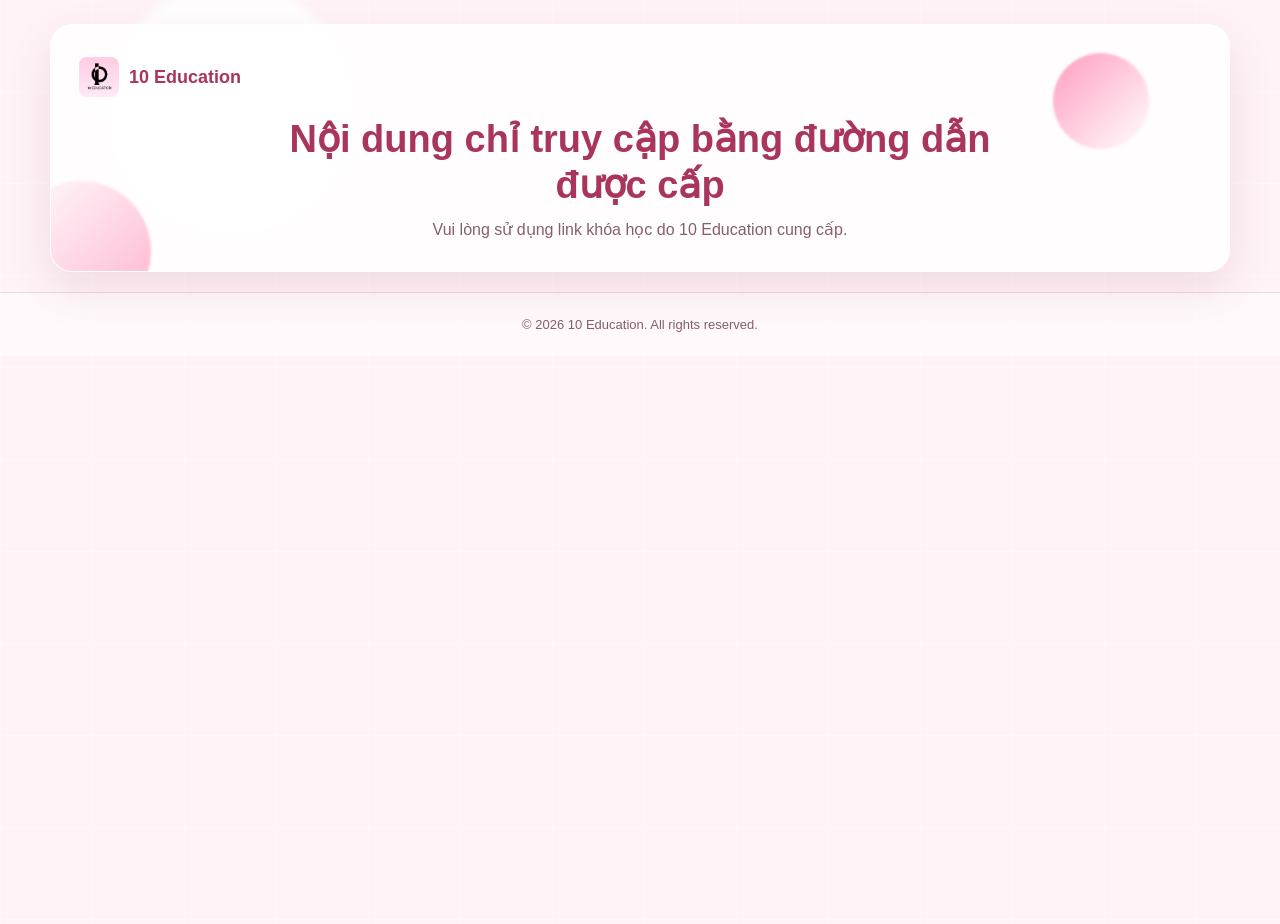
<file: index.html>
<!doctype html>
<html lang="vi">
<head>
  <meta charset="utf-8">
  <meta name="viewport" content="width=device-width, initial-scale=1">
  <title>10 Education</title>
  <meta name="description" content="Nội dung 10 Education chỉ truy cập bằng đường dẫn được cấp.">
  <link rel="stylesheet" href="css/style.css">
</head>
<body>
  <section class="hero">
    <div class="hero-brand">
      <img src="assets/logo.png" alt="10 Education logo">
      <span>10 Education</span>
    </div>
    <h1>Nội dung chỉ truy cập bằng đường dẫn được cấp</h1>
    <p>Vui lòng sử dụng link khóa học do 10 Education cung cấp.</p>
  </section>

  <footer class="footer">
    &copy; 2026 10 Education. All rights reserved.
  </footer>
</body>
</html>
</file>
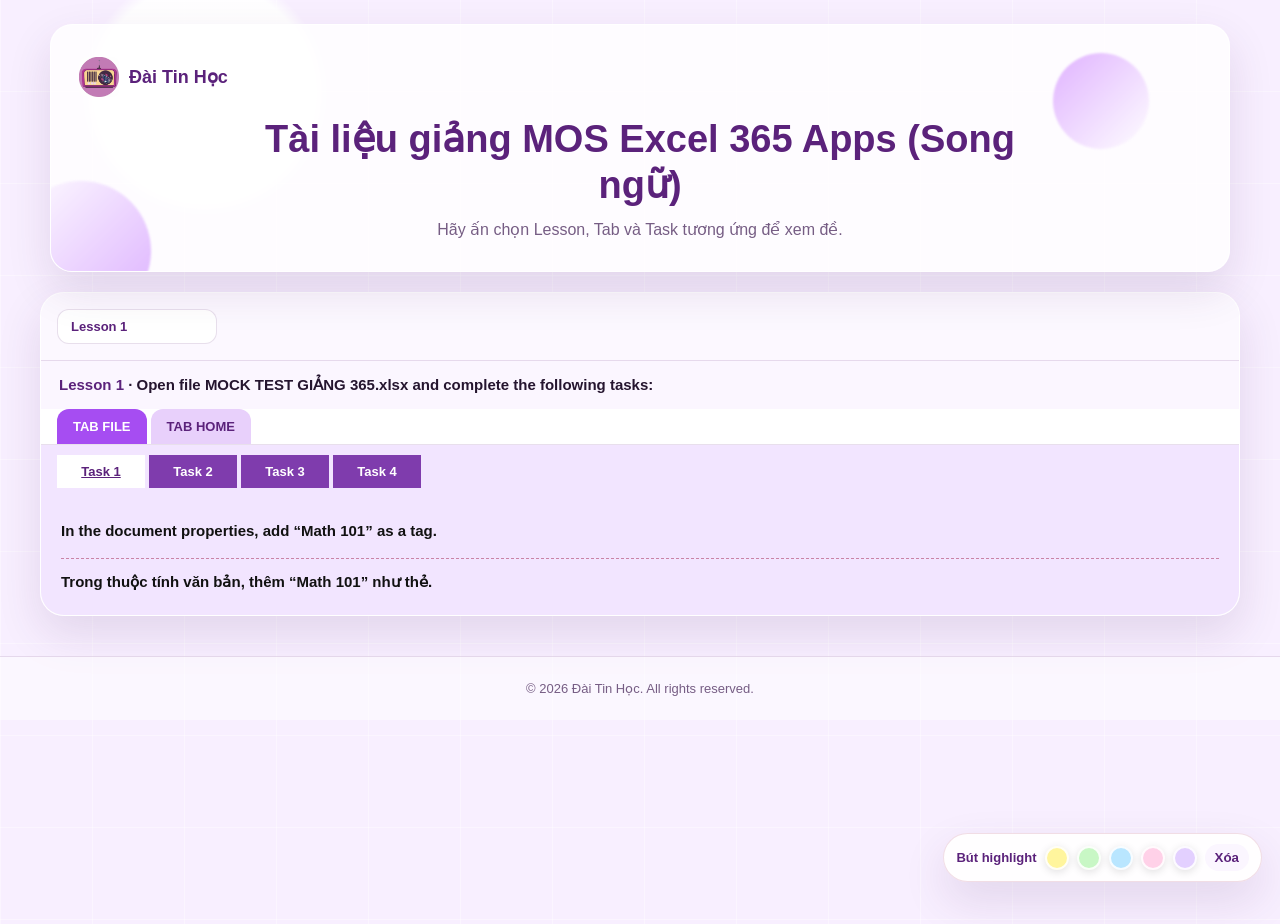
<file: dth-e365-4m8x2q7v9p1k.html>
<!doctype html>
<html lang="vi">
<head>
  <meta charset="utf-8">
  <meta name="viewport" content="width=device-width, initial-scale=1">
  <title>Tài liệu giảng MOS Excel 365 Apps (Song ngữ) - Đài Tin Học</title>
  <link rel="stylesheet" href="css/style.css">
  <link rel="stylesheet" href="css/dai-tin-hoc.css">
</head>
<body class="word-365-page dai-tin-hoc-page">
  <section class="hero">
    <div class="hero-brand">
      <img src="assets/dai-tin-hoc-logo.jpg" alt="Đài Tin Học logo">
      <span>Đài Tin Học</span>
    </div>
    <h1>Tài liệu giảng MOS Excel 365 Apps (Song ngữ)</h1>
    <p>Hãy ấn chọn Lesson, Tab và Task tương ứng để xem đề.</p>
  </section>

  <div class="container">
    <main class="app">
      <div class="controls">
        <select class="select" id="lessonSelect" aria-label="Select lesson"></select>
      </div>
      <div class="doc-line" id="docLine"></div>
      <div class="tab-strip" id="tabStrip"></div>
      <div class="task-row" id="taskRow"></div>
      <article class="card-content">
        <h2 class="tool" id="tool"></h2>
        <p class="english" id="english"></p>
        <hr class="divider">
        <p class="vietnamese" id="vietnamese"></p>
      </article>
    </main>
  </div>

  <footer class="footer">
    &copy; 2026 Đài Tin Học. All rights reserved.
  </footer>

  <script src="js/nav.js"></script>
  <script src="js/highlighter.js"></script>
  <script>
    const TASKS = [
  {
    "lesson": "Lesson 1",
    "task": 1,
    "tab": "TAB FILE",
    "tool": "General",
    "document": "Open file MOCK TEST GIẢNG 365.xlsx and complete the following tasks:",
    "english": "In the document properties, add “Math 101” as a tag.",
    "vietnamese": "Trong thuộc tính văn bản, thêm “Math 101” như thẻ."
  },
  {
    "lesson": "Lesson 1",
    "task": 2,
    "tab": "TAB FILE",
    "tool": "General",
    "document": "Open file MOCK TEST GIẢNG 365.xlsx and complete the following tasks:",
    "english": "Remove hidden properties and personal information from the workbook. Do not remove any other content.",
    "vietnamese": "Xóa các thuộc tính bị ẩn và thông tin cá nhân khỏi sổ làm việc. Không xóa bất kì nội dung nào khác."
  },
  {
    "lesson": "Lesson 1",
    "task": 3,
    "tab": "TAB FILE",
    "tool": "General",
    "document": "Open file MOCK TEST GIẢNG 365.xlsx and complete the following tasks:",
    "english": "Check the workbook for accessibility and correct the error Avoid Red Formatting reported in the inspection result using the recommended action. Editing negative number format using a negative sign.",
    "vietnamese": "Kiểm tra bảng tính cho khả năng tương hợp (accessibility) và sửa lỗi Avoid Red Formatting được đề cập trong phần inspection result bằng cách sử dụng gợi ý chỉnh sửa (recommend action) đầu tiên. Điều chỉnh định dạng của số âm, sử dụng dấu âm (dấu “-”)."
  },
  {
    "lesson": "Lesson 1",
    "task": 4,
    "tab": "TAB FILE",
    "tool": "General",
    "document": "Open file MOCK TEST GIẢNG 365.xlsx and complete the following tasks:",
    "english": "Change the orientation printing setting for “Invoice” worksheet to Landscape. Fit sheet on one page.",
    "vietnamese": "Cài đặt hướng trang in cho trang tính “Invoice” thành ngang (Landscape). Điều chỉnh trang tính sao cho vừa một trang in."
  },
  {
    "lesson": "Lesson 1",
    "task": 5,
    "tab": "TAB HOME",
    "tool": "General",
    "document": "Open file MOCK TEST GIẢNG 365.xlsx and complete the following tasks:",
    "english": "On the “Catalog” worksheet, name all the blue cells in the “Description” column as “BlazingBikes”.",
    "vietnamese": "Trên trang tính “Catalog”, đặt tên cho các ô màu xanh dương trong cột Description là “BlazingBikes”."
  },
  {
    "lesson": "Lesson 1",
    "task": 6,
    "tab": "TAB HOME",
    "tool": "General",
    "document": "Open file MOCK TEST GIẢNG 365.xlsx and complete the following tasks:",
    "english": "On the “Accounting” worksheet, navigate to range C3:C5 and change the data of the first cell in this range to “6000”.",
    "vietnamese": "Trên trang tính “Accounting”, điều hướng tới vùng ô C3:C5 và thay đổi dữ liệu của ô đầu tiên thành 6000."
  },
  {
    "lesson": "Lesson 1",
    "task": 7,
    "tab": "TAB HOME",
    "tool": "General",
    "document": "Open file MOCK TEST GIẢNG 365.xlsx and complete the following tasks:",
    "english": "Delete all rows on the “Catalog” worksheet that contains data “Mountain” from the Style column.",
    "vietnamese": "Trên trang tính “Catalog”, xóa tất cả các hàng chứa dữ liệu Mountain trong cột bảng Style."
  },
  {
    "lesson": "Lesson 1",
    "task": 8,
    "tab": "TAB HOME",
    "tool": "General",
    "document": "Open file MOCK TEST GIẢNG 365.xlsx and complete the following tasks:",
    "english": "Group the “Besam”, “Country” and “Score” worksheets and change the tab color to Yellow.",
    "vietnamese": "Nhóm (Group) các trang tính “Besam”, “Country”, “Score” và điều chỉnh tab color thành Yellow."
  },
  {
    "lesson": "Lesson 1",
    "task": 9,
    "tab": "TAB HOME",
    "tool": "General",
    "document": "Open file MOCK TEST GIẢNG 365.xlsx and complete the following tasks:",
    "english": "Use a builtin Excel feature to copy all the format of cell range A1:G2 located on the “Costs” worksheet and paste to range A1:E2 of the “Cookie” worksheet.",
    "vietnamese": "Sử dụng tính năng có sẵn trong Excel để sao chép toàn bộ định dạng của vùng A1:G2 trên trang tính “Costs” và dán vào vùng ô A1:E2 của trang tính “Cookie”."
  },
  {
    "lesson": "Lesson 1",
    "task": 10,
    "tab": "TAB HOME",
    "tool": "General",
    "document": "Open file MOCK TEST GIẢNG 365.xlsx and complete the following tasks:",
    "english": "On the “Accounting” worksheet, copy the data from cell range B2:G5 and transpose it to the cell range beginning at cell J3 on the “Employee Hours” worksheet.",
    "vietnamese": "Trên trang tính “Accounting”, sao chép dữ liệu từ vùng ô B2:G5 và dán kiểu Transpose tới vùng ô bắt đầu từ ô J3 trên trang tính “Employee Hours”."
  },
  {
    "lesson": "Lesson 1",
    "task": 11,
    "tab": "TAB HOME",
    "tool": "General",
    "document": "Open file MOCK TEST GIẢNG 365.xlsx and complete the following tasks:",
    "english": "On the “Sales” worksheet, change the alignment of cell range J3:K3 to Center Across Selection.",
    "vietnamese": "Trên trang tính “Sales”, thay đổi căn lề (Alignment) của vùng ô J3:K3 thành Center Across Selection."
  },
  {
    "lesson": "Lesson 1",
    "task": 12,
    "tab": "TAB HOME",
    "tool": "General",
    "document": "Open file MOCK TEST GIẢNG 365.xlsx and complete the following tasks:",
    "english": "On the “Besam” worksheet, unmerge cell A1.",
    "vietnamese": "Trên trang tính “Besam”, bỏ gộp (Unmerge) ô A1."
  },
  {
    "lesson": "Lesson 1",
    "task": 13,
    "tab": "TAB HOME",
    "tool": "General",
    "document": "Open file MOCK TEST GIẢNG 365.xlsx and complete the following tasks:",
    "english": "On the “Cookie” worksheet, apply accounting number format to display the numbers in “Cost”, “Price”, and “Margin” columns to include only 2 decimal places with the Euro symbol (€) left-aligned.",
    "vietnamese": "Trên trang tính “Cookie”, trong các cột bảng Cost, Price, và Margin, áp dụng định dạng số kiểu Accounting, có 2 chữ số thập phân với kí hiệu Euro (€) được căn trái."
  },
  {
    "lesson": "Lesson 1",
    "task": 14,
    "tab": "TAB HOME",
    "tool": "General",
    "document": "Open file MOCK TEST GIẢNG 365.xlsx and complete the following tasks:",
    "english": "On the “Costs” worksheet, in “Total Profit” column, use conditional formatting to apply Green Fill with Dark Green text to the cell that contain values greater than 800.",
    "vietnamese": "Trên trang tính “Costs”, trong cột bảng Total Profit, sử dụng tính năng định dạng có điều kiện (Conditional Formatting) để áp dụng Green Fill with Dark Green cho các ô có giá trị lớn hơn 800."
  },
  {
    "lesson": "Lesson 1",
    "task": 15,
    "tab": "TAB HOME",
    "tool": "General",
    "document": "Open file MOCK TEST GIẢNG 365.xlsx and complete the following tasks:",
    "english": "On the “Bun” worksheet, apply Green, Accent 6 cell style to cell range A1:E1.",
    "vietnamese": "Trên trang tính “Bun”, áp dụng kiểu (Style) Green, Accent 6 cho vùng ô A1:E1."
  },
  {
    "lesson": "Lesson 1",
    "task": 16,
    "tab": "TAB HOME",
    "tool": "General",
    "document": "Open file MOCK TEST GIẢNG 365.xlsx and complete the following tasks:",
    "english": "On the “Employee Hours” worksheet, adjust the height of row 20 to “65”/adjust the width of columns B through G to exactly “12”.",
    "vietnamese": "Trên trang tính “Employee Hours”, điều chỉnh chiều cao của hàng 20 thành 65/điều chỉnh các cột B:G có độ rộng chính xác là “12”."
  },
  {
    "lesson": "Lesson 1",
    "task": 17,
    "tab": "TAB HOME",
    "tool": "General",
    "document": "Open file MOCK TEST GIẢNG 365.xlsx and complete the following tasks:",
    "english": "Simultaneously replace all occurrences of the word “Choco” with “Chocolate” in the workbook.",
    "vietnamese": "Đồng thời thay thế tất cả các từ Choco thành Chocolate trong bảng tính."
  },
  {
    "lesson": "Lesson 2",
    "task": 1,
    "tab": "TAB INSERT",
    "tool": "Table",
    "document": "Open file MOCK TEST GIẢNG 365.xlsx and complete the following tasks:",
    "english": "On the “Besam” worksheet, format cell range A2:E12 as a table with the headers. Apply table style White, Table style Light 1.",
    "vietnamese": "Trên trang tính “Besam”, định dạng vùng ô A2:E12 thành một bảng chứa tiêu đề (table with the headers). Áp dụng định dạng cho bảng kiểu White, Table style Light 1."
  },
  {
    "lesson": "Lesson 2",
    "task": 2,
    "tab": "TAB INSERT",
    "tool": "Table",
    "document": "Open file MOCK TEST GIẢNG 365.xlsx and complete the following tasks:",
    "english": "On the “Besam” worksheet, add only column F to the table so that data “Histogram” is the header of the new table column.",
    "vietnamese": "Trên trang tính “Besam”, thêm duy nhất cột F vào bảng sao cho Histogram là tiêu đề của cột bảng mới."
  },
  {
    "lesson": "Lesson 2",
    "task": 3,
    "tab": "TAB INSERT",
    "tool": "Table",
    "document": "Open file MOCK TEST GIẢNG 365.xlsx and complete the following tasks:",
    "english": "Convert Rates14 table to a cell range/remove the table functionality from the table. Keep the formatting.",
    "vietnamese": "Chuyển bảng Rates14 thành 1 vùng ô/ Xóa tính năng bảng của bảng Rates14. Giữ nguyên định dạng."
  },
  {
    "lesson": "Lesson 2",
    "task": 4,
    "tab": "TAB INSERT",
    "tool": "Chart",
    "document": "Open file MOCK TEST GIẢNG 365.xlsx and complete the following tasks:",
    "english": "On the “Bun” worksheet, create a Clustered Column chart that shows the Sales for all the employees with the employees as the horizontal axis labels. Apply Layout 3 and Monochromatic Pallet 2 color to the chart. Remove the legend. The exact size and position of the chart do not matter.",
    "vietnamese": "Trên trang tính “Bun”, tạo biểu đồ dạng Clustered Column để hiển thị doanh thu cho tất cả nhân viên, với tên nhân các viên hiển thị dưới trục ngang (Horizontal Axis). Đặt biểu đồ nằm bên phải của bảng. Kích thước và vị trí chính xác không quan trọng."
  },
  {
    "lesson": "Lesson 2",
    "task": 5,
    "tab": "TAB INSERT",
    "tool": "Chart",
    "document": "Open file MOCK TEST GIẢNG 365.xlsx and complete the following tasks:",
    "english": "On the “Profits” worksheet, expand the chart data range to include the “Price” of existing flavors. Update the chart to change the elements displayed in the chart by applying Layout 2.",
    "vietnamese": "Trên trang tính “Profits”, mở rộng vùng biểu đồ sao cho bao gồm giá tiền (Price). thay đổi các phần tử (elements) hiển thị trong biểu đồ bằng cách thay đổi bố cục (layout) của biểu đồ thành Layout 2."
  },
  {
    "lesson": "Lesson 2",
    "task": 6,
    "tab": "TAB INSERT",
    "tool": "Chart",
    "document": "Open file MOCK TEST GIẢNG 365.xlsx and complete the following tasks:",
    "english": "From the “Costs” worksheet, move the chart to a new chart sheet named “Cookie Chart”.",
    "vietnamese": "Từ trang tính “Costs”, di chuyển biểu đồ sang một trang tính biểu đồ mới có tên Cookie Chart."
  },
  {
    "lesson": "Lesson 2",
    "task": 7,
    "tab": "TAB INSERT",
    "tool": "Chart",
    "document": "Open file MOCK TEST GIẢNG 365.xlsx and complete the following tasks:",
    "english": "In “Trend” column on the “Parts” worksheet, insert Line sparklines to compare the revenue from Jan through Mar for each saleperson.",
    "vietnamese": "Trên trang tính “Parts”, tại cột Trend, chèn biểu đồ thu nhỏ (Sparklines) Line để so sánh doanh thu từ tháng 1 (Jan) đến tháng 3 (Mar) cho mỗi người bán hàng."
  },
  {
    "lesson": "Lesson 2",
    "task": 8,
    "tab": "TAB INSERT",
    "tool": "Hyperlinks",
    "document": "Open file MOCK TEST GIẢNG 365.xlsx and complete the following tasks:",
    "english": "On the “Besam” worksheet, in cell A1, insert a hyperlink to https://10education.vn. Display the text as “More Information” with the ScreenTip that displays “Company Website”.",
    "vietnamese": "Trên trang tính “Besam”, trong ô A1, chèn siêu liên kết (hyperlink) đến https://10education.vn. Hiển thị nội dung trong ô là “More Information” với ScreenTip hiển thị “Company Website”."
  },
  {
    "lesson": "Lesson 2",
    "task": 9,
    "tab": "TAB INSERT",
    "tool": "Header/Footer",
    "document": "Open file MOCK TEST GIẢNG 365.xlsx and complete the following tasks:",
    "english": "Insert page number for the “Sales” worksheet in the center of the footer that displays the format Page P of N, where P is the Page Number and N is the Number of Pages. Then, return to Normal view.",
    "vietnamese": "Trên trang tính “Sales”, chèn số trang (Page Number) vào giữa dòng chân trang (Footer) sao cho hiển thị định dạng Page P of N, với P là số thứ tự của trang tính (Page Number) và N là tổng số trang tính (Number of Pages). Sau đó trở lại chế độ xem bình thường (Normal)."
  },
  {
    "lesson": "Lesson 2",
    "task": 10,
    "tab": "TAB PAGE LAYOUT",
    "tool": "General",
    "document": "Open file MOCK TEST GIẢNG 365.xlsx and complete the following tasks:",
    "english": "Configure the “Besam” worksheet so that only cells A1:F12 will be printed.",
    "vietnamese": "Thiết lập cấu hình trang tính “Besam” sao cho chỉ in các ô từ A1:F12."
  },
  {
    "lesson": "Lesson 2",
    "task": 11,
    "tab": "TAB PAGE LAYOUT",
    "tool": "General",
    "document": "Open file MOCK TEST GIẢNG 365.xlsx and complete the following tasks:",
    "english": "On the “Cookie” worksheet, repeat rows 1 through 3 so they appear on all printed pages.",
    "vietnamese": "Trên trang tính “Cookie”, lặp lại các hàng từ 1 tới 3 sao cho chúng xuất hiện trên tất cả các trang in."
  },
  {
    "lesson": "Lesson 2",
    "task": 12,
    "tab": "TAB PAGE LAYOUT",
    "tool": "General",
    "document": "Open file MOCK TEST GIẢNG 365.xlsx and complete the following tasks:",
    "english": "On the “Cookie” worksheet, set the Page margins to the following specifications: Top & Bottom: 1.18\" (3 cm), Left & Right: 1\" (2.54 cm) and Footer & Header: 0.3” (0.76 cm).",
    "vietnamese": "Trên trang tính “Cookie”, thay đổi lề trang theo các thông số sau: lề trên và lề dưới (Top & Bottom): 1.18\" (3cm), lề trái và lề phải (Left & Right): 1\" (2,54 cm) và lề cho chân trang và đầu trang (Footer & Header): 0.3\" (0,76 cm)."
  },
  {
    "lesson": "Lesson 3",
    "task": 1,
    "tab": "TAB FORMULAS",
    "tool": "General",
    "document": "Open file MOCK TEST GIẢNG 365.xlsx and complete the following tasks:",
    "english": "In cell J4 on the “Sales” worksheet, enter a formula that add all the values in the “Hillside_Park” range. Use range names in the formula instead of cell references or value.",
    "vietnamese": "Trên trang tính “Sales”, tại ô J4, nhập một công thức để tính tổng tất cả các giá trị của các ô nằm trong phạm vi “Hillside_Park”. ùng tên phạm vi trong công thức thay vì tham chiếu ô hoặc giá trị."
  },
  {
    "lesson": "Lesson 3",
    "task": 2,
    "tab": "TAB FORMULAS",
    "tool": "General",
    "document": "Open file MOCK TEST GIẢNG 365.xlsx and complete the following tasks:",
    "english": "On the “Employee Bonuses” worksheet, in the “Commission” column, enter a formula that multiplies values in the “Total Sales” column by the “Rate” named range. Use the range name in the formula instead of a cell reference or value.",
    "vietnamese": "Trên trang tính “Employee Bonuses”, trong cột bảng Commission, nhập công thức nhân giá trị trong cột Total Sales với với phạm vi ô được đặt tên “Rate”. Dùng tên phạm vi trong công thức thay vì tham chiếu ô hoặc giá trị."
  },
  {
    "lesson": "Lesson 3",
    "task": 3,
    "tab": "TAB FORMULAS",
    "tool": "General",
    "document": "Open file MOCK TEST GIẢNG 365.xlsx and complete the following tasks:",
    "english": "On the “Parts” worksheet, in the “Monthly Average” column, use a function to calculate the average monthly sales for each salesperson from Jan to Mar.",
    "vietnamese": "Trên trang tính “Parts”, trong cột bảng Monthly Average, sử dụng hàm để tính doanh thu trung bình từ Jan đến Mar."
  },
  {
    "lesson": "Lesson 3",
    "task": 4,
    "tab": "TAB FORMULAS",
    "tool": "General",
    "document": "Open file MOCK TEST GIẢNG 365.xlsx and complete the following tasks:",
    "english": "On the “Parts” worksheet, in the “Rewarding” column, enter a formula which checks the average sales from Jan to Mar and displays \"Super Sales!\" if the average is equal or exceed 30,000. Otherwise, leave it blank.",
    "vietnamese": "Trên trang tính “Parts”, trong cột bảng Rewarding, sử dụng hàm để xét nếu doanh thu trung bình từ Jan đến Mar lớn hơn hoặc bằng 30,000 thì hiển thị dòng chữ Super Sales!, nếu không thì để trống."
  },
  {
    "lesson": "Lesson 3",
    "task": 5,
    "tab": "TAB FORMULAS",
    "tool": "General",
    "document": "Open file MOCK TEST GIẢNG 365.xlsx and complete the following tasks:",
    "english": "On the “Scores” worksheet, in cell F24, use a function to determine how many students do not have an “Exam 3” result/calculate how many missing items in Exam 3 column.",
    "vietnamese": "Trên trang tính “Scores”, tại ô F24, sử dụng hàm để tính có bao nhiêu học sinh không tham gia bài thi Exam 3/Tính có bao nhiêu số liệu bị thiếu ở cột bảng Exam 3."
  },
  {
    "lesson": "Lesson 3",
    "task": 6,
    "tab": "TAB FORMULAS",
    "tool": "General",
    "document": "Open file MOCK TEST GIẢNG 365.xlsx and complete the following tasks:",
    "english": "On the “Sales” worksheet, randomly generated numbers between 1000 and 2000 to populate the “Code” column from A4:A87.",
    "vietnamese": "Trên trang tính “Sales”, tạo các số ngẫu nhiên nằm giữa 1000 và 2000 ở cột bảng Code trong vùng ô A4:A87."
  },
  {
    "lesson": "Lesson 3",
    "task": 7,
    "tab": "TAB FORMULAS",
    "tool": "General",
    "document": "Open file MOCK TEST GIẢNG 365.xlsx and complete the following tasks:",
    "english": "On the “Company” worksheet, in the “Mã chức vụ” column, use a function to display the first three characters from the ID member column.",
    "vietnamese": "Trên trang tính “Company”, trong cột bảng Mã chức vụ, sử dụng hàm để hiển thị 3 kí tự đầu tiêntừ cột ID member."
  },
  {
    "lesson": "Lesson 3",
    "task": 8,
    "tab": "TAB FORMULAS",
    "tool": "General",
    "document": "Open file MOCK TEST GIẢNG 365.xlsx and complete the following tasks:",
    "english": "In cell L3 on the “Country” worksheet, use a function to create a list of countries from the \"Code” column without retrieving duplicate values.",
    "vietnamese": "Trên trang tính “Country”, tại ô L3, dùng hàm để tạo một danh sách các nước từ cột bảng “Code” không chứa các giá trị bị trùng lặp."
  },
  {
    "lesson": "Lesson 3",
    "task": 9,
    "tab": "TAB FORMULAS",
    "tool": "General",
    "document": "Open file MOCK TEST GIẢNG 365.xlsx and complete the following tasks:",
    "english": "The “Present” sheet shows the presentation time of each student, it is spaced every 30 minutes, modify the function in “Presenting time” column so that the intervals are every 15 minutes. Note: Do not change the structure of the formulas.",
    "vietnamese": "Trang tính “Present” hiển thị thời gian có mặt của từng học sinh cách nhau mỗi 30 phút. Điều chỉnh hàm trong cột bảng Presenting time sao cho các khoảng thời gian cách nhau mỗi 15 phút. Lưu ý: Không thay đổi cấu trúc của hàm."
  },
  {
    "lesson": "Lesson 3",
    "task": 10,
    "tab": "TAB FORMULAS",
    "tool": "General",
    "document": "Open file MOCK TEST GIẢNG 365.xlsx and complete the following tasks:",
    "english": "On the “Parts” worksheet, insert a function in cell A14 below the heading “Sales Ranking (Jan)”, that sorts the data in cell range A4:B11 in descending order.",
    "vietnamese": "Trên trang tính “Parts”, sử dụng hàm tại ô A14 phía dưới tiêu đề Sales Ranking (Jan) để sắp xếp (Sort) dữ liệu ở vùng ô A4:B11 theo thứ tự giảm dần (Descending)."
  },
  {
    "lesson": "Lesson 3",
    "task": 11,
    "tab": "TAB DATA",
    "tool": "General",
    "document": "Open file MOCK TEST GIẢNG 365.xlsx and complete the following tasks:",
    "english": "In cell A5 on the “Grade” worksheet, import the data from the Grade1990-2000 text file in the Tài liệu giảng folder. Ensure that the heading is the first row of the source data.",
    "vietnamese": "Trên trang tính “Grade”, tại ô A5, nhập dữ liệu từ tệp văn bản Grade1990-2000 trong thư mục Tài liệu giảng. Đảm bảo rằng tiêu đề là hàng đầu tiên của dữ liệu nguồn. Perform a multiple column sort on the data in the Invoice table. First sort alphabetically by Region (from A to Z), then sort by Quantity (From Smallest to Largest), finally sort by Season (Spring, Summer, Fall). TIẾNG VIỆT: Trong bảng Invoice, sắp xếp dữ liệu nhiều cấp độ cho bảng. Đầu tiên, sắp xếp cho Region theo thứ tự từ A đến Z (from A to Z), sau đó sắp xếp số lượng (Quantity) từ nhỏ nhất tới lớn nhất (from Smallest to Largest) cuối cùng sắp xếp theo mùa (Season) (Spring, Summer, Fall)."
  },
  {
    "lesson": "Lesson 3",
    "task": 12,
    "tab": "TAB DATA",
    "tool": "General",
    "document": "Open file MOCK TEST GIẢNG 365.xlsx and complete the following tasks:",
    "english": "Filter the “Flavors” range to display only flavors with a Cost that is Above Average.",
    "vietnamese": "Lọc dữ liệu (Filter) trong vùng Flavors để chỉ những hương vị có giá tiền (cost) trên trung bình (Above Average) được hiển thị."
  },
  {
    "lesson": "Lesson 3",
    "task": 13,
    "tab": "TAB REVIEW",
    "tool": "General",
    "document": "Open file MOCK TEST GIẢNG 365.xlsx and complete the following tasks:",
    "english": "Delete the Comments on the “Besam” worksheet.",
    "vietnamese": "Trên trang tính “Besam”, xóa các bình luận (Comments)."
  },
  {
    "lesson": "Lesson 3",
    "task": 14,
    "tab": "TAB VIEW",
    "tool": "General",
    "document": "Open file MOCK TEST GIẢNG 365.xlsx and complete the following tasks:",
    "english": "On the “Cookie” worksheet, freeze row 1 through row 3 so the title and column headings always remain visible while scrolling.",
    "vietnamese": "Trên trang tính “Cookie”, ố định (freeze) các hàng từ hàng 1 đến hàng 3 sao cho tiêu đề (title) và tiêu đề cột (column headings) luôn hiển thị khi cuộn."
  },
  {
    "lesson": "Lesson 3",
    "task": 15,
    "tab": "TAB VIEW",
    "tool": "General",
    "document": "Open file MOCK TEST GIẢNG 365.xlsx and complete the following tasks:",
    "english": "Display the “Sales” worksheet in the Page layout view.",
    "vietnamese": "Hiển thị trang tính “Sales” trong chế độ Page layout."
  }
];

    let currentLesson = TASKS[0]?.lesson || '';
    let currentTab = TASKS[0]?.tab || '';
    let currentTaskIndex = 0;

    const lessonSelect = document.getElementById('lessonSelect');
    const docLine = document.getElementById('docLine');
    const tabStrip = document.getElementById('tabStrip');
    const taskRow = document.getElementById('taskRow');
    const toolEl = document.getElementById('tool');
    const englishEl = document.getElementById('english');
    const vietnameseEl = document.getElementById('vietnamese');

    const unique = values => [...new Set(values)];
    const lessonTasks = () => TASKS.filter(t => t.lesson === currentLesson);
    const tabTasks = () => lessonTasks().filter(t => t.tab === currentTab);

    function renderLessons() {
      const lessons = unique(TASKS.map(t => t.lesson));
      lessonSelect.innerHTML = lessons.map(l => `<option value="${l}">${l}</option>`).join('');
      lessonSelect.value = currentLesson;
    }

    function renderTabs() {
      const tabs = unique(lessonTasks().map(t => t.tab));
      if (!tabs.includes(currentTab)) currentTab = tabs[0];
      tabStrip.innerHTML = tabs.map(tab => `<button class="tab-btn ${tab === currentTab ? 'active' : ''}" data-tab="${tab}">${tab}</button>`).join('');
      tabStrip.querySelectorAll('button').forEach(btn => btn.addEventListener('click', () => {
        currentTab = btn.dataset.tab;
        currentTaskIndex = 0;
        render();
      }));
    }

    function renderTaskButtons() {
      const tasks = tabTasks();
      if (currentTaskIndex >= tasks.length) currentTaskIndex = 0;
      taskRow.innerHTML = tasks.map((t, i) => `<button class="task-btn ${i === currentTaskIndex ? 'active' : ''}" data-index="${i}">Task ${t.task}</button>`).join('');
      taskRow.querySelectorAll('button').forEach(btn => btn.addEventListener('click', () => {
        currentTaskIndex = Number(btn.dataset.index);
        render();
      }));
    }

    function renderContent() {
      const active = tabTasks()[currentTaskIndex] || lessonTasks()[0] || TASKS[0];
      if (!active) {
        docLine.innerHTML = '<span>Chưa có dữ liệu</span> · Nội dung sẽ được cập nhật soon.';
        toolEl.textContent = '';
        window.HighlightTool?.clearElement(englishEl);
        window.HighlightTool?.clearElement(vietnameseEl);
        return;
      }
      docLine.innerHTML = `<span>${active.lesson}</span> · ${active.document || 'Open the document and complete the following tasks:'}`;
      toolEl.textContent = active.tool === 'General' ? '' : active.tool;
      const highlightKey = [active.lesson, active.tab, active.task].join('|');
      window.HighlightTool?.setText(englishEl, `${highlightKey}|english`, active.english);
      window.HighlightTool?.setText(vietnameseEl, `${highlightKey}|vietnamese`, active.vietnamese);
    }

    function render() {
      renderLessons();
      renderTabs();
      renderTaskButtons();
      renderContent();
    }

    lessonSelect.addEventListener('change', () => {
      currentLesson = lessonSelect.value;
      currentTab = lessonTasks()[0]?.tab || '';
      currentTaskIndex = 0;
      render();
    });

    render();
  </script>
</body>
</html>
</file>
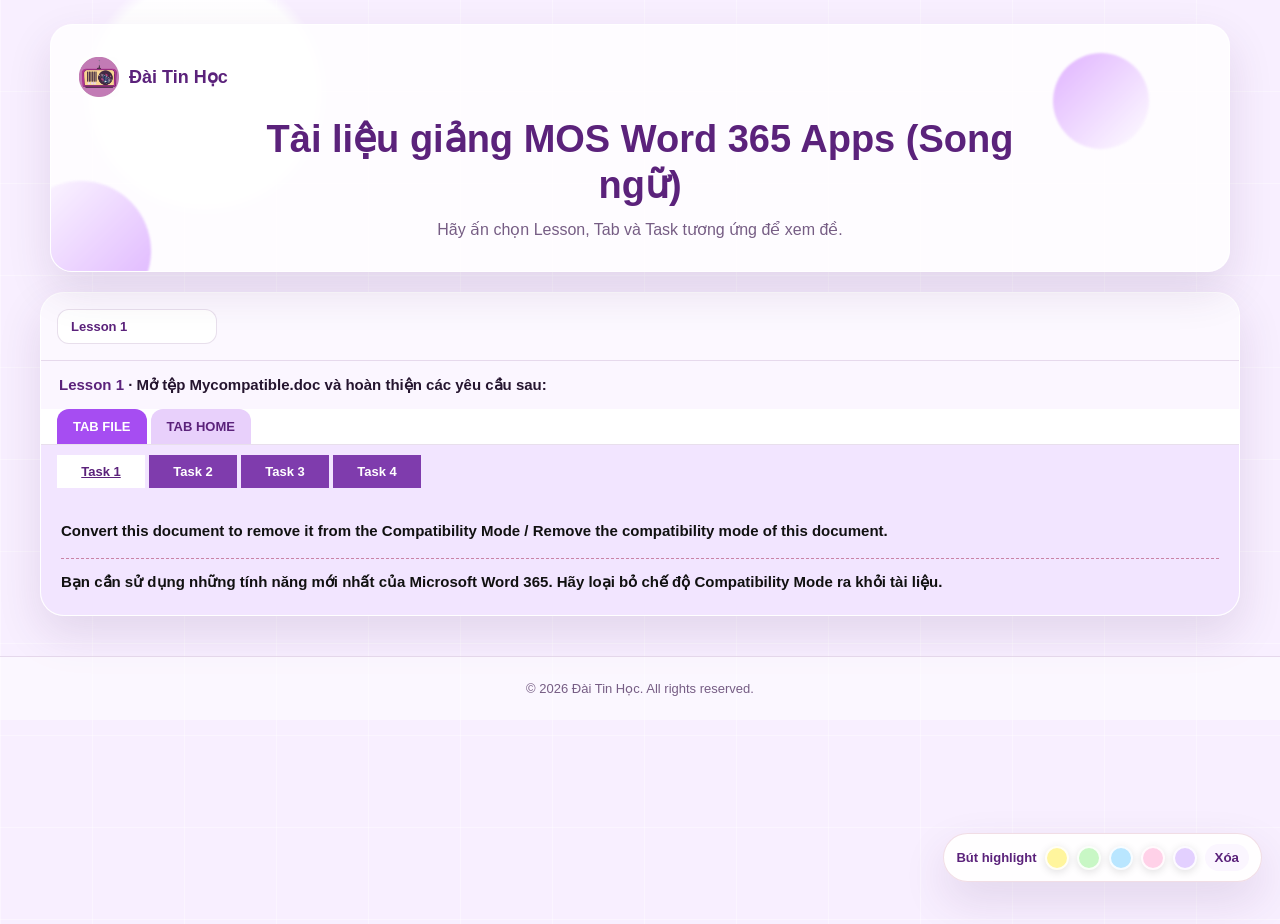
<file: dth-w365-7xq9m2p4r8v1.html>
<!doctype html>
<html lang="vi">
<head>
  <meta charset="utf-8">
  <meta name="viewport" content="width=device-width, initial-scale=1">
  <title>Tài liệu giảng MOS Word 365 Apps (Song ngữ) - Đài Tin Học</title>
  <link rel="stylesheet" href="css/style.css">
  <link rel="stylesheet" href="css/dai-tin-hoc.css">
</head>
<body class="word-365-page dai-tin-hoc-page">
  <section class="hero">
    <div class="hero-brand">
      <img src="assets/dai-tin-hoc-logo.jpg" alt="Đài Tin Học logo">
      <span>Đài Tin Học</span>
    </div>
    <h1>Tài liệu giảng MOS Word 365 Apps (Song ngữ)</h1>
    <p>Hãy ấn chọn Lesson, Tab và Task tương ứng để xem đề.</p>
  </section>

  <div class="container">
    <main class="app">
      <div class="controls">
        <select class="select" id="lessonSelect" aria-label="Select lesson"></select>
      </div>
      <div class="doc-line" id="docLine"></div>
      <div class="tab-strip" id="tabStrip"></div>
      <div class="task-row" id="taskRow"></div>
      <article class="card-content">
        <h2 class="tool" id="tool"></h2>
        <p class="english" id="english"></p>
        <hr class="divider">
        <p class="vietnamese" id="vietnamese"></p>
      </article>
    </main>
  </div>

  <footer class="footer">
    &copy; 2026 Đài Tin Học. All rights reserved.
  </footer>

  <script src="js/nav.js"></script>
  <script src="js/highlighter.js"></script>
  <script>
    const TASKS = [
    {
        "lesson":  "Lesson 1",
        "task":  1,
        "tab":  "TAB FILE",
        "tool":  "General",
        "document":  "Mở tệp Mycompatible.doc và hoàn thiện các yêu cầu sau:",
        "english":  "Convert this document to remove it from the Compatibility Mode / Remove the compatibility mode of this document.",
        "vietnamese":  "Bạn cần sử dụng những tính năng mới nhất của Microsoft Word 365. Hãy loại bỏ chế độ Compatibility Mode ra khỏi tài liệu."
    },
    {
        "lesson":  "Lesson 1",
        "task":  2,
        "tab":  "TAB FILE",
        "tool":  "General",
        "document":  "Mở tệp Mycompatible.doc và hoàn thiện các yêu cầu sau:",
        "english":  "In the file Properties, add “MOS365” as a category.",
        "vietnamese":  "Trong phần Properties của tài liệu, thêm nội dung “MOS365” dưới dạng phân loại (category)."
    },
    {
        "lesson":  "Lesson 1",
        "task":  3,
        "tab":  "TAB FILE",
        "tool":  "General",
        "document":  "Mở tệp Mycompatible.doc và hoàn thiện các yêu cầu sau:",
        "english":  "Inspect document and remove all Headers, Footers, and Watermarks that are found. Don’t remove other information.",
        "vietnamese":  "Kiểm tra tài liệu, xóa bỏ đầu trang (Header), chân trang (Footer) và hình nền mờ (Watermark) được tìm thấy trong tài liệu. Không xóa những mục khác."
    },
    {
        "lesson":  "Lesson 1",
        "task":  4,
        "tab":  "TAB FILE",
        "tool":  "General",
        "document":  "Mở tệp Mycompatible.doc và hoàn thiện các yêu cầu sau:",
        "english":  "Save a copy of the document as Word Macro-Enable Document named “Notes”. On the Save As dialog, modify file encryption options of the document. Remove the password to open. Save it into the Documents folder.",
        "vietnamese":  "Sao chép tài liệu để lưu dưới dạng Word Macro-Enable Document với tên “Notes”. Trong hộp thoại Save As, hãy xóa Password to Open. Lưu tài liệu vào thư mục Documents."
    },
    {
        "lesson":  "Lesson 1",
        "task":  5,
        "tab":  "TAB HOME",
        "tool":  "Clipboard",
        "document":  "Mở file MyOffice.docx và thực hiện các yêu cầu sau:",
        "english":  "In the “Office” section, copy the formatting of the first paragraph and apply it to the second paragraph.",
        "vietnamese":  "Trong phần \"Office\", sao chép định dạng của đoạn văn đầu tiên và áp dụng cho đoạn văn thứ hai."
    },
    {
        "lesson":  "Lesson 1",
        "task":  6,
        "tab":  "TAB HOME",
        "tool":  "Clipboard",
        "document":  "Mở file MyOffice.docx và thực hiện các yêu cầu sau:",
        "english":  "In the “Warehouse” section, remove all the formatting applied for the text “The rear of the building… Inventory storage:”.",
        "vietnamese":  "Trong phần “Warehouse”, hãy xóa mọi định dạng được áp dụng cho văn bản “The rear of the building… Inventory storage:”."
    },
    {
        "lesson":  "Lesson 1",
        "task":  7,
        "tab":  "TAB HOME",
        "tool":  "Font",
        "document":  "Mở file MyOffice.docx và thực hiện các yêu cầu sau:",
        "english":  "On the top right of page 1, apply the Fill: Black, Text color 1; Shadow effect to the title “Office Procedures”.",
        "vietnamese":  "Ở phía trên bên phải trang 1, áp dụng hiệu ứng văn bản Fill: Black, Text color 1, Shadow có sẵn cho tiêu đề “Office Procedures”."
    },
    {
        "lesson":  "Lesson 1",
        "task":  8,
        "tab":  "TAB HOME",
        "tool":  "Paragraph",
        "document":  "Mở file MyOffice.docx và thực hiện các yêu cầu sau:",
        "english":  "Set the line spacing 1.3 / to exactly 14pt to all contents in this document.",
        "vietnamese":  "Đặt khoảng cách giãn dòng (line spacing) thành 1.3 / thành chính xác 14pt cho tất cả nội dung ở tài liệu này."
    },
    {
        "lesson":  "Lesson 1",
        "task":  9,
        "tab":  "TAB HOME",
        "tool":  "Paragraph",
        "document":  "Mở file MyOffice.docx và thực hiện các yêu cầu sau:",
        "english":  "Display/Hide the paragraph marks on the document.",
        "vietnamese":  "Trong tab Home, hãy bật biểu tượng để hiển thị dấu phân đoạn và các kí tự định dạng ẩn khác."
    },
    {
        "lesson":  "Lesson 1",
        "task":  10,
        "tab":  "TAB HOME",
        "tool":  "Bullets/Numberings",
        "document":  "Mở file MyOffice.docx và thực hiện các yêu cầu sau:",
        "english":  "In the “Warehouse” section, convert the paragraphs “The Receiving area…overflow supplies” to a bulleted list.",
        "vietnamese":  "Trong phần “Warehouse”, chuyển đổi các đoạn “The Receiving area…overflow supplies” thành danh sách gạch đầu dòng (bulleted list)."
    },
    {
        "lesson":  "Lesson 1",
        "task":  11,
        "tab":  "TAB HOME",
        "tool":  "Bullets/Numberings",
        "document":  "Mở file MyOffice.docx và thực hiện các yêu cầu sau:",
        "english":  "In the “Warehouse” section, change the bullet points to custom ones. Use the Star picture from Lesson 1 folder.",
        "vietnamese":  "Trong phần \"Warehouse”, thay đổi bullet character cho danh sách phía dưới tiêu đề thành hình Star trong thư mục Lesson 1."
    },
    {
        "lesson":  "Lesson 1",
        "task":  12,
        "tab":  "TAB HOME",
        "tool":  "Bullets/Numberings",
        "document":  "Mở file MyOffice.docx và thực hiện các yêu cầu sau:",
        "english":  "Change the bullet level of the text \"The racks are divided by shipping company\" to level 2.",
        "vietnamese":  "Thay đổi cấp độ của văn bản \"The racks are divided by shipping company\" trong danh sách gạch đầu dòng thành level 2."
    },
    {
        "lesson":  "Lesson 1",
        "task":  13,
        "tab":  "TAB HOME",
        "tool":  "Styles",
        "document":  "Mở file MyOffice.docx và thực hiện các yêu cầu sau:",
        "english":  "Apply the Heading 1 style to the texts “Office”, “Warehouse” and “Phone System”.",
        "vietnamese":  "Áp dụng đầu đề (Heading 1) cho các tiêu đề \"Office\", \"Warehouse\" và \"Phone system”."
    },
    {
        "lesson":  "Lesson 1",
        "task":  14,
        "tab":  "TAB HOME",
        "tool":  "Find \u0026 Replace",
        "document":  "Mở file MyOffice.docx và thực hiện các yêu cầu sau:",
        "english":  "Use Replace feature to apply bold formats for all the instances of “USD” in the document.",
        "vietnamese":  "Sử dụng tính năng Replace để in đậm toàn bộ các từ “USD” có trong tài liệu."
    },
    {
        "lesson":  "Lesson 2",
        "task":  1,
        "tab":  "TAB INSERT",
        "tool":  "Table",
        "document":  "Open the Importers.docx and complete the following tasks:",
        "english":  "In the “Consultation Request” section, in the blank paragraph, insert a table that has 2 columns and 2 rows. On the first row, type “Name” in the left cell and “Email” in the right cell.",
        "vietnamese":  "Trong phần \"Consultation Request\", tại đoạn văn trống, chèn một bảng có 2 cột và 2 hàng. Trong hàng đầu tiên, chèn \"Name\" vào ô bên trái và \"Email\" vào ô bên phải."
    },
    {
        "lesson":  "Lesson 2",
        "task":  2,
        "tab":  "TAB INSERT",
        "tool":  "Table",
        "document":  "Open the Importers.docx and complete the following tasks:",
        "english":  "In the “Mileage” section, convert the tab-delimited text to a two-column table. Accept the default AutoFit behavior. Apply the Grid Table 5 Dark - Accent 1 table style.",
        "vietnamese":  "Trong phần \"Mileage\", chuyển đổi đoạn văn bản phân cách tab thành một bảng gồm 2 cột. Chấp nhận tính năng AutoFit mặc định. Áp dụng kiểu bảng Grid Table 5 Dark - Accent 1."
    },
    {
        "lesson":  "Lesson 2",
        "task":  3,
        "tab":  "TAB INSERT",
        "tool":  "Table",
        "document":  "Open the Importers.docx and complete the following tasks:",
        "english":  "On the table Salt production table, modify the first table row so it is repeated on the next page.",
        "vietnamese":  "Đối với bảng Salt production, điều chỉnh bảng sao cho hàng đầu tiên được lặp lại thành hàng tiêu đề ở tất cả các trang."
    },
    {
        "lesson":  "Lesson 2",
        "task":  4,
        "tab":  "TAB INSERT",
        "tool":  "Picture/Shape",
        "document":  "Open the Importers.docx and complete the following tasks:",
        "english":  "On the blank paragraph above the heading Frog Prince, insert Bicycle picture located in Lesson 2 folder and position it In line with text.",
        "vietnamese":  "Tại đoạn trống phía trên tiêu đề Frog Prince, chèn hình ảnh Bicycle nằm trong thư mục Lesson 2 và bố trí ảnh kiểu In line with text."
    },
    {
        "lesson":  "Lesson 2",
        "task":  5,
        "tab":  "TAB INSERT",
        "tool":  "Picture/Shape",
        "document":  "Open the Importers.docx and complete the following tasks:",
        "english":  "In the “Ice Cream Shop” section, apply picture effect 10 points Soft Edges to the ice cream tray picture.",
        "vietnamese":  "Trong phần \"Ice Cream Shop\", áp dụng hiệu ứng hình ảnh (picture effect) kiểu 10 points Soft Edges cho hình khay kem."
    },
    {
        "lesson":  "Lesson 2",
        "task":  6,
        "tab":  "TAB INSERT",
        "tool":  "Picture/Shape",
        "document":  "Open the Importers.docx and complete the following tasks:",
        "english":  "Apply artistic effect Glow Edges to the Headphone picture on page 1.",
        "vietnamese":  "Áp dụng hiệu ứng nghệ thuật (artistic effect) Glow Edges cho hình ảnh tai nghe tại trang 1."
    },
    {
        "lesson":  "Lesson 2",
        "task":  7,
        "tab":  "TAB INSERT",
        "tool":  "Picture/Shape",
        "document":  "Open the Importers.docx and complete the following tasks:",
        "english":  "In the empty space at the bottom of last page, insert a Scroll: Horizontal shape that contains the text “Good luck!”. Position the shape at the bottom center of the page with tight text wrapping. The exact size of the shape does not matter.",
        "vietnamese":  "Tại khoảng trống phía cuối tài liệu, chèn hình Scroll: Horizontal, đặt hình ở giữa cuối trang với kiểu bao văn bản (wrap text) tight. Thêm văn bản \"Good luck!\" vào hình. Kích cỡ chính xác là không quan trọng."
    },
    {
        "lesson":  "Lesson 2",
        "task":  8,
        "tab":  "TAB INSERT",
        "tool":  "3D-models/Icons",
        "document":  "Open the Importers.docx and complete the following tasks:",
        "english":  "In the “Frog Prince” section, use the 3D-Models feature to insert the FrogPrince model from the Lesson 2 folder into the blank paragraph. Configure the view of the model to Above Front Left.",
        "vietnamese":  "Trong phần \"Frog Prince\", sử dụng công cụ 3D Models để chèn mô hình FrogPrince.glb trong thư mục Lesson 2 vào đoạn trống. Điều chỉnh hướng (view) của mô hình thành Above Front Left."
    },
    {
        "lesson":  "Lesson 2",
        "task":  9,
        "tab":  "TAB INSERT",
        "tool":  "3D-models/Icons",
        "document":  "Open the Importers.docx and complete the following tasks:",
        "english":  "On the last page, insert into the pink text box the Cupcake icon located in the Food and Drinks category.",
        "vietnamese":  "Ở trang cuối cùng, thêm một icon Cupcake nằm trong phần Food and Drinks vào trong hộp thoại màu hồng."
    },
    {
        "lesson":  "Lesson 2",
        "task":  10,
        "tab":  "TAB INSERT",
        "tool":  "SmartArt",
        "document":  "Open the Importers.docx and complete the following tasks:",
        "english":  "In the blank paragraph in “The Church” section, insert Circle Process SmartArt, then type the texts from left to the right \"Entrance\", \"Security Gate\", \"Main Gate\".",
        "vietnamese":  "Tại đoạn trống trong phần \"The Church\", thêm một SmartArt dạng Circle Process, sau đó thêm các từ \"Entrance\", \"Security Gate\", \"Main Gate\" từ trái sang phải."
    },
    {
        "lesson":  "Lesson 2",
        "task":  11,
        "tab":  "TAB INSERT",
        "tool":  "SmartArt",
        "document":  "Open the Importers.docx and complete the following tasks:",
        "english":  "Add a fourth shape to the diagram located in “The Church” section and add the text “Enjoy!”. Enhance the graphic by applying the color Colorful Range - Accent Colors 4 to 5. Assign the alt text description “Medicine Process” to the SmartArt graphic. (Be sure to select the entire SmartArt graphic).",
        "vietnamese":  "Trong phần \"The Church\", thêm hình thứ tư cho SmartArt và thêm văn bản \"Enjoy!\". Làm nổi bật đồ họa bằng cách áp dụng Colorful Range - Accent Colors 4 to 5. Hãy gán phần mô tả văn bản thay thế (alt text) là \"Medicine Process\". (Đảm bảo chọn toàn bộ SmartArt)."
    },
    {
        "lesson":  "Lesson 2",
        "task":  12,
        "tab":  "TAB INSERT",
        "tool":  "SmartArt",
        "document":  "Open the Importers.docx and complete the following tasks:",
        "english":  "Below the “Salt Production” table, configure the diagram so that it displays 1-7 from left to right without changing the items.",
        "vietnamese":  "Phía dưới bảng “Salt Production”, thiết lập SmartArt sao cho sơ đồ được sắp xếp theo thứ tự từ 1-7 từ trái qua phải, không làm thay đổi thứ tự các phần nội dung."
    },
    {
        "lesson":  "Lesson 2",
        "task":  13,
        "tab":  "TAB INSERT",
        "tool":  "Hyperlinks/Bookmark",
        "document":  "Open the Importers.docx and complete the following tasks:",
        "english":  "Create a hyperlink to “https://hoc.10education.vn” on the text “Click here for more information!”, located at the end of the document.",
        "vietnamese":  "Tạo một hyperlink tới địa chỉ trang web https://hoc.10education.vn cho dòng chữ \"Click here for more information!\" ở phía cuối tài liệu."
    },
    {
        "lesson":  "Lesson 2",
        "task":  14,
        "tab":  "TAB INSERT",
        "tool":  "Hyperlinks/Bookmark",
        "document":  "Open the Importers.docx and complete the following tasks:",
        "english":  "Locate the paragraph that starts with “He told her that…” and add a bookmark at the beginning of this paragraph called “main”.",
        "vietnamese":  "Phía trước đoạn văn bắt đầu bằng \"He told her that...\", thêm dấu trang (bookmark) có tên \"main”."
    },
    {
        "lesson":  "Lesson 2",
        "task":  15,
        "tab":  "TAB INSERT",
        "tool":  "Header/Footer",
        "document":  "Open the Importers.docx and complete the following tasks:",
        "english":  "Display the Retrospect header on all pages of the document.",
        "vietnamese":  "Hiển thị kiểu đầu trang (header) Retrospect trên tất cả các trang của tài liệu."
    },
    {
        "lesson":  "Lesson 2",
        "task":  16,
        "tab":  "TAB INSERT",
        "tool":  "Header/Footer",
        "document":  "Open the Importers.docx and complete the following tasks:",
        "english":  "Add page numbering to the bottom of all pages in the Accent Bar 4 format.",
        "vietnamese":  "Thêm đánh số trang (page numbering) kiểu Accent Bar 4 ở cuối mỗi trang tài liệu."
    },
    {
        "lesson":  "Lesson 2",
        "task":  17,
        "tab":  "TAB INSERT",
        "tool":  "Symbols",
        "document":  "Open the Importers.docx and complete the following tasks:",
        "english":  "In the “Ice Cream Shop” section, insert a palm tree symbol after the text “…customer request!.” using the Webdings font and character code “74”.",
        "vietnamese":  "Trong phần “Ice Cream Shop”, chèn biểu tượng hình cây cọ ngay sau đoạn “…customer request!.”, sử dụng font Webdings và mã biểu tượng 74."
    },
    {
        "lesson":  "Lesson 2",
        "task":  18,
        "tab":  "TAB INSERT",
        "tool":  "Text box",
        "document":  "Open the Importers.docx and complete the following tasks:",
        "english":  "At the end of the document, insert the text “CONTACT US FOR FREE” into the dark blue text box.",
        "vietnamese":  "Ở cuối tài liệu, thêm văn bản \"CONTACT US FOR FREE\" vào hộp văn bản (text box) màu xanh đậm."
    },
    {
        "lesson":  "Lesson 3",
        "task":  1,
        "tab":  "TAB DESIGN",
        "tool":  "General",
        "document":  "Open the GoldenBird.docx and complete the following tasks:",
        "english":  "Apply Black \u0026 White (Word) style set to the document.",
        "vietnamese":  "Áp dụng bộ kiểu (style set) Black \u0026 White (Word) cho tài liệu."
    },
    {
        "lesson":  "Lesson 3",
        "task":  2,
        "tab":  "TAB DESIGN",
        "tool":  "General",
        "document":  "Open the GoldenBird.docx and complete the following tasks:",
        "english":  "Add a custom watermark with the text Đài Tin Học to the document. Set the Font to Times New Roman and the Size to 100.",
        "vietnamese":  "Thêm một hình mờ (watermark) chứa văn bản \"Đài Tin Học\" cho toàn bộ tài liệu. Thiết lập font chữ Times New Roman, cỡ chữ 100."
    },
    {
        "lesson":  "Lesson 3",
        "task":  3,
        "tab":  "TAB DESIGN",
        "tool":  "General",
        "document":  "Open the GoldenBird.docx and complete the following tasks:",
        "english":  "Add a 3 pt, Yellow, Accent 5, Darker 50% Box page border to the whole document.",
        "vietnamese":  "Thêm viền trang (Page border) 3pt, Yellow, Accent 5, Darker 50% dạng hộp (Box) cho toàn bộ tài liệu."
    },
    {
        "lesson":  "Lesson 3",
        "task":  4,
        "tab":  "TAB LAYOUT",
        "tool":  "General",
        "document":  "Open the GoldenBird.docx and complete the following tasks:",
        "english":  "Change the margins of the document by setting the top and bottom to 1” and the left and right to 1.25”.",
        "vietnamese":  "Thay đổi lề trang (margins) của tài liệu bằng cách đặt lề trên và lề dưới là 1”, lề trái và lề phải là 1.25”."
    },
    {
        "lesson":  "Lesson 3",
        "task":  5,
        "tab":  "TAB LAYOUT",
        "tool":  "General",
        "document":  "Open the GoldenBird.docx and complete the following tasks:",
        "english":  "Change the size of the whole document to Letter.",
        "vietnamese":  "Thay đổi paper size thành Letter cho toàn bộ văn bản."
    },
    {
        "lesson":  "Lesson 3",
        "task":  6,
        "tab":  "TAB LAYOUT",
        "tool":  "General",
        "document":  "Open the GoldenBird.docx and complete the following tasks:",
        "english":  "Format the last two paragraphs in “About the Brothers Grimm” section as two equal columns with columns spacing of 0.3” with a line between. Ensure the second column starts with the text “Jacob and Wilhelm collected…”.",
        "vietnamese":  "Trong phần \"About the Brothers Grimm\", điều chỉnh 2 đoạn văn cuối thành hai cột với khoảng cách giữa các cột là 0.5” (1.27 cm) với một đường kẻ (line) ở giữa. Đảm bảo cột thứ hai bắt đầu từ \"Jacob and Wilhelm collected...\"."
    },
    {
        "lesson":  "Lesson 3",
        "task":  7,
        "tab":  "TAB LAYOUT",
        "tool":  "General",
        "document":  "Open the GoldenBird.docx and complete the following tasks:",
        "english":  "Before the heading “The Golden Bird”, insert a Next Page Section Break.",
        "vietnamese":  "Chèn ngắt phần Next Page ở đầu phần “The Golden Bird”."
    },
    {
        "lesson":  "Lesson 3",
        "task":  8,
        "tab":  "TAB LAYOUT",
        "tool":  "General",
        "document":  "Open the GoldenBird.docx and complete the following tasks:",
        "english":  "This document is divided into multiple sections. One starts at “New York, United States”. Change the orientation of this section to Landscape. Note: The picture is part of the section.",
        "vietnamese":  "Tài liệu này được chia thành các phần khác nhau, trong đó có một phần bắt đầu bằng “New York, United States”. Thay đổi hướng trang (orientation) của phần này thành ngang (Landscape). Chú ý: Bức ảnh cũng nằm trong phần này."
    },
    {
        "lesson":  "Lesson 3",
        "task":  9,
        "tab":  "TAB REFERENCES",
        "tool":  "General",
        "document":  "Open the Administration.docx and complete the following tasks:",
        "english":  "Immediately below the document title, nsert a table of contents. Use the Automatic Table 1 style.",
        "vietnamese":  "Tại phần trống phía dưới tiêu đề tài liệu, thêm một Table of Contents với kiểu Automatic Table 1."
    },
    {
        "lesson":  "Lesson 3",
        "task":  10,
        "tab":  "TAB REFERENCES",
        "tool":  "General",
        "document":  "Open the Administration.docx and complete the following tasks:",
        "english":  "Insert footnote for the title of Types of customers table. Enter the footnote text \"We sell to the following.",
        "vietnamese":  "Hãy chèn một cước chú (footnote) cho tiêu đề bảng Types of customers. Nhập văn bản \"We sell to the following” làm cước chú (footnote)."
    },
    {
        "lesson":  "Lesson 3",
        "task":  11,
        "tab":  "TAB REFERENCES",
        "tool":  "General",
        "document":  "Open the Administration.docx and complete the following tasks:",
        "english":  "Convert all the endnotes to footnotes.",
        "vietnamese":  "Chuyển đổi tất cả chú thích cuối tài liệu (endnote) thành chú thích cuối trang (footnote)."
    },
    {
        "lesson":  "Lesson 3",
        "task":  12,
        "tab":  "TAB REVIEW",
        "tool":  "General",
        "document":  "Open the Administration.docx and complete the following tasks:",
        "english":  "At the end of the document, add a comment to the text “Contact Us for More Information” that reads “For Free”.",
        "vietnamese":  "Ở cuối tài liệu, thêm bình luận được gán cho văn bản \"Contact Us for More Information.\" với nội dung \"For Free”."
    },
    {
        "lesson":  "Lesson 3",
        "task":  13,
        "tab":  "TAB REVIEW",
        "tool":  "General",
        "document":  "Open the Administration.docx and complete the following tasks:",
        "english":  "In the “Shipping Quick Reference” section, resolve the comment that is attracted to the text “Delivery when?”.",
        "vietnamese":  "Trong phần \"Shipping Quick Reference\", giải quyết (resolve) bình luận được gán với nội dung “Delivery when?”."
    },
    {
        "lesson":  "Lesson 3",
        "task":  14,
        "tab":  "TAB REVIEW",
        "tool":  "General",
        "document":  "Open the Administration.docx and complete the following tasks:",
        "english":  "Accept all changes and stop tracking changes.",
        "vietnamese":  "Chấp nhận tất cả các thay đổi đối với tài liệu và dừng theo dõi thay đổi trong tài liệu."
    },
    {
        "lesson":  "Lesson 3",
        "task":  15,
        "tab":  "TAB REVIEW",
        "tool":  "General",
        "document":  "Open the Administration.docx and complete the following tasks:",
        "english":  "Enable change tracking on this document and lock it with the password Legal.",
        "vietnamese":  "Bật tính năng theo dõi sự thay đổi của tài liệu (track changes) và khóa tính năng đó với mật khẩu \"Legal\"."
    }
];

    let currentLesson = TASKS[0]?.lesson || '';
    let currentTab = TASKS[0]?.tab || '';
    let currentTaskIndex = 0;

    const lessonSelect = document.getElementById('lessonSelect');
    const docLine = document.getElementById('docLine');
    const tabStrip = document.getElementById('tabStrip');
    const taskRow = document.getElementById('taskRow');
    const toolEl = document.getElementById('tool');
    const englishEl = document.getElementById('english');
    const vietnameseEl = document.getElementById('vietnamese');

    const unique = values => [...new Set(values)];
    const lessonTasks = () => TASKS.filter(t => t.lesson === currentLesson);
    const tabTasks = () => lessonTasks().filter(t => t.tab === currentTab);

    function renderLessons() {
      const lessons = unique(TASKS.map(t => t.lesson));
      lessonSelect.innerHTML = lessons.map(l => `<option value="${l}">${l}</option>`).join('');
      lessonSelect.value = currentLesson;
    }

    function renderTabs() {
      const tabs = unique(lessonTasks().map(t => t.tab));
      if (!tabs.includes(currentTab)) currentTab = tabs[0];
      tabStrip.innerHTML = tabs.map(tab => `<button class="tab-btn ${tab === currentTab ? 'active' : ''}" data-tab="${tab}">${tab}</button>`).join('');
      tabStrip.querySelectorAll('button').forEach(btn => btn.addEventListener('click', () => {
        currentTab = btn.dataset.tab;
        currentTaskIndex = 0;
        render();
      }));
    }

    function renderTaskButtons() {
      const tasks = tabTasks();
      if (currentTaskIndex >= tasks.length) currentTaskIndex = 0;
      taskRow.innerHTML = tasks.map((t, i) => `<button class="task-btn ${i === currentTaskIndex ? 'active' : ''}" data-index="${i}">Task ${t.task}</button>`).join('');
      taskRow.querySelectorAll('button').forEach(btn => btn.addEventListener('click', () => {
        currentTaskIndex = Number(btn.dataset.index);
        render();
      }));
    }

    function renderContent() {
      const active = tabTasks()[currentTaskIndex] || lessonTasks()[0] || TASKS[0];
      if (!active) {
        docLine.innerHTML = '<span>Chưa có dữ liệu</span> · Nội dung sẽ được cập nhật soon.';
        toolEl.textContent = '';
        window.HighlightTool?.clearElement(englishEl);
        window.HighlightTool?.clearElement(vietnameseEl);
        return;
      }
      docLine.innerHTML = `<span>${active.lesson}</span> · ${active.document || 'Open the document and complete the following tasks:'}`;
      toolEl.textContent = active.tool === 'General' ? '' : active.tool;
      const highlightKey = [active.lesson, active.tab, active.task].join('|');
      window.HighlightTool?.setText(englishEl, `${highlightKey}|english`, active.english);
      window.HighlightTool?.setText(vietnameseEl, `${highlightKey}|vietnamese`, active.vietnamese);
    }

    function render() {
      renderLessons();
      renderTabs();
      renderTaskButtons();
      renderContent();
    }

    lessonSelect.addEventListener('change', () => {
      currentLesson = lessonSelect.value;
      currentTab = lessonTasks()[0]?.tab || '';
      currentTaskIndex = 0;
      render();
    });

    render();
  </script>
</body>
</html>
</file>
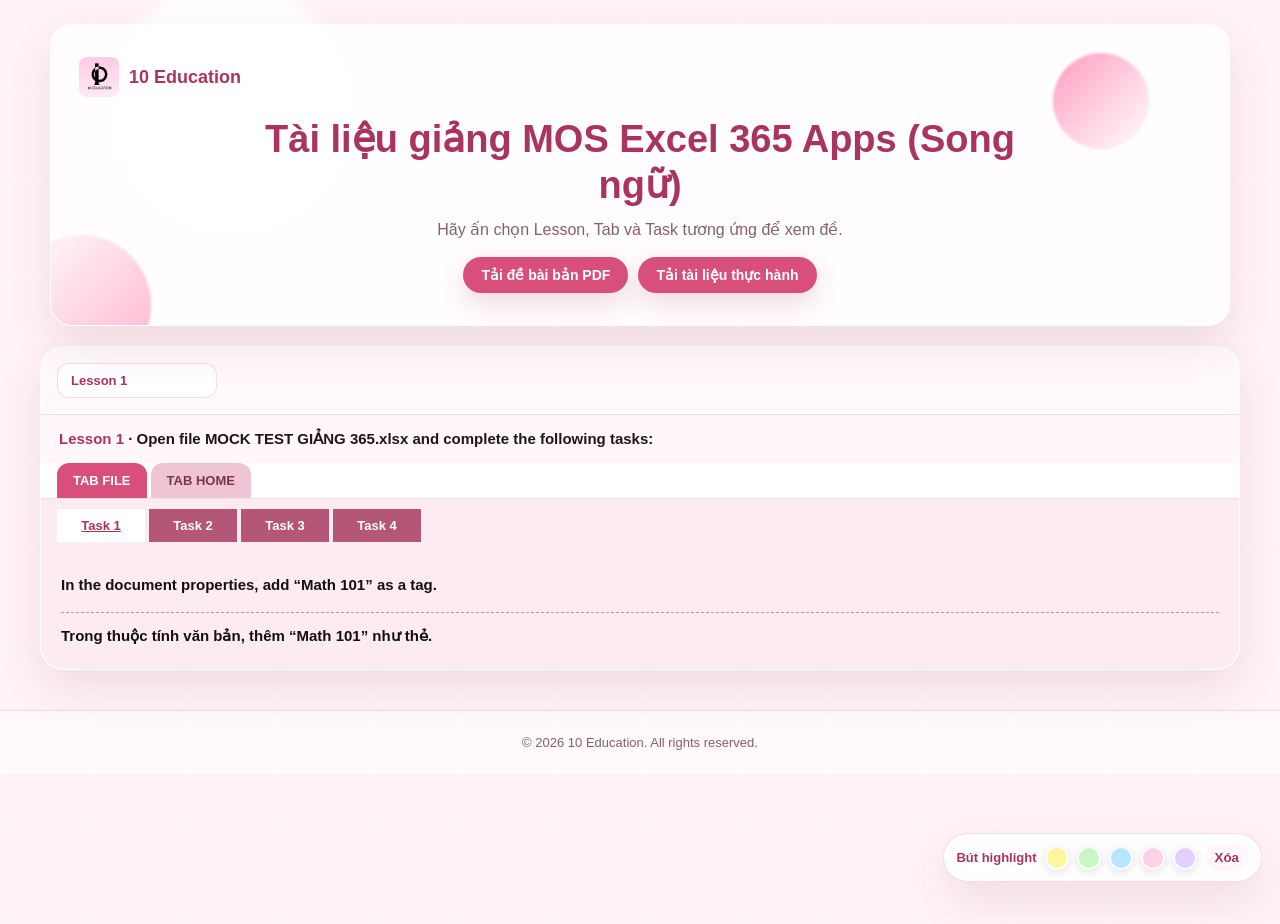
<file: e365-10edu-4m8x2q7v9p1k.html>
<!doctype html>
<html lang="vi">
<head>
  <meta charset="utf-8">
  <meta name="viewport" content="width=device-width, initial-scale=1">
  <title>Tài liệu giảng MOS Excel 365 Apps (Song ngữ) - 10 Education</title>
  <link rel="stylesheet" href="css/style.css">
</head>
<body class="word-365-page">
  <section class="hero">
    <div class="hero-brand">
      <img src="assets/logo.png" alt="10 Education logo">
      <span>10 Education</span>
    </div>
    <h1>Tài liệu giảng MOS Excel 365 Apps (Song ngữ)</h1>
    <p>Hãy ấn chọn Lesson, Tab và Task tương ứng để xem đề.</p>
    <div class="hero-actions">
      <a class="button-link" href="https://drive.google.com/file/d/1D7VD0ov1ho7C34rjDrdCoqEGXa1Xsj7p/view" target="_blank" rel="noopener">Tải đề bài bản PDF</a>
      <a class="button-link" href="https://drive.google.com/file/d/1mWbUkN9wbngdLreb8Jbpob1k6BHGSghs/view" target="_blank" rel="noopener">Tải tài liệu thực hành</a>
    </div>
  </section>

  <div class="container">
    <main class="app">
      <div class="controls">
        <select class="select" id="lessonSelect" aria-label="Select lesson"></select>
      </div>
      <div class="doc-line" id="docLine"></div>
      <div class="tab-strip" id="tabStrip"></div>
      <div class="task-row" id="taskRow"></div>
      <article class="card-content">
        <h2 class="tool" id="tool"></h2>
        <p class="english" id="english"></p>
        <hr class="divider">
        <p class="vietnamese" id="vietnamese"></p>
      </article>
    </main>
  </div>

  <footer class="footer">
    &copy; 2026 10 Education. All rights reserved.
  </footer>

  <script src="js/nav.js"></script>
  <script src="js/highlighter.js"></script>
  <script>
    const TASKS = [
  {
    "lesson": "Lesson 1",
    "task": 1,
    "tab": "TAB FILE",
    "tool": "General",
    "document": "Open file MOCK TEST GIẢNG 365.xlsx and complete the following tasks:",
    "english": "In the document properties, add “Math 101” as a tag.",
    "vietnamese": "Trong thuộc tính văn bản, thêm “Math 101” như thẻ."
  },
  {
    "lesson": "Lesson 1",
    "task": 2,
    "tab": "TAB FILE",
    "tool": "General",
    "document": "Open file MOCK TEST GIẢNG 365.xlsx and complete the following tasks:",
    "english": "Remove hidden properties and personal information from the workbook. Do not remove any other content.",
    "vietnamese": "Xóa các thuộc tính bị ẩn và thông tin cá nhân khỏi sổ làm việc. Không xóa bất kì nội dung nào khác."
  },
  {
    "lesson": "Lesson 1",
    "task": 3,
    "tab": "TAB FILE",
    "tool": "General",
    "document": "Open file MOCK TEST GIẢNG 365.xlsx and complete the following tasks:",
    "english": "Check the workbook for accessibility and correct the error Avoid Red Formatting reported in the inspection result using the recommended action. Editing negative number format using a negative sign.",
    "vietnamese": "Kiểm tra bảng tính cho khả năng tương hợp (accessibility) và sửa lỗi Avoid Red Formatting được đề cập trong phần inspection result bằng cách sử dụng gợi ý chỉnh sửa (recommend action) đầu tiên. Điều chỉnh định dạng của số âm, sử dụng dấu âm (dấu “-”)."
  },
  {
    "lesson": "Lesson 1",
    "task": 4,
    "tab": "TAB FILE",
    "tool": "General",
    "document": "Open file MOCK TEST GIẢNG 365.xlsx and complete the following tasks:",
    "english": "Change the orientation printing setting for “Invoice” worksheet to Landscape. Fit sheet on one page.",
    "vietnamese": "Cài đặt hướng trang in cho trang tính “Invoice” thành ngang (Landscape). Điều chỉnh trang tính sao cho vừa một trang in."
  },
  {
    "lesson": "Lesson 1",
    "task": 5,
    "tab": "TAB HOME",
    "tool": "General",
    "document": "Open file MOCK TEST GIẢNG 365.xlsx and complete the following tasks:",
    "english": "On the “Catalog” worksheet, name all the blue cells in the “Description” column as “BlazingBikes”.",
    "vietnamese": "Trên trang tính “Catalog”, đặt tên cho các ô màu xanh dương trong cột Description là “BlazingBikes”."
  },
  {
    "lesson": "Lesson 1",
    "task": 6,
    "tab": "TAB HOME",
    "tool": "General",
    "document": "Open file MOCK TEST GIẢNG 365.xlsx and complete the following tasks:",
    "english": "On the “Accounting” worksheet, navigate to range C3:C5 and change the data of the first cell in this range to “6000”.",
    "vietnamese": "Trên trang tính “Accounting”, điều hướng tới vùng ô C3:C5 và thay đổi dữ liệu của ô đầu tiên thành 6000."
  },
  {
    "lesson": "Lesson 1",
    "task": 7,
    "tab": "TAB HOME",
    "tool": "General",
    "document": "Open file MOCK TEST GIẢNG 365.xlsx and complete the following tasks:",
    "english": "Delete all rows on the “Catalog” worksheet that contains data “Mountain” from the Style column.",
    "vietnamese": "Trên trang tính “Catalog”, xóa tất cả các hàng chứa dữ liệu Mountain trong cột bảng Style."
  },
  {
    "lesson": "Lesson 1",
    "task": 8,
    "tab": "TAB HOME",
    "tool": "General",
    "document": "Open file MOCK TEST GIẢNG 365.xlsx and complete the following tasks:",
    "english": "Group the “Besam”, “Country” and “Score” worksheets and change the tab color to Yellow.",
    "vietnamese": "Nhóm (Group) các trang tính “Besam”, “Country”, “Score” và điều chỉnh tab color thành Yellow."
  },
  {
    "lesson": "Lesson 1",
    "task": 9,
    "tab": "TAB HOME",
    "tool": "General",
    "document": "Open file MOCK TEST GIẢNG 365.xlsx and complete the following tasks:",
    "english": "Use a builtin Excel feature to copy all the format of cell range A1:G2 located on the “Costs” worksheet and paste to range A1:E2 of the “Cookie” worksheet.",
    "vietnamese": "Sử dụng tính năng có sẵn trong Excel để sao chép toàn bộ định dạng của vùng A1:G2 trên trang tính “Costs” và dán vào vùng ô A1:E2 của trang tính “Cookie”."
  },
  {
    "lesson": "Lesson 1",
    "task": 10,
    "tab": "TAB HOME",
    "tool": "General",
    "document": "Open file MOCK TEST GIẢNG 365.xlsx and complete the following tasks:",
    "english": "On the “Accounting” worksheet, copy the data from cell range B2:G5 and transpose it to the cell range beginning at cell J3 on the “Employee Hours” worksheet.",
    "vietnamese": "Trên trang tính “Accounting”, sao chép dữ liệu từ vùng ô B2:G5 và dán kiểu Transpose tới vùng ô bắt đầu từ ô J3 trên trang tính “Employee Hours”."
  },
  {
    "lesson": "Lesson 1",
    "task": 11,
    "tab": "TAB HOME",
    "tool": "General",
    "document": "Open file MOCK TEST GIẢNG 365.xlsx and complete the following tasks:",
    "english": "On the “Sales” worksheet, change the alignment of cell range J3:K3 to Center Across Selection.",
    "vietnamese": "Trên trang tính “Sales”, thay đổi căn lề (Alignment) của vùng ô J3:K3 thành Center Across Selection."
  },
  {
    "lesson": "Lesson 1",
    "task": 12,
    "tab": "TAB HOME",
    "tool": "General",
    "document": "Open file MOCK TEST GIẢNG 365.xlsx and complete the following tasks:",
    "english": "On the “Besam” worksheet, unmerge cell A1.",
    "vietnamese": "Trên trang tính “Besam”, bỏ gộp (Unmerge) ô A1."
  },
  {
    "lesson": "Lesson 1",
    "task": 13,
    "tab": "TAB HOME",
    "tool": "General",
    "document": "Open file MOCK TEST GIẢNG 365.xlsx and complete the following tasks:",
    "english": "On the “Cookie” worksheet, apply accounting number format to display the numbers in “Cost”, “Price”, and “Margin” columns to include only 2 decimal places with the Euro symbol (€) left-aligned.",
    "vietnamese": "Trên trang tính “Cookie”, trong các cột bảng Cost, Price, và Margin, áp dụng định dạng số kiểu Accounting, có 2 chữ số thập phân với kí hiệu Euro (€) được căn trái."
  },
  {
    "lesson": "Lesson 1",
    "task": 14,
    "tab": "TAB HOME",
    "tool": "General",
    "document": "Open file MOCK TEST GIẢNG 365.xlsx and complete the following tasks:",
    "english": "On the “Costs” worksheet, in “Total Profit” column, use conditional formatting to apply Green Fill with Dark Green text to the cell that contain values greater than 800.",
    "vietnamese": "Trên trang tính “Costs”, trong cột bảng Total Profit, sử dụng tính năng định dạng có điều kiện (Conditional Formatting) để áp dụng Green Fill with Dark Green cho các ô có giá trị lớn hơn 800."
  },
  {
    "lesson": "Lesson 1",
    "task": 15,
    "tab": "TAB HOME",
    "tool": "General",
    "document": "Open file MOCK TEST GIẢNG 365.xlsx and complete the following tasks:",
    "english": "On the “Bun” worksheet, apply Green, Accent 6 cell style to cell range A1:E1.",
    "vietnamese": "Trên trang tính “Bun”, áp dụng kiểu (Style) Green, Accent 6 cho vùng ô A1:E1."
  },
  {
    "lesson": "Lesson 1",
    "task": 16,
    "tab": "TAB HOME",
    "tool": "General",
    "document": "Open file MOCK TEST GIẢNG 365.xlsx and complete the following tasks:",
    "english": "On the “Employee Hours” worksheet, adjust the height of row 20 to “65”/adjust the width of columns B through G to exactly “12”.",
    "vietnamese": "Trên trang tính “Employee Hours”, điều chỉnh chiều cao của hàng 20 thành 65/điều chỉnh các cột B:G có độ rộng chính xác là “12”."
  },
  {
    "lesson": "Lesson 1",
    "task": 17,
    "tab": "TAB HOME",
    "tool": "General",
    "document": "Open file MOCK TEST GIẢNG 365.xlsx and complete the following tasks:",
    "english": "Simultaneously replace all occurrences of the word “Choco” with “Chocolate” in the workbook.",
    "vietnamese": "Đồng thời thay thế tất cả các từ Choco thành Chocolate trong bảng tính."
  },
  {
    "lesson": "Lesson 2",
    "task": 1,
    "tab": "TAB INSERT",
    "tool": "Table",
    "document": "Open file MOCK TEST GIẢNG 365.xlsx and complete the following tasks:",
    "english": "On the “Besam” worksheet, format cell range A2:E12 as a table with the headers. Apply table style White, Table style Light 1.",
    "vietnamese": "Trên trang tính “Besam”, định dạng vùng ô A2:E12 thành một bảng chứa tiêu đề (table with the headers). Áp dụng định dạng cho bảng kiểu White, Table style Light 1."
  },
  {
    "lesson": "Lesson 2",
    "task": 2,
    "tab": "TAB INSERT",
    "tool": "Table",
    "document": "Open file MOCK TEST GIẢNG 365.xlsx and complete the following tasks:",
    "english": "On the “Besam” worksheet, add only column F to the table so that data “Histogram” is the header of the new table column.",
    "vietnamese": "Trên trang tính “Besam”, thêm duy nhất cột F vào bảng sao cho Histogram là tiêu đề của cột bảng mới."
  },
  {
    "lesson": "Lesson 2",
    "task": 3,
    "tab": "TAB INSERT",
    "tool": "Table",
    "document": "Open file MOCK TEST GIẢNG 365.xlsx and complete the following tasks:",
    "english": "Convert Rates14 table to a cell range/remove the table functionality from the table. Keep the formatting.",
    "vietnamese": "Chuyển bảng Rates14 thành 1 vùng ô/ Xóa tính năng bảng của bảng Rates14. Giữ nguyên định dạng."
  },
  {
    "lesson": "Lesson 2",
    "task": 4,
    "tab": "TAB INSERT",
    "tool": "Chart",
    "document": "Open file MOCK TEST GIẢNG 365.xlsx and complete the following tasks:",
    "english": "On the “Bun” worksheet, create a Clustered Column chart that shows the Sales for all the employees with the employees as the horizontal axis labels. Apply Layout 3 and Monochromatic Pallet 2 color to the chart. Remove the legend. The exact size and position of the chart do not matter.",
    "vietnamese": "Trên trang tính “Bun”, tạo biểu đồ dạng Clustered Column để hiển thị doanh thu cho tất cả nhân viên, với tên nhân các viên hiển thị dưới trục ngang (Horizontal Axis). Đặt biểu đồ nằm bên phải của bảng. Kích thước và vị trí chính xác không quan trọng."
  },
  {
    "lesson": "Lesson 2",
    "task": 5,
    "tab": "TAB INSERT",
    "tool": "Chart",
    "document": "Open file MOCK TEST GIẢNG 365.xlsx and complete the following tasks:",
    "english": "On the “Profits” worksheet, expand the chart data range to include the “Price” of existing flavors. Update the chart to change the elements displayed in the chart by applying Layout 2.",
    "vietnamese": "Trên trang tính “Profits”, mở rộng vùng biểu đồ sao cho bao gồm giá tiền (Price). thay đổi các phần tử (elements) hiển thị trong biểu đồ bằng cách thay đổi bố cục (layout) của biểu đồ thành Layout 2."
  },
  {
    "lesson": "Lesson 2",
    "task": 6,
    "tab": "TAB INSERT",
    "tool": "Chart",
    "document": "Open file MOCK TEST GIẢNG 365.xlsx and complete the following tasks:",
    "english": "From the “Costs” worksheet, move the chart to a new chart sheet named “Cookie Chart”.",
    "vietnamese": "Từ trang tính “Costs”, di chuyển biểu đồ sang một trang tính biểu đồ mới có tên Cookie Chart."
  },
  {
    "lesson": "Lesson 2",
    "task": 7,
    "tab": "TAB INSERT",
    "tool": "Chart",
    "document": "Open file MOCK TEST GIẢNG 365.xlsx and complete the following tasks:",
    "english": "In “Trend” column on the “Parts” worksheet, insert Line sparklines to compare the revenue from Jan through Mar for each saleperson.",
    "vietnamese": "Trên trang tính “Parts”, tại cột Trend, chèn biểu đồ thu nhỏ (Sparklines) Line để so sánh doanh thu từ tháng 1 (Jan) đến tháng 3 (Mar) cho mỗi người bán hàng."
  },
  {
    "lesson": "Lesson 2",
    "task": 8,
    "tab": "TAB INSERT",
    "tool": "Hyperlinks",
    "document": "Open file MOCK TEST GIẢNG 365.xlsx and complete the following tasks:",
    "english": "On the “Besam” worksheet, in cell A1, insert a hyperlink to https://10education.vn. Display the text as “More Information” with the ScreenTip that displays “Company Website”.",
    "vietnamese": "Trên trang tính “Besam”, trong ô A1, chèn siêu liên kết (hyperlink) đến https://10education.vn. Hiển thị nội dung trong ô là “More Information” với ScreenTip hiển thị “Company Website”."
  },
  {
    "lesson": "Lesson 2",
    "task": 9,
    "tab": "TAB INSERT",
    "tool": "Header/Footer",
    "document": "Open file MOCK TEST GIẢNG 365.xlsx and complete the following tasks:",
    "english": "Insert page number for the “Sales” worksheet in the center of the footer that displays the format Page P of N, where P is the Page Number and N is the Number of Pages. Then, return to Normal view.",
    "vietnamese": "Trên trang tính “Sales”, chèn số trang (Page Number) vào giữa dòng chân trang (Footer) sao cho hiển thị định dạng Page P of N, với P là số thứ tự của trang tính (Page Number) và N là tổng số trang tính (Number of Pages). Sau đó trở lại chế độ xem bình thường (Normal)."
  },
  {
    "lesson": "Lesson 2",
    "task": 10,
    "tab": "TAB PAGE LAYOUT",
    "tool": "General",
    "document": "Open file MOCK TEST GIẢNG 365.xlsx and complete the following tasks:",
    "english": "Configure the “Besam” worksheet so that only cells A1:F12 will be printed.",
    "vietnamese": "Thiết lập cấu hình trang tính “Besam” sao cho chỉ in các ô từ A1:F12."
  },
  {
    "lesson": "Lesson 2",
    "task": 11,
    "tab": "TAB PAGE LAYOUT",
    "tool": "General",
    "document": "Open file MOCK TEST GIẢNG 365.xlsx and complete the following tasks:",
    "english": "On the “Cookie” worksheet, repeat rows 1 through 3 so they appear on all printed pages.",
    "vietnamese": "Trên trang tính “Cookie”, lặp lại các hàng từ 1 tới 3 sao cho chúng xuất hiện trên tất cả các trang in."
  },
  {
    "lesson": "Lesson 2",
    "task": 12,
    "tab": "TAB PAGE LAYOUT",
    "tool": "General",
    "document": "Open file MOCK TEST GIẢNG 365.xlsx and complete the following tasks:",
    "english": "On the “Cookie” worksheet, set the Page margins to the following specifications: Top & Bottom: 1.18\" (3 cm), Left & Right: 1\" (2.54 cm) and Footer & Header: 0.3” (0.76 cm).",
    "vietnamese": "Trên trang tính “Cookie”, thay đổi lề trang theo các thông số sau: lề trên và lề dưới (Top & Bottom): 1.18\" (3cm), lề trái và lề phải (Left & Right): 1\" (2,54 cm) và lề cho chân trang và đầu trang (Footer & Header): 0.3\" (0,76 cm)."
  },
  {
    "lesson": "Lesson 3",
    "task": 1,
    "tab": "TAB FORMULAS",
    "tool": "General",
    "document": "Open file MOCK TEST GIẢNG 365.xlsx and complete the following tasks:",
    "english": "In cell J4 on the “Sales” worksheet, enter a formula that add all the values in the “Hillside_Park” range. Use range names in the formula instead of cell references or value.",
    "vietnamese": "Trên trang tính “Sales”, tại ô J4, nhập một công thức để tính tổng tất cả các giá trị của các ô nằm trong phạm vi “Hillside_Park”. ùng tên phạm vi trong công thức thay vì tham chiếu ô hoặc giá trị."
  },
  {
    "lesson": "Lesson 3",
    "task": 2,
    "tab": "TAB FORMULAS",
    "tool": "General",
    "document": "Open file MOCK TEST GIẢNG 365.xlsx and complete the following tasks:",
    "english": "On the “Employee Bonuses” worksheet, in the “Commission” column, enter a formula that multiplies values in the “Total Sales” column by the “Rate” named range. Use the range name in the formula instead of a cell reference or value.",
    "vietnamese": "Trên trang tính “Employee Bonuses”, trong cột bảng Commission, nhập công thức nhân giá trị trong cột Total Sales với với phạm vi ô được đặt tên “Rate”. Dùng tên phạm vi trong công thức thay vì tham chiếu ô hoặc giá trị."
  },
  {
    "lesson": "Lesson 3",
    "task": 3,
    "tab": "TAB FORMULAS",
    "tool": "General",
    "document": "Open file MOCK TEST GIẢNG 365.xlsx and complete the following tasks:",
    "english": "On the “Parts” worksheet, in the “Monthly Average” column, use a function to calculate the average monthly sales for each salesperson from Jan to Mar.",
    "vietnamese": "Trên trang tính “Parts”, trong cột bảng Monthly Average, sử dụng hàm để tính doanh thu trung bình từ Jan đến Mar."
  },
  {
    "lesson": "Lesson 3",
    "task": 4,
    "tab": "TAB FORMULAS",
    "tool": "General",
    "document": "Open file MOCK TEST GIẢNG 365.xlsx and complete the following tasks:",
    "english": "On the “Parts” worksheet, in the “Rewarding” column, enter a formula which checks the average sales from Jan to Mar and displays \"Super Sales!\" if the average is equal or exceed 30,000. Otherwise, leave it blank.",
    "vietnamese": "Trên trang tính “Parts”, trong cột bảng Rewarding, sử dụng hàm để xét nếu doanh thu trung bình từ Jan đến Mar lớn hơn hoặc bằng 30,000 thì hiển thị dòng chữ Super Sales!, nếu không thì để trống."
  },
  {
    "lesson": "Lesson 3",
    "task": 5,
    "tab": "TAB FORMULAS",
    "tool": "General",
    "document": "Open file MOCK TEST GIẢNG 365.xlsx and complete the following tasks:",
    "english": "On the “Scores” worksheet, in cell F24, use a function to determine how many students do not have an “Exam 3” result/calculate how many missing items in Exam 3 column.",
    "vietnamese": "Trên trang tính “Scores”, tại ô F24, sử dụng hàm để tính có bao nhiêu học sinh không tham gia bài thi Exam 3/Tính có bao nhiêu số liệu bị thiếu ở cột bảng Exam 3."
  },
  {
    "lesson": "Lesson 3",
    "task": 6,
    "tab": "TAB FORMULAS",
    "tool": "General",
    "document": "Open file MOCK TEST GIẢNG 365.xlsx and complete the following tasks:",
    "english": "On the “Sales” worksheet, randomly generated numbers between 1000 and 2000 to populate the “Code” column from A4:A87.",
    "vietnamese": "Trên trang tính “Sales”, tạo các số ngẫu nhiên nằm giữa 1000 và 2000 ở cột bảng Code trong vùng ô A4:A87."
  },
  {
    "lesson": "Lesson 3",
    "task": 7,
    "tab": "TAB FORMULAS",
    "tool": "General",
    "document": "Open file MOCK TEST GIẢNG 365.xlsx and complete the following tasks:",
    "english": "On the “Company” worksheet, in the “Mã chức vụ” column, use a function to display the first three characters from the ID member column.",
    "vietnamese": "Trên trang tính “Company”, trong cột bảng Mã chức vụ, sử dụng hàm để hiển thị 3 kí tự đầu tiêntừ cột ID member."
  },
  {
    "lesson": "Lesson 3",
    "task": 8,
    "tab": "TAB FORMULAS",
    "tool": "General",
    "document": "Open file MOCK TEST GIẢNG 365.xlsx and complete the following tasks:",
    "english": "In cell L3 on the “Country” worksheet, use a function to create a list of countries from the \"Code” column without retrieving duplicate values.",
    "vietnamese": "Trên trang tính “Country”, tại ô L3, dùng hàm để tạo một danh sách các nước từ cột bảng “Code” không chứa các giá trị bị trùng lặp."
  },
  {
    "lesson": "Lesson 3",
    "task": 9,
    "tab": "TAB FORMULAS",
    "tool": "General",
    "document": "Open file MOCK TEST GIẢNG 365.xlsx and complete the following tasks:",
    "english": "The “Present” sheet shows the presentation time of each student, it is spaced every 30 minutes, modify the function in “Presenting time” column so that the intervals are every 15 minutes. Note: Do not change the structure of the formulas.",
    "vietnamese": "Trang tính “Present” hiển thị thời gian có mặt của từng học sinh cách nhau mỗi 30 phút. Điều chỉnh hàm trong cột bảng Presenting time sao cho các khoảng thời gian cách nhau mỗi 15 phút. Lưu ý: Không thay đổi cấu trúc của hàm."
  },
  {
    "lesson": "Lesson 3",
    "task": 10,
    "tab": "TAB FORMULAS",
    "tool": "General",
    "document": "Open file MOCK TEST GIẢNG 365.xlsx and complete the following tasks:",
    "english": "On the “Parts” worksheet, insert a function in cell A14 below the heading “Sales Ranking (Jan)”, that sorts the data in cell range A4:B11 in descending order.",
    "vietnamese": "Trên trang tính “Parts”, sử dụng hàm tại ô A14 phía dưới tiêu đề Sales Ranking (Jan) để sắp xếp (Sort) dữ liệu ở vùng ô A4:B11 theo thứ tự giảm dần (Descending)."
  },
  {
    "lesson": "Lesson 3",
    "task": 11,
    "tab": "TAB DATA",
    "tool": "General",
    "document": "Open file MOCK TEST GIẢNG 365.xlsx and complete the following tasks:",
    "english": "In cell A5 on the “Grade” worksheet, import the data from the Grade1990-2000 text file in the Tài liệu giảng folder. Ensure that the heading is the first row of the source data.",
    "vietnamese": "Trên trang tính “Grade”, tại ô A5, nhập dữ liệu từ tệp văn bản Grade1990-2000 trong thư mục Tài liệu giảng. Đảm bảo rằng tiêu đề là hàng đầu tiên của dữ liệu nguồn. Perform a multiple column sort on the data in the Invoice table. First sort alphabetically by Region (from A to Z), then sort by Quantity (From Smallest to Largest), finally sort by Season (Spring, Summer, Fall). TIẾNG VIỆT: Trong bảng Invoice, sắp xếp dữ liệu nhiều cấp độ cho bảng. Đầu tiên, sắp xếp cho Region theo thứ tự từ A đến Z (from A to Z), sau đó sắp xếp số lượng (Quantity) từ nhỏ nhất tới lớn nhất (from Smallest to Largest) cuối cùng sắp xếp theo mùa (Season) (Spring, Summer, Fall)."
  },
  {
    "lesson": "Lesson 3",
    "task": 12,
    "tab": "TAB DATA",
    "tool": "General",
    "document": "Open file MOCK TEST GIẢNG 365.xlsx and complete the following tasks:",
    "english": "Filter the “Flavors” range to display only flavors with a Cost that is Above Average.",
    "vietnamese": "Lọc dữ liệu (Filter) trong vùng Flavors để chỉ những hương vị có giá tiền (cost) trên trung bình (Above Average) được hiển thị."
  },
  {
    "lesson": "Lesson 3",
    "task": 13,
    "tab": "TAB REVIEW",
    "tool": "General",
    "document": "Open file MOCK TEST GIẢNG 365.xlsx and complete the following tasks:",
    "english": "Delete the Comments on the “Besam” worksheet.",
    "vietnamese": "Trên trang tính “Besam”, xóa các bình luận (Comments)."
  },
  {
    "lesson": "Lesson 3",
    "task": 14,
    "tab": "TAB VIEW",
    "tool": "General",
    "document": "Open file MOCK TEST GIẢNG 365.xlsx and complete the following tasks:",
    "english": "On the “Cookie” worksheet, freeze row 1 through row 3 so the title and column headings always remain visible while scrolling.",
    "vietnamese": "Trên trang tính “Cookie”, ố định (freeze) các hàng từ hàng 1 đến hàng 3 sao cho tiêu đề (title) và tiêu đề cột (column headings) luôn hiển thị khi cuộn."
  },
  {
    "lesson": "Lesson 3",
    "task": 15,
    "tab": "TAB VIEW",
    "tool": "General",
    "document": "Open file MOCK TEST GIẢNG 365.xlsx and complete the following tasks:",
    "english": "Display the “Sales” worksheet in the Page layout view.",
    "vietnamese": "Hiển thị trang tính “Sales” trong chế độ Page layout."
  }
];

    let currentLesson = TASKS[0]?.lesson || '';
    let currentTab = TASKS[0]?.tab || '';
    let currentTaskIndex = 0;

    const lessonSelect = document.getElementById('lessonSelect');
    const docLine = document.getElementById('docLine');
    const tabStrip = document.getElementById('tabStrip');
    const taskRow = document.getElementById('taskRow');
    const toolEl = document.getElementById('tool');
    const englishEl = document.getElementById('english');
    const vietnameseEl = document.getElementById('vietnamese');

    const unique = values => [...new Set(values)];
    const lessonTasks = () => TASKS.filter(t => t.lesson === currentLesson);
    const tabTasks = () => lessonTasks().filter(t => t.tab === currentTab);

    function renderLessons() {
      const lessons = unique(TASKS.map(t => t.lesson));
      lessonSelect.innerHTML = lessons.map(l => `<option value="${l}">${l}</option>`).join('');
      lessonSelect.value = currentLesson;
    }

    function renderTabs() {
      const tabs = unique(lessonTasks().map(t => t.tab));
      if (!tabs.includes(currentTab)) currentTab = tabs[0];
      tabStrip.innerHTML = tabs.map(tab => `<button class="tab-btn ${tab === currentTab ? 'active' : ''}" data-tab="${tab}">${tab}</button>`).join('');
      tabStrip.querySelectorAll('button').forEach(btn => btn.addEventListener('click', () => {
        currentTab = btn.dataset.tab;
        currentTaskIndex = 0;
        render();
      }));
    }

    function renderTaskButtons() {
      const tasks = tabTasks();
      if (currentTaskIndex >= tasks.length) currentTaskIndex = 0;
      taskRow.innerHTML = tasks.map((t, i) => `<button class="task-btn ${i === currentTaskIndex ? 'active' : ''}" data-index="${i}">Task ${t.task}</button>`).join('');
      taskRow.querySelectorAll('button').forEach(btn => btn.addEventListener('click', () => {
        currentTaskIndex = Number(btn.dataset.index);
        render();
      }));
    }

    function renderContent() {
      const active = tabTasks()[currentTaskIndex] || lessonTasks()[0] || TASKS[0];
      if (!active) {
        docLine.innerHTML = '<span>Chưa có dữ liệu</span> · Nội dung sẽ được cập nhật soon.';
        toolEl.textContent = '';
        window.HighlightTool?.clearElement(englishEl);
        window.HighlightTool?.clearElement(vietnameseEl);
        return;
      }
      docLine.innerHTML = `<span>${active.lesson}</span> · ${active.document || 'Open the document and complete the following tasks:'}`;
      toolEl.textContent = active.tool === 'General' ? '' : active.tool;
      const highlightKey = [active.lesson, active.tab, active.task].join('|');
      window.HighlightTool?.setText(englishEl, `${highlightKey}|english`, active.english);
      window.HighlightTool?.setText(vietnameseEl, `${highlightKey}|vietnamese`, active.vietnamese);
    }

    function render() {
      renderLessons();
      renderTabs();
      renderTaskButtons();
      renderContent();
    }

    lessonSelect.addEventListener('change', () => {
      currentLesson = lessonSelect.value;
      currentTab = lessonTasks()[0]?.tab || '';
      currentTaskIndex = 0;
      render();
    });

    render();
  </script>
</body>
</html>
</file>
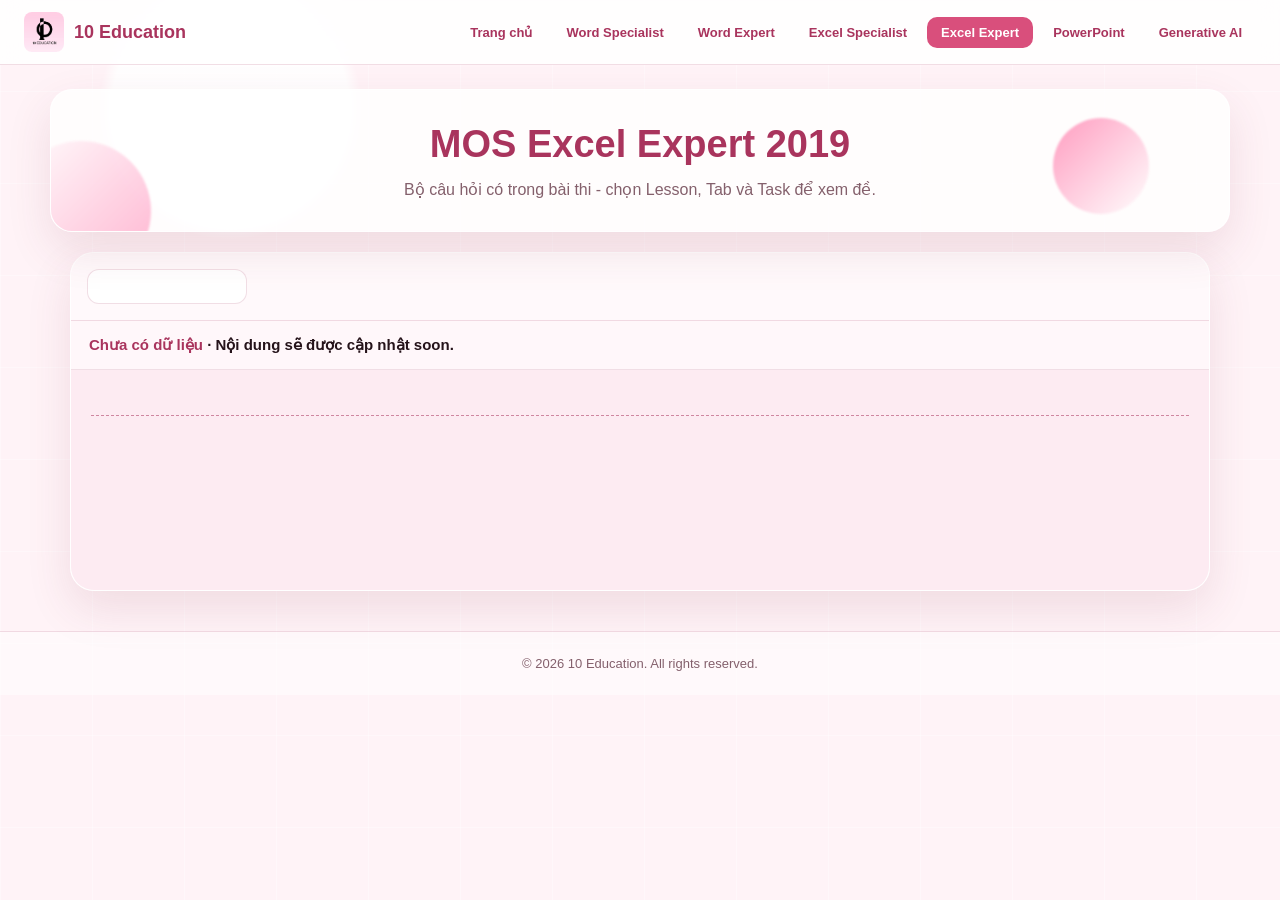
<file: excel-expert.html>
<!doctype html>
<html lang="vi">
<head>
  <meta charset="utf-8">
  <meta name="viewport" content="width=device-width, initial-scale=1">
  <title>MOS Excel Expert 2019 - 10 Education</title>
  <link rel="stylesheet" href="css/style.css">
</head>
<body>
  <nav class="navbar">
    <a href="index.html" class="logo">
      <img src="assets/logo.png" alt="10 Education logo">
      <span>10 Education</span>
    </a>
    <button class="nav-toggle" aria-label="Menu">&#9776;</button>
    <ul class="nav-links">
      <li><a href="index.html">Trang chủ</a></li>
      <li><a href="word-specialist.html">Word Specialist</a></li>
      <li><a href="word-expert.html">Word Expert</a></li>
      <li><a href="excel-specialist.html">Excel Specialist</a></li>
      <li><a href="excel-expert.html">Excel Expert</a></li>
      <li><a href="powerpoint.html">PowerPoint</a></li>
      <li><a href="generative-ai.html">Generative AI</a></li>
    </ul>
  </nav>

  <section class="hero">
    <h1>MOS Excel Expert 2019</h1>
    <p>Bộ câu hỏi có trong bài thi - chọn Lesson, Tab và Task để xem đề.</p>
  </section>

  <div class="container">
    <main class="app">
      <div class="controls">
        <select class="select" id="lessonSelect" aria-label="Select lesson"></select>
      </div>
      <div class="doc-line" id="docLine"></div>
      <div class="tab-strip" id="tabStrip"></div>
      <div class="task-row" id="taskRow"></div>
      <article class="card-content">
        <h2 class="tool" id="tool"></h2>
        <p class="english" id="english"></p>
        <hr class="divider">
        <p class="vietnamese" id="vietnamese"></p>
      </article>
    </main>
  </div>

  <footer class="footer">
    &copy; 2026 10 Education. All rights reserved.
  </footer>

  <script src="js/nav.js"></script>
  <script>
    const TASKS = [];

    let currentLesson = TASKS[0]?.lesson || '';
    let currentTab = TASKS[0]?.tab || '';
    let currentTaskIndex = 0;

    const lessonSelect = document.getElementById('lessonSelect');
    const docLine = document.getElementById('docLine');
    const tabStrip = document.getElementById('tabStrip');
    const taskRow = document.getElementById('taskRow');
    const toolEl = document.getElementById('tool');
    const englishEl = document.getElementById('english');
    const vietnameseEl = document.getElementById('vietnamese');

    const unique = values => [...new Set(values)];
    const lessonTasks = () => TASKS.filter(t => t.lesson === currentLesson);
    const tabTasks = () => lessonTasks().filter(t => t.tab === currentTab);

    function renderLessons() {
      const lessons = unique(TASKS.map(t => t.lesson));
      lessonSelect.innerHTML = lessons.map(l => `<option value="${l}">${l}</option>`).join('');
      lessonSelect.value = currentLesson;
    }

    function renderTabs() {
      const tabs = unique(lessonTasks().map(t => t.tab));
      if (!tabs.includes(currentTab)) currentTab = tabs[0];
      tabStrip.innerHTML = tabs.map(tab => `<button class="tab-btn ${tab === currentTab ? 'active' : ''}" data-tab="${tab}">${tab}</button>`).join('');
      tabStrip.querySelectorAll('button').forEach(btn => btn.addEventListener('click', () => {
        currentTab = btn.dataset.tab;
        currentTaskIndex = 0;
        render();
      }));
    }

    function renderTaskButtons() {
      const tasks = tabTasks();
      if (currentTaskIndex >= tasks.length) currentTaskIndex = 0;
      taskRow.innerHTML = tasks.map((t, i) => `<button class="task-btn ${i === currentTaskIndex ? 'active' : ''}" data-index="${i}">Task ${t.task}</button>`).join('');
      taskRow.querySelectorAll('button').forEach(btn => btn.addEventListener('click', () => {
        currentTaskIndex = Number(btn.dataset.index);
        render();
      }));
    }

    function renderContent() {
      const active = tabTasks()[currentTaskIndex] || lessonTasks()[0] || TASKS[0];
      if (!active) {
        docLine.innerHTML = '<span>Chưa có dữ liệu</span> · Nội dung sẽ được cập nhật soon.';
        toolEl.textContent = '';
        englishEl.textContent = '';
        vietnameseEl.textContent = '';
        return;
      }
      docLine.innerHTML = `<span>${active.lesson}</span> · ${active.document || 'Open the document and complete the following tasks:'}`;
      toolEl.textContent = active.tool === 'General' ? '' : active.tool;
      englishEl.textContent = active.english;
      vietnameseEl.textContent = active.vietnamese;
    }

    function render() {
      renderLessons();
      renderTabs();
      renderTaskButtons();
      renderContent();
    }

    lessonSelect.addEventListener('change', () => {
      currentLesson = lessonSelect.value;
      currentTab = lessonTasks()[0]?.tab || '';
      currentTaskIndex = 0;
      render();
    });

    render();
  </script>
</body>
</html>
</file>
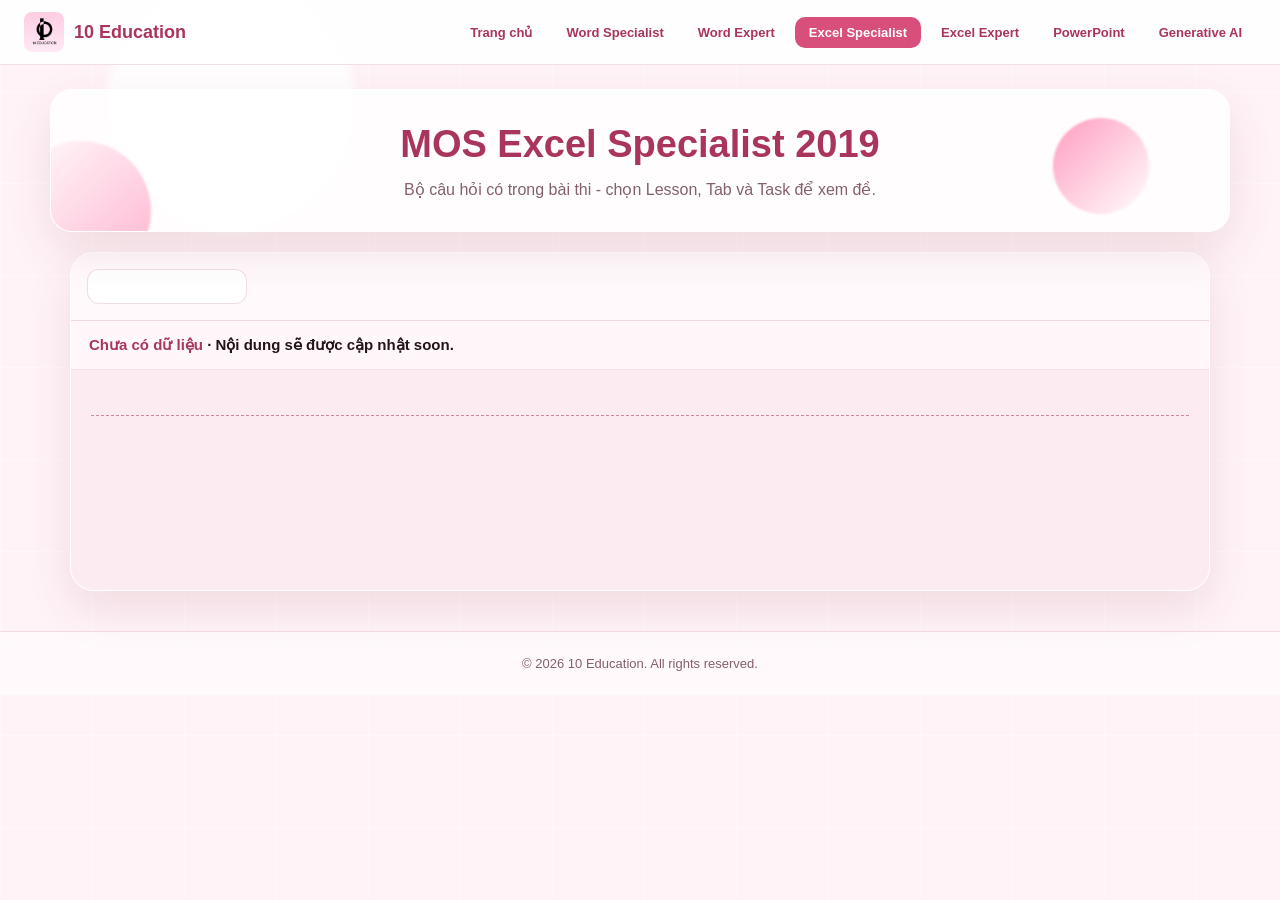
<file: excel-specialist.html>
<!doctype html>
<html lang="vi">
<head>
  <meta charset="utf-8">
  <meta name="viewport" content="width=device-width, initial-scale=1">
  <title>MOS Excel Specialist 2019 - 10 Education</title>
  <link rel="stylesheet" href="css/style.css">
</head>
<body>
  <nav class="navbar">
    <a href="index.html" class="logo">
      <img src="assets/logo.png" alt="10 Education logo">
      <span>10 Education</span>
    </a>
    <button class="nav-toggle" aria-label="Menu">&#9776;</button>
    <ul class="nav-links">
      <li><a href="index.html">Trang chủ</a></li>
      <li><a href="word-specialist.html">Word Specialist</a></li>
      <li><a href="word-expert.html">Word Expert</a></li>
      <li><a href="excel-specialist.html">Excel Specialist</a></li>
      <li><a href="excel-expert.html">Excel Expert</a></li>
      <li><a href="powerpoint.html">PowerPoint</a></li>
      <li><a href="generative-ai.html">Generative AI</a></li>
    </ul>
  </nav>

  <section class="hero">
    <h1>MOS Excel Specialist 2019</h1>
    <p>Bộ câu hỏi có trong bài thi - chọn Lesson, Tab và Task để xem đề.</p>
  </section>

  <div class="container">
    <main class="app">
      <div class="controls">
        <select class="select" id="lessonSelect" aria-label="Select lesson"></select>
      </div>
      <div class="doc-line" id="docLine"></div>
      <div class="tab-strip" id="tabStrip"></div>
      <div class="task-row" id="taskRow"></div>
      <article class="card-content">
        <h2 class="tool" id="tool"></h2>
        <p class="english" id="english"></p>
        <hr class="divider">
        <p class="vietnamese" id="vietnamese"></p>
      </article>
    </main>
  </div>

  <footer class="footer">
    &copy; 2026 10 Education. All rights reserved.
  </footer>

  <script src="js/nav.js"></script>
  <script>
    const TASKS = [];

    let currentLesson = TASKS[0]?.lesson || '';
    let currentTab = TASKS[0]?.tab || '';
    let currentTaskIndex = 0;

    const lessonSelect = document.getElementById('lessonSelect');
    const docLine = document.getElementById('docLine');
    const tabStrip = document.getElementById('tabStrip');
    const taskRow = document.getElementById('taskRow');
    const toolEl = document.getElementById('tool');
    const englishEl = document.getElementById('english');
    const vietnameseEl = document.getElementById('vietnamese');

    const unique = values => [...new Set(values)];
    const lessonTasks = () => TASKS.filter(t => t.lesson === currentLesson);
    const tabTasks = () => lessonTasks().filter(t => t.tab === currentTab);

    function renderLessons() {
      const lessons = unique(TASKS.map(t => t.lesson));
      lessonSelect.innerHTML = lessons.map(l => `<option value="${l}">${l}</option>`).join('');
      lessonSelect.value = currentLesson;
    }

    function renderTabs() {
      const tabs = unique(lessonTasks().map(t => t.tab));
      if (!tabs.includes(currentTab)) currentTab = tabs[0];
      tabStrip.innerHTML = tabs.map(tab => `<button class="tab-btn ${tab === currentTab ? 'active' : ''}" data-tab="${tab}">${tab}</button>`).join('');
      tabStrip.querySelectorAll('button').forEach(btn => btn.addEventListener('click', () => {
        currentTab = btn.dataset.tab;
        currentTaskIndex = 0;
        render();
      }));
    }

    function renderTaskButtons() {
      const tasks = tabTasks();
      if (currentTaskIndex >= tasks.length) currentTaskIndex = 0;
      taskRow.innerHTML = tasks.map((t, i) => `<button class="task-btn ${i === currentTaskIndex ? 'active' : ''}" data-index="${i}">Task ${t.task}</button>`).join('');
      taskRow.querySelectorAll('button').forEach(btn => btn.addEventListener('click', () => {
        currentTaskIndex = Number(btn.dataset.index);
        render();
      }));
    }

    function renderContent() {
      const active = tabTasks()[currentTaskIndex] || lessonTasks()[0] || TASKS[0];
      if (!active) {
        docLine.innerHTML = '<span>Chưa có dữ liệu</span> · Nội dung sẽ được cập nhật soon.';
        toolEl.textContent = '';
        englishEl.textContent = '';
        vietnameseEl.textContent = '';
        return;
      }
      docLine.innerHTML = `<span>${active.lesson}</span> · ${active.document || 'Open the document and complete the following tasks:'}`;
      toolEl.textContent = active.tool === 'General' ? '' : active.tool;
      englishEl.textContent = active.english;
      vietnameseEl.textContent = active.vietnamese;
    }

    function render() {
      renderLessons();
      renderTabs();
      renderTaskButtons();
      renderContent();
    }

    lessonSelect.addEventListener('change', () => {
      currentLesson = lessonSelect.value;
      currentTab = lessonTasks()[0]?.tab || '';
      currentTaskIndex = 0;
      render();
    });

    render();
  </script>
</body>
</html>
</file>
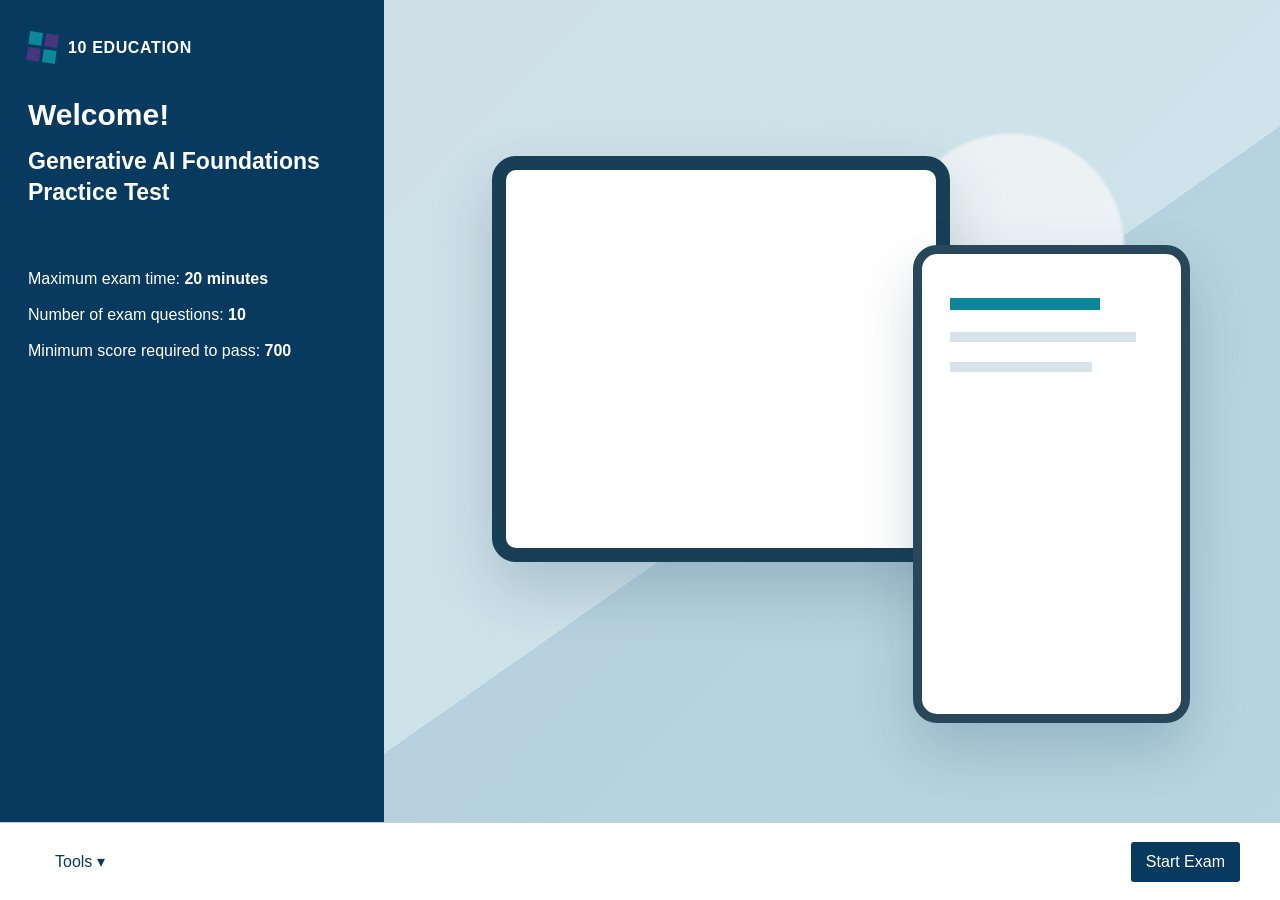
<file: generative-ai.html>
﻿<!doctype html>
<html lang="vi">
<head>
  <meta charset="utf-8">
  <meta name="viewport" content="width=device-width, initial-scale=1">
  <meta name="description" content="B├ái thi thß╗¡ Generative AI Foundations cß╗ºa 10 Education">
  <title>Generative AI Foundations - 10 Education</title>
  <link rel="stylesheet" href="css/exam.css">
</head>
<body>
  <div id="examApp" class="exam-app" aria-live="polite"></div>
  <noscript>Bß║ín cß║ºn bß║¡t JavaScript ─æß╗â sß╗¡ dß╗Ñng b├ái thi thß╗¡.</noscript>
  <script src="js/generative-ai-exam.js"></script>
</body>
</html>
</file>
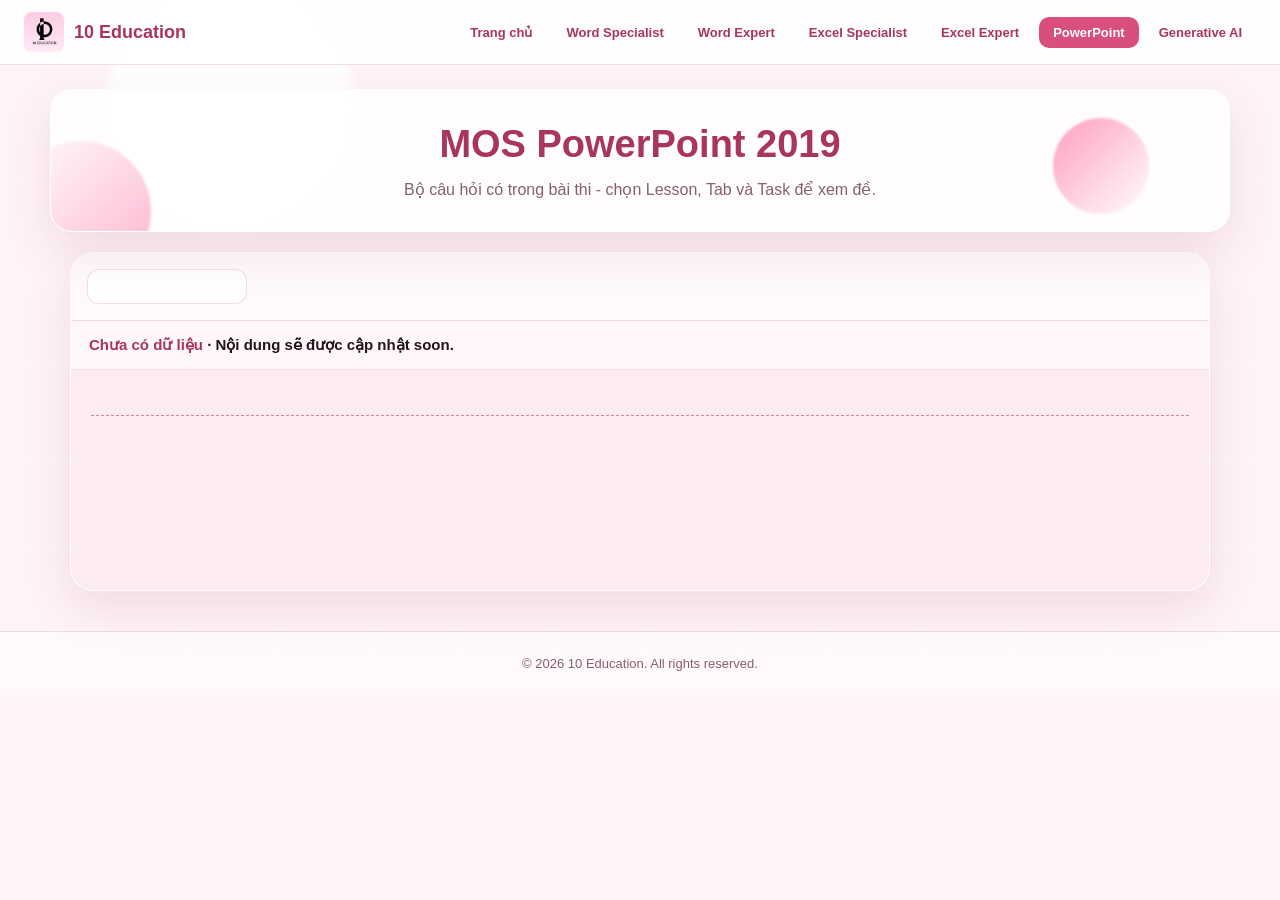
<file: powerpoint.html>
<!doctype html>
<html lang="vi">
<head>
  <meta charset="utf-8">
  <meta name="viewport" content="width=device-width, initial-scale=1">
  <title>MOS PowerPoint 2019 - 10 Education</title>
  <link rel="stylesheet" href="css/style.css">
</head>
<body>
  <nav class="navbar">
    <a href="index.html" class="logo">
      <img src="assets/logo.png" alt="10 Education logo">
      <span>10 Education</span>
    </a>
    <button class="nav-toggle" aria-label="Menu">&#9776;</button>
    <ul class="nav-links">
      <li><a href="index.html">Trang chủ</a></li>
      <li><a href="word-specialist.html">Word Specialist</a></li>
      <li><a href="word-expert.html">Word Expert</a></li>
      <li><a href="excel-specialist.html">Excel Specialist</a></li>
      <li><a href="excel-expert.html">Excel Expert</a></li>
      <li><a href="powerpoint.html">PowerPoint</a></li>
      <li><a href="generative-ai.html">Generative AI</a></li>
    </ul>
  </nav>

  <section class="hero">
    <h1>MOS PowerPoint 2019</h1>
    <p>Bộ câu hỏi có trong bài thi - chọn Lesson, Tab và Task để xem đề.</p>
  </section>

  <div class="container">
    <main class="app">
      <div class="controls">
        <select class="select" id="lessonSelect" aria-label="Select lesson"></select>
      </div>
      <div class="doc-line" id="docLine"></div>
      <div class="tab-strip" id="tabStrip"></div>
      <div class="task-row" id="taskRow"></div>
      <article class="card-content">
        <h2 class="tool" id="tool"></h2>
        <p class="english" id="english"></p>
        <hr class="divider">
        <p class="vietnamese" id="vietnamese"></p>
      </article>
    </main>
  </div>

  <footer class="footer">
    &copy; 2026 10 Education. All rights reserved.
  </footer>

  <script src="js/nav.js"></script>
  <script>
    const TASKS = [];

    let currentLesson = TASKS[0]?.lesson || '';
    let currentTab = TASKS[0]?.tab || '';
    let currentTaskIndex = 0;

    const lessonSelect = document.getElementById('lessonSelect');
    const docLine = document.getElementById('docLine');
    const tabStrip = document.getElementById('tabStrip');
    const taskRow = document.getElementById('taskRow');
    const toolEl = document.getElementById('tool');
    const englishEl = document.getElementById('english');
    const vietnameseEl = document.getElementById('vietnamese');

    const unique = values => [...new Set(values)];
    const lessonTasks = () => TASKS.filter(t => t.lesson === currentLesson);
    const tabTasks = () => lessonTasks().filter(t => t.tab === currentTab);

    function renderLessons() {
      const lessons = unique(TASKS.map(t => t.lesson));
      lessonSelect.innerHTML = lessons.map(l => `<option value="${l}">${l}</option>`).join('');
      lessonSelect.value = currentLesson;
    }

    function renderTabs() {
      const tabs = unique(lessonTasks().map(t => t.tab));
      if (!tabs.includes(currentTab)) currentTab = tabs[0];
      tabStrip.innerHTML = tabs.map(tab => `<button class="tab-btn ${tab === currentTab ? 'active' : ''}" data-tab="${tab}">${tab}</button>`).join('');
      tabStrip.querySelectorAll('button').forEach(btn => btn.addEventListener('click', () => {
        currentTab = btn.dataset.tab;
        currentTaskIndex = 0;
        render();
      }));
    }

    function renderTaskButtons() {
      const tasks = tabTasks();
      if (currentTaskIndex >= tasks.length) currentTaskIndex = 0;
      taskRow.innerHTML = tasks.map((t, i) => `<button class="task-btn ${i === currentTaskIndex ? 'active' : ''}" data-index="${i}">Task ${t.task}</button>`).join('');
      taskRow.querySelectorAll('button').forEach(btn => btn.addEventListener('click', () => {
        currentTaskIndex = Number(btn.dataset.index);
        render();
      }));
    }

    function renderContent() {
      const active = tabTasks()[currentTaskIndex] || lessonTasks()[0] || TASKS[0];
      if (!active) {
        docLine.innerHTML = '<span>Chưa có dữ liệu</span> · Nội dung sẽ được cập nhật soon.';
        toolEl.textContent = '';
        englishEl.textContent = '';
        vietnameseEl.textContent = '';
        return;
      }
      docLine.innerHTML = `<span>${active.lesson}</span> · ${active.document || 'Open the document and complete the following tasks:'}`;
      toolEl.textContent = active.tool === 'General' ? '' : active.tool;
      englishEl.textContent = active.english;
      vietnameseEl.textContent = active.vietnamese;
    }

    function render() {
      renderLessons();
      renderTabs();
      renderTaskButtons();
      renderContent();
    }

    lessonSelect.addEventListener('change', () => {
      currentLesson = lessonSelect.value;
      currentTab = lessonTasks()[0]?.tab || '';
      currentTaskIndex = 0;
      render();
    });

    render();
  </script>
</body>
</html>
</file>
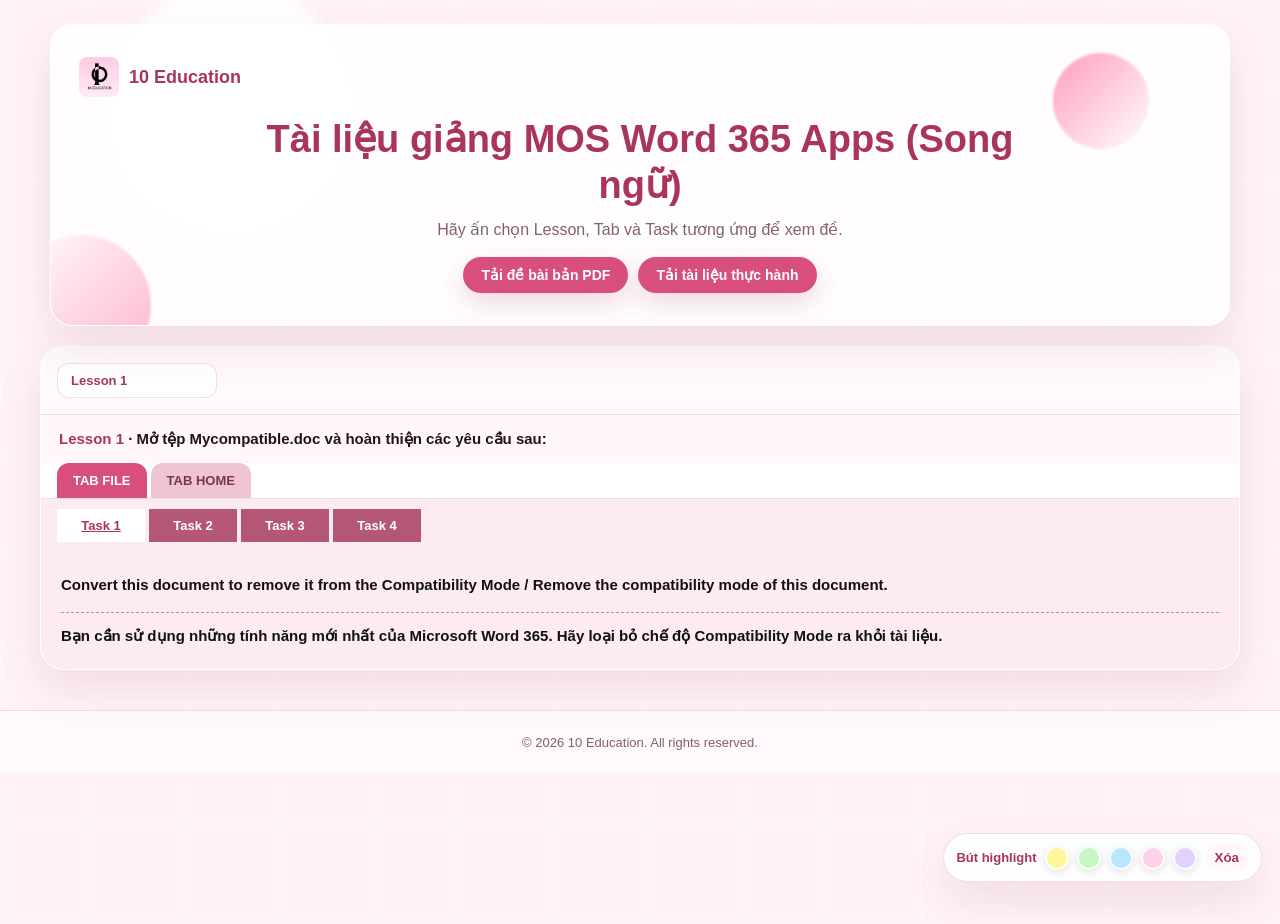
<file: w365-10edu-7xq9m2p4r8v1.html>
<!doctype html>
<html lang="vi">
<head>
  <meta charset="utf-8">
  <meta name="viewport" content="width=device-width, initial-scale=1">
  <title>Tài liệu giảng MOS Word 365 Apps (Song ngữ) - 10 Education</title>
  <link rel="stylesheet" href="css/style.css">
</head>
<body class="word-365-page">
  <section class="hero">
    <div class="hero-brand">
      <img src="assets/logo.png" alt="10 Education logo">
      <span>10 Education</span>
    </div>
    <h1>Tài liệu giảng MOS Word 365 Apps (Song ngữ)</h1>
    <p>Hãy ấn chọn Lesson, Tab và Task tương ứng để xem đề.</p>
    <div class="hero-actions">
      <a class="button-link" href="https://drive.google.com/file/d/1Gp2Pe8fOZDQ2dXeMdLVmvFh5CdDm9tt5/view" target="_blank" rel="noopener">Tải đề bài bản PDF</a>
      <a class="button-link" href="https://drive.google.com/file/d/1icv24i61AO8eLIIolWzrY9oZu1aDRv3s/view" target="_blank" rel="noopener">Tải tài liệu thực hành</a>
    </div>
  </section>

  <div class="container">
    <main class="app">
      <div class="controls">
        <select class="select" id="lessonSelect" aria-label="Select lesson"></select>
      </div>
      <div class="doc-line" id="docLine"></div>
      <div class="tab-strip" id="tabStrip"></div>
      <div class="task-row" id="taskRow"></div>
      <article class="card-content">
        <h2 class="tool" id="tool"></h2>
        <p class="english" id="english"></p>
        <hr class="divider">
        <p class="vietnamese" id="vietnamese"></p>
      </article>
    </main>
  </div>

  <footer class="footer">
    &copy; 2026 10 Education. All rights reserved.
  </footer>

  <script src="js/nav.js"></script>
  <script src="js/highlighter.js"></script>
  <script>
    const TASKS = [
    {
        "lesson":  "Lesson 1",
        "task":  1,
        "tab":  "TAB FILE",
        "tool":  "General",
        "document":  "Mở tệp Mycompatible.doc và hoàn thiện các yêu cầu sau:",
        "english":  "Convert this document to remove it from the Compatibility Mode / Remove the compatibility mode of this document.",
        "vietnamese":  "Bạn cần sử dụng những tính năng mới nhất của Microsoft Word 365. Hãy loại bỏ chế độ Compatibility Mode ra khỏi tài liệu."
    },
    {
        "lesson":  "Lesson 1",
        "task":  2,
        "tab":  "TAB FILE",
        "tool":  "General",
        "document":  "Mở tệp Mycompatible.doc và hoàn thiện các yêu cầu sau:",
        "english":  "In the file Properties, add “MOS365” as a category.",
        "vietnamese":  "Trong phần Properties của tài liệu, thêm nội dung “MOS365” dưới dạng phân loại (category)."
    },
    {
        "lesson":  "Lesson 1",
        "task":  3,
        "tab":  "TAB FILE",
        "tool":  "General",
        "document":  "Mở tệp Mycompatible.doc và hoàn thiện các yêu cầu sau:",
        "english":  "Inspect document and remove all Headers, Footers, and Watermarks that are found. Don’t remove other information.",
        "vietnamese":  "Kiểm tra tài liệu, xóa bỏ đầu trang (Header), chân trang (Footer) và hình nền mờ (Watermark) được tìm thấy trong tài liệu. Không xóa những mục khác."
    },
    {
        "lesson":  "Lesson 1",
        "task":  4,
        "tab":  "TAB FILE",
        "tool":  "General",
        "document":  "Mở tệp Mycompatible.doc và hoàn thiện các yêu cầu sau:",
        "english":  "Save a copy of the document as Word Macro-Enable Document named “Notes”. On the Save As dialog, modify file encryption options of the document. Remove the password to open. Save it into the Documents folder.",
        "vietnamese":  "Sao chép tài liệu để lưu dưới dạng Word Macro-Enable Document với tên “Notes”. Trong hộp thoại Save As, hãy xóa Password to Open. Lưu tài liệu vào thư mục Documents."
    },
    {
        "lesson":  "Lesson 1",
        "task":  5,
        "tab":  "TAB HOME",
        "tool":  "Clipboard",
        "document":  "Mở file MyOffice.docx và thực hiện các yêu cầu sau:",
        "english":  "In the “Office” section, copy the formatting of the first paragraph and apply it to the second paragraph.",
        "vietnamese":  "Trong phần \"Office\", sao chép định dạng của đoạn văn đầu tiên và áp dụng cho đoạn văn thứ hai."
    },
    {
        "lesson":  "Lesson 1",
        "task":  6,
        "tab":  "TAB HOME",
        "tool":  "Clipboard",
        "document":  "Mở file MyOffice.docx và thực hiện các yêu cầu sau:",
        "english":  "In the “Warehouse” section, remove all the formatting applied for the text “The rear of the building… Inventory storage:”.",
        "vietnamese":  "Trong phần “Warehouse”, hãy xóa mọi định dạng được áp dụng cho văn bản “The rear of the building… Inventory storage:”."
    },
    {
        "lesson":  "Lesson 1",
        "task":  7,
        "tab":  "TAB HOME",
        "tool":  "Font",
        "document":  "Mở file MyOffice.docx và thực hiện các yêu cầu sau:",
        "english":  "On the top right of page 1, apply the Fill: Black, Text color 1; Shadow effect to the title “Office Procedures”.",
        "vietnamese":  "Ở phía trên bên phải trang 1, áp dụng hiệu ứng văn bản Fill: Black, Text color 1, Shadow có sẵn cho tiêu đề “Office Procedures”."
    },
    {
        "lesson":  "Lesson 1",
        "task":  8,
        "tab":  "TAB HOME",
        "tool":  "Paragraph",
        "document":  "Mở file MyOffice.docx và thực hiện các yêu cầu sau:",
        "english":  "Set the line spacing 1.3 / to exactly 14pt to all contents in this document.",
        "vietnamese":  "Đặt khoảng cách giãn dòng (line spacing) thành 1.3 / thành chính xác 14pt cho tất cả nội dung ở tài liệu này."
    },
    {
        "lesson":  "Lesson 1",
        "task":  9,
        "tab":  "TAB HOME",
        "tool":  "Paragraph",
        "document":  "Mở file MyOffice.docx và thực hiện các yêu cầu sau:",
        "english":  "Display/Hide the paragraph marks on the document.",
        "vietnamese":  "Trong tab Home, hãy bật biểu tượng để hiển thị dấu phân đoạn và các kí tự định dạng ẩn khác."
    },
    {
        "lesson":  "Lesson 1",
        "task":  10,
        "tab":  "TAB HOME",
        "tool":  "Bullets/Numberings",
        "document":  "Mở file MyOffice.docx và thực hiện các yêu cầu sau:",
        "english":  "In the “Warehouse” section, convert the paragraphs “The Receiving area…overflow supplies” to a bulleted list.",
        "vietnamese":  "Trong phần “Warehouse”, chuyển đổi các đoạn “The Receiving area…overflow supplies” thành danh sách gạch đầu dòng (bulleted list)."
    },
    {
        "lesson":  "Lesson 1",
        "task":  11,
        "tab":  "TAB HOME",
        "tool":  "Bullets/Numberings",
        "document":  "Mở file MyOffice.docx và thực hiện các yêu cầu sau:",
        "english":  "In the “Warehouse” section, change the bullet points to custom ones. Use the Star picture from Lesson 1 folder.",
        "vietnamese":  "Trong phần \"Warehouse”, thay đổi bullet character cho danh sách phía dưới tiêu đề thành hình Star trong thư mục Lesson 1."
    },
    {
        "lesson":  "Lesson 1",
        "task":  12,
        "tab":  "TAB HOME",
        "tool":  "Bullets/Numberings",
        "document":  "Mở file MyOffice.docx và thực hiện các yêu cầu sau:",
        "english":  "Change the bullet level of the text \"The racks are divided by shipping company\" to level 2.",
        "vietnamese":  "Thay đổi cấp độ của văn bản \"The racks are divided by shipping company\" trong danh sách gạch đầu dòng thành level 2."
    },
    {
        "lesson":  "Lesson 1",
        "task":  13,
        "tab":  "TAB HOME",
        "tool":  "Styles",
        "document":  "Mở file MyOffice.docx và thực hiện các yêu cầu sau:",
        "english":  "Apply the Heading 1 style to the texts “Office”, “Warehouse” and “Phone System”.",
        "vietnamese":  "Áp dụng đầu đề (Heading 1) cho các tiêu đề \"Office\", \"Warehouse\" và \"Phone system”."
    },
    {
        "lesson":  "Lesson 1",
        "task":  14,
        "tab":  "TAB HOME",
        "tool":  "Find \u0026 Replace",
        "document":  "Mở file MyOffice.docx và thực hiện các yêu cầu sau:",
        "english":  "Use Replace feature to apply bold formats for all the instances of “USD” in the document.",
        "vietnamese":  "Sử dụng tính năng Replace để in đậm toàn bộ các từ “USD” có trong tài liệu."
    },
    {
        "lesson":  "Lesson 2",
        "task":  1,
        "tab":  "TAB INSERT",
        "tool":  "Table",
        "document":  "Open the Importers.docx and complete the following tasks:",
        "english":  "In the “Consultation Request” section, in the blank paragraph, insert a table that has 2 columns and 2 rows. On the first row, type “Name” in the left cell and “Email” in the right cell.",
        "vietnamese":  "Trong phần \"Consultation Request\", tại đoạn văn trống, chèn một bảng có 2 cột và 2 hàng. Trong hàng đầu tiên, chèn \"Name\" vào ô bên trái và \"Email\" vào ô bên phải."
    },
    {
        "lesson":  "Lesson 2",
        "task":  2,
        "tab":  "TAB INSERT",
        "tool":  "Table",
        "document":  "Open the Importers.docx and complete the following tasks:",
        "english":  "In the “Mileage” section, convert the tab-delimited text to a two-column table. Accept the default AutoFit behavior. Apply the Grid Table 5 Dark - Accent 1 table style.",
        "vietnamese":  "Trong phần \"Mileage\", chuyển đổi đoạn văn bản phân cách tab thành một bảng gồm 2 cột. Chấp nhận tính năng AutoFit mặc định. Áp dụng kiểu bảng Grid Table 5 Dark - Accent 1."
    },
    {
        "lesson":  "Lesson 2",
        "task":  3,
        "tab":  "TAB INSERT",
        "tool":  "Table",
        "document":  "Open the Importers.docx and complete the following tasks:",
        "english":  "On the table Salt production table, modify the first table row so it is repeated on the next page.",
        "vietnamese":  "Đối với bảng Salt production, điều chỉnh bảng sao cho hàng đầu tiên được lặp lại thành hàng tiêu đề ở tất cả các trang."
    },
    {
        "lesson":  "Lesson 2",
        "task":  4,
        "tab":  "TAB INSERT",
        "tool":  "Picture/Shape",
        "document":  "Open the Importers.docx and complete the following tasks:",
        "english":  "On the blank paragraph above the heading Frog Prince, insert Bicycle picture located in Lesson 2 folder and position it In line with text.",
        "vietnamese":  "Tại đoạn trống phía trên tiêu đề Frog Prince, chèn hình ảnh Bicycle nằm trong thư mục Lesson 2 và bố trí ảnh kiểu In line with text."
    },
    {
        "lesson":  "Lesson 2",
        "task":  5,
        "tab":  "TAB INSERT",
        "tool":  "Picture/Shape",
        "document":  "Open the Importers.docx and complete the following tasks:",
        "english":  "In the “Ice Cream Shop” section, apply picture effect 10 points Soft Edges to the ice cream tray picture.",
        "vietnamese":  "Trong phần \"Ice Cream Shop\", áp dụng hiệu ứng hình ảnh (picture effect) kiểu 10 points Soft Edges cho hình khay kem."
    },
    {
        "lesson":  "Lesson 2",
        "task":  6,
        "tab":  "TAB INSERT",
        "tool":  "Picture/Shape",
        "document":  "Open the Importers.docx and complete the following tasks:",
        "english":  "Apply artistic effect Glow Edges to the Headphone picture on page 1.",
        "vietnamese":  "Áp dụng hiệu ứng nghệ thuật (artistic effect) Glow Edges cho hình ảnh tai nghe tại trang 1."
    },
    {
        "lesson":  "Lesson 2",
        "task":  7,
        "tab":  "TAB INSERT",
        "tool":  "Picture/Shape",
        "document":  "Open the Importers.docx and complete the following tasks:",
        "english":  "In the empty space at the bottom of last page, insert a Scroll: Horizontal shape that contains the text “Good luck!”. Position the shape at the bottom center of the page with tight text wrapping. The exact size of the shape does not matter.",
        "vietnamese":  "Tại khoảng trống phía cuối tài liệu, chèn hình Scroll: Horizontal, đặt hình ở giữa cuối trang với kiểu bao văn bản (wrap text) tight. Thêm văn bản \"Good luck!\" vào hình. Kích cỡ chính xác là không quan trọng."
    },
    {
        "lesson":  "Lesson 2",
        "task":  8,
        "tab":  "TAB INSERT",
        "tool":  "3D-models/Icons",
        "document":  "Open the Importers.docx and complete the following tasks:",
        "english":  "In the “Frog Prince” section, use the 3D-Models feature to insert the FrogPrince model from the Lesson 2 folder into the blank paragraph. Configure the view of the model to Above Front Left.",
        "vietnamese":  "Trong phần \"Frog Prince\", sử dụng công cụ 3D Models để chèn mô hình FrogPrince.glb trong thư mục Lesson 2 vào đoạn trống. Điều chỉnh hướng (view) của mô hình thành Above Front Left."
    },
    {
        "lesson":  "Lesson 2",
        "task":  9,
        "tab":  "TAB INSERT",
        "tool":  "3D-models/Icons",
        "document":  "Open the Importers.docx and complete the following tasks:",
        "english":  "On the last page, insert into the pink text box the Cupcake icon located in the Food and Drinks category.",
        "vietnamese":  "Ở trang cuối cùng, thêm một icon Cupcake nằm trong phần Food and Drinks vào trong hộp thoại màu hồng."
    },
    {
        "lesson":  "Lesson 2",
        "task":  10,
        "tab":  "TAB INSERT",
        "tool":  "SmartArt",
        "document":  "Open the Importers.docx and complete the following tasks:",
        "english":  "In the blank paragraph in “The Church” section, insert Circle Process SmartArt, then type the texts from left to the right \"Entrance\", \"Security Gate\", \"Main Gate\".",
        "vietnamese":  "Tại đoạn trống trong phần \"The Church\", thêm một SmartArt dạng Circle Process, sau đó thêm các từ \"Entrance\", \"Security Gate\", \"Main Gate\" từ trái sang phải."
    },
    {
        "lesson":  "Lesson 2",
        "task":  11,
        "tab":  "TAB INSERT",
        "tool":  "SmartArt",
        "document":  "Open the Importers.docx and complete the following tasks:",
        "english":  "Add a fourth shape to the diagram located in “The Church” section and add the text “Enjoy!”. Enhance the graphic by applying the color Colorful Range - Accent Colors 4 to 5. Assign the alt text description “Medicine Process” to the SmartArt graphic. (Be sure to select the entire SmartArt graphic).",
        "vietnamese":  "Trong phần \"The Church\", thêm hình thứ tư cho SmartArt và thêm văn bản \"Enjoy!\". Làm nổi bật đồ họa bằng cách áp dụng Colorful Range - Accent Colors 4 to 5. Hãy gán phần mô tả văn bản thay thế (alt text) là \"Medicine Process\". (Đảm bảo chọn toàn bộ SmartArt)."
    },
    {
        "lesson":  "Lesson 2",
        "task":  12,
        "tab":  "TAB INSERT",
        "tool":  "SmartArt",
        "document":  "Open the Importers.docx and complete the following tasks:",
        "english":  "Below the “Salt Production” table, configure the diagram so that it displays 1-7 from left to right without changing the items.",
        "vietnamese":  "Phía dưới bảng “Salt Production”, thiết lập SmartArt sao cho sơ đồ được sắp xếp theo thứ tự từ 1-7 từ trái qua phải, không làm thay đổi thứ tự các phần nội dung."
    },
    {
        "lesson":  "Lesson 2",
        "task":  13,
        "tab":  "TAB INSERT",
        "tool":  "Hyperlinks/Bookmark",
        "document":  "Open the Importers.docx and complete the following tasks:",
        "english":  "Create a hyperlink to “https://hoc.10education.vn” on the text “Click here for more information!”, located at the end of the document.",
        "vietnamese":  "Tạo một hyperlink tới địa chỉ trang web https://hoc.10education.vn cho dòng chữ \"Click here for more information!\" ở phía cuối tài liệu."
    },
    {
        "lesson":  "Lesson 2",
        "task":  14,
        "tab":  "TAB INSERT",
        "tool":  "Hyperlinks/Bookmark",
        "document":  "Open the Importers.docx and complete the following tasks:",
        "english":  "Locate the paragraph that starts with “He told her that…” and add a bookmark at the beginning of this paragraph called “main”.",
        "vietnamese":  "Phía trước đoạn văn bắt đầu bằng \"He told her that...\", thêm dấu trang (bookmark) có tên \"main”."
    },
    {
        "lesson":  "Lesson 2",
        "task":  15,
        "tab":  "TAB INSERT",
        "tool":  "Header/Footer",
        "document":  "Open the Importers.docx and complete the following tasks:",
        "english":  "Display the Retrospect header on all pages of the document.",
        "vietnamese":  "Hiển thị kiểu đầu trang (header) Retrospect trên tất cả các trang của tài liệu."
    },
    {
        "lesson":  "Lesson 2",
        "task":  16,
        "tab":  "TAB INSERT",
        "tool":  "Header/Footer",
        "document":  "Open the Importers.docx and complete the following tasks:",
        "english":  "Add page numbering to the bottom of all pages in the Accent Bar 4 format.",
        "vietnamese":  "Thêm đánh số trang (page numbering) kiểu Accent Bar 4 ở cuối mỗi trang tài liệu."
    },
    {
        "lesson":  "Lesson 2",
        "task":  17,
        "tab":  "TAB INSERT",
        "tool":  "Symbols",
        "document":  "Open the Importers.docx and complete the following tasks:",
        "english":  "In the “Ice Cream Shop” section, insert a palm tree symbol after the text “…customer request!.” using the Webdings font and character code “74”.",
        "vietnamese":  "Trong phần “Ice Cream Shop”, chèn biểu tượng hình cây cọ ngay sau đoạn “…customer request!.”, sử dụng font Webdings và mã biểu tượng 74."
    },
    {
        "lesson":  "Lesson 2",
        "task":  18,
        "tab":  "TAB INSERT",
        "tool":  "Text box",
        "document":  "Open the Importers.docx and complete the following tasks:",
        "english":  "At the end of the document, insert the text “CONTACT US FOR FREE” into the dark blue text box.",
        "vietnamese":  "Ở cuối tài liệu, thêm văn bản \"CONTACT US FOR FREE\" vào hộp văn bản (text box) màu xanh đậm."
    },
    {
        "lesson":  "Lesson 3",
        "task":  1,
        "tab":  "TAB DESIGN",
        "tool":  "General",
        "document":  "Open the GoldenBird.docx and complete the following tasks:",
        "english":  "Apply Black \u0026 White (Word) style set to the document.",
        "vietnamese":  "Áp dụng bộ kiểu (style set) Black \u0026 White (Word) cho tài liệu."
    },
    {
        "lesson":  "Lesson 3",
        "task":  2,
        "tab":  "TAB DESIGN",
        "tool":  "General",
        "document":  "Open the GoldenBird.docx and complete the following tasks:",
        "english":  "Add a custom watermark with the text 10 Education to the document. Set the Font to Times New Roman and the Size to 100.",
        "vietnamese":  "Thêm một hình mờ (watermark) chứa văn bản \"10 Education\" cho toàn bộ tài liệu. Thiết lập font chữ Times New Roman, cỡ chữ 100."
    },
    {
        "lesson":  "Lesson 3",
        "task":  3,
        "tab":  "TAB DESIGN",
        "tool":  "General",
        "document":  "Open the GoldenBird.docx and complete the following tasks:",
        "english":  "Add a 3 pt, Yellow, Accent 5, Darker 50% Box page border to the whole document.",
        "vietnamese":  "Thêm viền trang (Page border) 3pt, Yellow, Accent 5, Darker 50% dạng hộp (Box) cho toàn bộ tài liệu."
    },
    {
        "lesson":  "Lesson 3",
        "task":  4,
        "tab":  "TAB LAYOUT",
        "tool":  "General",
        "document":  "Open the GoldenBird.docx and complete the following tasks:",
        "english":  "Change the margins of the document by setting the top and bottom to 1” and the left and right to 1.25”.",
        "vietnamese":  "Thay đổi lề trang (margins) của tài liệu bằng cách đặt lề trên và lề dưới là 1”, lề trái và lề phải là 1.25”."
    },
    {
        "lesson":  "Lesson 3",
        "task":  5,
        "tab":  "TAB LAYOUT",
        "tool":  "General",
        "document":  "Open the GoldenBird.docx and complete the following tasks:",
        "english":  "Change the size of the whole document to Letter.",
        "vietnamese":  "Thay đổi paper size thành Letter cho toàn bộ văn bản."
    },
    {
        "lesson":  "Lesson 3",
        "task":  6,
        "tab":  "TAB LAYOUT",
        "tool":  "General",
        "document":  "Open the GoldenBird.docx and complete the following tasks:",
        "english":  "Format the last two paragraphs in “About the Brothers Grimm” section as two equal columns with columns spacing of 0.3” with a line between. Ensure the second column starts with the text “Jacob and Wilhelm collected…”.",
        "vietnamese":  "Trong phần \"About the Brothers Grimm\", điều chỉnh 2 đoạn văn cuối thành hai cột với khoảng cách giữa các cột là 0.5” (1.27 cm) với một đường kẻ (line) ở giữa. Đảm bảo cột thứ hai bắt đầu từ \"Jacob and Wilhelm collected...\"."
    },
    {
        "lesson":  "Lesson 3",
        "task":  7,
        "tab":  "TAB LAYOUT",
        "tool":  "General",
        "document":  "Open the GoldenBird.docx and complete the following tasks:",
        "english":  "Before the heading “The Golden Bird”, insert a Next Page Section Break.",
        "vietnamese":  "Chèn ngắt phần Next Page ở đầu phần “The Golden Bird”."
    },
    {
        "lesson":  "Lesson 3",
        "task":  8,
        "tab":  "TAB LAYOUT",
        "tool":  "General",
        "document":  "Open the GoldenBird.docx and complete the following tasks:",
        "english":  "This document is divided into multiple sections. One starts at “New York, United States”. Change the orientation of this section to Landscape. Note: The picture is part of the section.",
        "vietnamese":  "Tài liệu này được chia thành các phần khác nhau, trong đó có một phần bắt đầu bằng “New York, United States”. Thay đổi hướng trang (orientation) của phần này thành ngang (Landscape). Chú ý: Bức ảnh cũng nằm trong phần này."
    },
    {
        "lesson":  "Lesson 3",
        "task":  9,
        "tab":  "TAB REFERENCES",
        "tool":  "General",
        "document":  "Open the Administration.docx and complete the following tasks:",
        "english":  "Immediately below the document title, nsert a table of contents. Use the Automatic Table 1 style.",
        "vietnamese":  "Tại phần trống phía dưới tiêu đề tài liệu, thêm một Table of Contents với kiểu Automatic Table 1."
    },
    {
        "lesson":  "Lesson 3",
        "task":  10,
        "tab":  "TAB REFERENCES",
        "tool":  "General",
        "document":  "Open the Administration.docx and complete the following tasks:",
        "english":  "Insert footnote for the title of Types of customers table. Enter the footnote text \"We sell to the following.",
        "vietnamese":  "Hãy chèn một cước chú (footnote) cho tiêu đề bảng Types of customers. Nhập văn bản \"We sell to the following” làm cước chú (footnote)."
    },
    {
        "lesson":  "Lesson 3",
        "task":  11,
        "tab":  "TAB REFERENCES",
        "tool":  "General",
        "document":  "Open the Administration.docx and complete the following tasks:",
        "english":  "Convert all the endnotes to footnotes.",
        "vietnamese":  "Chuyển đổi tất cả chú thích cuối tài liệu (endnote) thành chú thích cuối trang (footnote)."
    },
    {
        "lesson":  "Lesson 3",
        "task":  12,
        "tab":  "TAB REVIEW",
        "tool":  "General",
        "document":  "Open the Administration.docx and complete the following tasks:",
        "english":  "At the end of the document, add a comment to the text “Contact Us for More Information” that reads “For Free”.",
        "vietnamese":  "Ở cuối tài liệu, thêm bình luận được gán cho văn bản \"Contact Us for More Information.\" với nội dung \"For Free”."
    },
    {
        "lesson":  "Lesson 3",
        "task":  13,
        "tab":  "TAB REVIEW",
        "tool":  "General",
        "document":  "Open the Administration.docx and complete the following tasks:",
        "english":  "In the “Shipping Quick Reference” section, resolve the comment that is attracted to the text “Delivery when?”.",
        "vietnamese":  "Trong phần \"Shipping Quick Reference\", giải quyết (resolve) bình luận được gán với nội dung “Delivery when?”."
    },
    {
        "lesson":  "Lesson 3",
        "task":  14,
        "tab":  "TAB REVIEW",
        "tool":  "General",
        "document":  "Open the Administration.docx and complete the following tasks:",
        "english":  "Accept all changes and stop tracking changes.",
        "vietnamese":  "Chấp nhận tất cả các thay đổi đối với tài liệu và dừng theo dõi thay đổi trong tài liệu."
    },
    {
        "lesson":  "Lesson 3",
        "task":  15,
        "tab":  "TAB REVIEW",
        "tool":  "General",
        "document":  "Open the Administration.docx and complete the following tasks:",
        "english":  "Enable change tracking on this document and lock it with the password Legal.",
        "vietnamese":  "Bật tính năng theo dõi sự thay đổi của tài liệu (track changes) và khóa tính năng đó với mật khẩu \"Legal\"."
    }
];

    let currentLesson = TASKS[0]?.lesson || '';
    let currentTab = TASKS[0]?.tab || '';
    let currentTaskIndex = 0;

    const lessonSelect = document.getElementById('lessonSelect');
    const docLine = document.getElementById('docLine');
    const tabStrip = document.getElementById('tabStrip');
    const taskRow = document.getElementById('taskRow');
    const toolEl = document.getElementById('tool');
    const englishEl = document.getElementById('english');
    const vietnameseEl = document.getElementById('vietnamese');

    const unique = values => [...new Set(values)];
    const lessonTasks = () => TASKS.filter(t => t.lesson === currentLesson);
    const tabTasks = () => lessonTasks().filter(t => t.tab === currentTab);

    function renderLessons() {
      const lessons = unique(TASKS.map(t => t.lesson));
      lessonSelect.innerHTML = lessons.map(l => `<option value="${l}">${l}</option>`).join('');
      lessonSelect.value = currentLesson;
    }

    function renderTabs() {
      const tabs = unique(lessonTasks().map(t => t.tab));
      if (!tabs.includes(currentTab)) currentTab = tabs[0];
      tabStrip.innerHTML = tabs.map(tab => `<button class="tab-btn ${tab === currentTab ? 'active' : ''}" data-tab="${tab}">${tab}</button>`).join('');
      tabStrip.querySelectorAll('button').forEach(btn => btn.addEventListener('click', () => {
        currentTab = btn.dataset.tab;
        currentTaskIndex = 0;
        render();
      }));
    }

    function renderTaskButtons() {
      const tasks = tabTasks();
      if (currentTaskIndex >= tasks.length) currentTaskIndex = 0;
      taskRow.innerHTML = tasks.map((t, i) => `<button class="task-btn ${i === currentTaskIndex ? 'active' : ''}" data-index="${i}">Task ${t.task}</button>`).join('');
      taskRow.querySelectorAll('button').forEach(btn => btn.addEventListener('click', () => {
        currentTaskIndex = Number(btn.dataset.index);
        render();
      }));
    }

    function renderContent() {
      const active = tabTasks()[currentTaskIndex] || lessonTasks()[0] || TASKS[0];
      if (!active) {
        docLine.innerHTML = '<span>Chưa có dữ liệu</span> · Nội dung sẽ được cập nhật soon.';
        toolEl.textContent = '';
        window.HighlightTool?.clearElement(englishEl);
        window.HighlightTool?.clearElement(vietnameseEl);
        return;
      }
      docLine.innerHTML = `<span>${active.lesson}</span> · ${active.document || 'Open the document and complete the following tasks:'}`;
      toolEl.textContent = active.tool === 'General' ? '' : active.tool;
      const highlightKey = [active.lesson, active.tab, active.task].join('|');
      window.HighlightTool?.setText(englishEl, `${highlightKey}|english`, active.english);
      window.HighlightTool?.setText(vietnameseEl, `${highlightKey}|vietnamese`, active.vietnamese);
    }

    function render() {
      renderLessons();
      renderTabs();
      renderTaskButtons();
      renderContent();
    }

    lessonSelect.addEventListener('change', () => {
      currentLesson = lessonSelect.value;
      currentTab = lessonTasks()[0]?.tab || '';
      currentTaskIndex = 0;
      render();
    });

    render();
  </script>
</body>
</html>
</file>
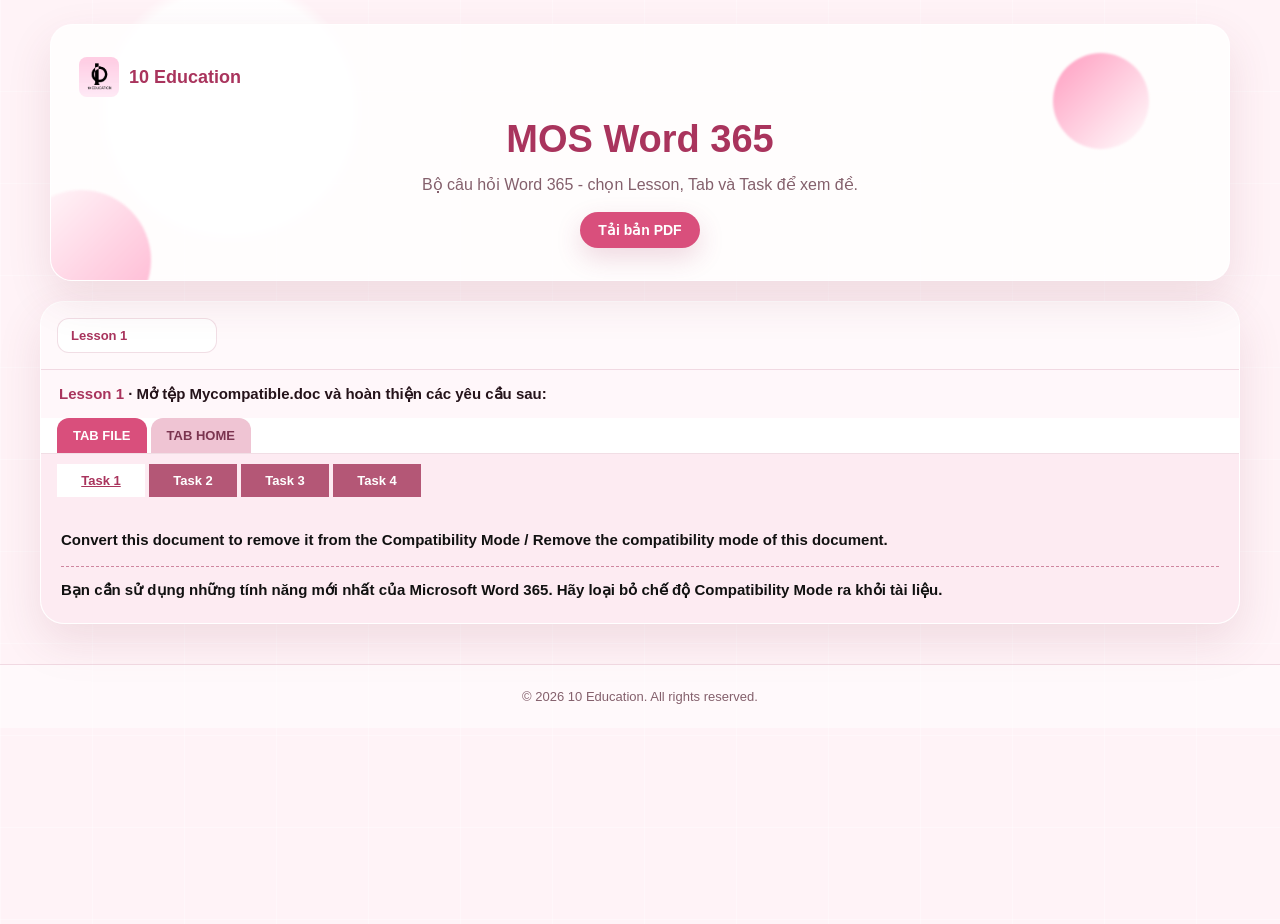
<file: word-365.html>
<!doctype html>
<html lang="vi">
<head>
  <meta charset="utf-8">
  <meta name="viewport" content="width=device-width, initial-scale=1">
  <title>MOS Word 365 - 10 Education</title>
  <link rel="stylesheet" href="css/style.css">
</head>
<body class="word-365-page">
  <section class="hero">
    <div class="hero-brand">
      <img src="assets/logo.png" alt="10 Education logo">
      <span>10 Education</span>
    </div>
    <h1>MOS Word 365</h1>
    <p>Bộ câu hỏi Word 365 - chọn Lesson, Tab và Task để xem đề.</p>
    <div class="hero-actions">
      <a class="button-link" href="https://drive.google.com/file/d/17uTbdiYJr-1ml-lNjPj5KQVM03VggJ7w/view?usp=sharing" target="_blank" rel="noopener">Tải bản PDF</a>
    </div>
  </section>

  <div class="container">
    <main class="app">
      <div class="controls">
        <select class="select" id="lessonSelect" aria-label="Select lesson"></select>
      </div>
      <div class="doc-line" id="docLine"></div>
      <div class="tab-strip" id="tabStrip"></div>
      <div class="task-row" id="taskRow"></div>
      <article class="card-content">
        <h2 class="tool" id="tool"></h2>
        <p class="english" id="english"></p>
        <hr class="divider">
        <p class="vietnamese" id="vietnamese"></p>
      </article>
    </main>
  </div>

  <footer class="footer">
    &copy; 2026 10 Education. All rights reserved.
  </footer>

  <script src="js/nav.js"></script>
  <script>
    const TASKS = [
    {
        "lesson":  "Lesson 1",
        "task":  1,
        "tab":  "TAB FILE",
        "tool":  "General",
        "document":  "Mở tệp Mycompatible.doc và hoàn thiện các yêu cầu sau:",
        "english":  "Convert this document to remove it from the Compatibility Mode / Remove the compatibility mode of this document.",
        "vietnamese":  "Bạn cần sử dụng những tính năng mới nhất của Microsoft Word 365. Hãy loại bỏ chế độ Compatibility Mode ra khỏi tài liệu."
    },
    {
        "lesson":  "Lesson 1",
        "task":  2,
        "tab":  "TAB FILE",
        "tool":  "General",
        "document":  "Mở tệp Mycompatible.doc và hoàn thiện các yêu cầu sau:",
        "english":  "In the file Properties, add “MOS365” as a category.",
        "vietnamese":  "Trong phần Properties của tài liệu, thêm nội dung “MOS365” dưới dạng phân loại (category)."
    },
    {
        "lesson":  "Lesson 1",
        "task":  3,
        "tab":  "TAB FILE",
        "tool":  "General",
        "document":  "Mở tệp Mycompatible.doc và hoàn thiện các yêu cầu sau:",
        "english":  "Inspect document and remove all Headers, Footers, and Watermarks that are found. Don’t remove other information.",
        "vietnamese":  "Kiểm tra tài liệu, xóa bỏ đầu trang (Header), chân trang (Footer) và hình nền mờ (Watermark) được tìm thấy trong tài liệu. Không xóa những mục khác."
    },
    {
        "lesson":  "Lesson 1",
        "task":  4,
        "tab":  "TAB FILE",
        "tool":  "General",
        "document":  "Mở tệp Mycompatible.doc và hoàn thiện các yêu cầu sau:",
        "english":  "Save a copy of the document as Word Macro-Enable Document named “Notes”. On the Save As dialog, modify file encryption options of the document. Remove the password to open. Save it into the Documents folder.",
        "vietnamese":  "Sao chép tài liệu để lưu dưới dạng Word Macro-Enable Document với tên “Notes”. Trong hộp thoại Save As, hãy xóa Password to Open. Lưu tài liệu vào thư mục Documents."
    },
    {
        "lesson":  "Lesson 1",
        "task":  5,
        "tab":  "TAB HOME",
        "tool":  "Clipboard",
        "document":  "Mở file MyOffice.docx và thực hiện các yêu cầu sau:",
        "english":  "In the “Office” section, copy the formatting of the first paragraph and apply it to the second paragraph.",
        "vietnamese":  "Trong phần \"Office\", sao chép định dạng của đoạn văn đầu tiên và áp dụng cho đoạn văn thứ hai."
    },
    {
        "lesson":  "Lesson 1",
        "task":  6,
        "tab":  "TAB HOME",
        "tool":  "Clipboard",
        "document":  "Mở file MyOffice.docx và thực hiện các yêu cầu sau:",
        "english":  "In the “Warehouse” section, remove all the formatting applied for the text “The rear of the building… Inventory storage:”.",
        "vietnamese":  "Trong phần “Warehouse”, hãy xóa mọi định dạng được áp dụng cho văn bản “The rear of the building… Inventory storage:”."
    },
    {
        "lesson":  "Lesson 1",
        "task":  7,
        "tab":  "TAB HOME",
        "tool":  "Font",
        "document":  "Mở file MyOffice.docx và thực hiện các yêu cầu sau:",
        "english":  "On the top right of page 1, apply the Fill: Black, Text color 1; Shadow effect to the title “Office Procedures”.",
        "vietnamese":  "Ở phía trên bên phải trang 1, áp dụng hiệu ứng văn bản Fill: Black, Text color 1, Shadow có sẵn cho tiêu đề “Office Procedures”."
    },
    {
        "lesson":  "Lesson 1",
        "task":  8,
        "tab":  "TAB HOME",
        "tool":  "Paragraph",
        "document":  "Mở file MyOffice.docx và thực hiện các yêu cầu sau:",
        "english":  "Set the line spacing 1.3 / to exactly 14pt to all contents in this document.",
        "vietnamese":  "Đặt khoảng cách giãn dòng (line spacing) thành 1.3 / thành chính xác 14pt cho tất cả nội dung ở tài liệu này."
    },
    {
        "lesson":  "Lesson 1",
        "task":  9,
        "tab":  "TAB HOME",
        "tool":  "Paragraph",
        "document":  "Mở file MyOffice.docx và thực hiện các yêu cầu sau:",
        "english":  "Display/Hide the paragraph marks on the document.",
        "vietnamese":  "Trong tab Home, hãy bật biểu tượng để hiển thị dấu phân đoạn và các kí tự định dạng ẩn khác."
    },
    {
        "lesson":  "Lesson 1",
        "task":  10,
        "tab":  "TAB HOME",
        "tool":  "Bullets/Numberings",
        "document":  "Mở file MyOffice.docx và thực hiện các yêu cầu sau:",
        "english":  "In the “Warehouse” section, convert the paragraphs “The Receiving area…overflow supplies” to a bulleted list.",
        "vietnamese":  "Trong phần “Warehouse”, chuyển đổi các đoạn “The Receiving area…overflow supplies” thành danh sách gạch đầu dòng (bulleted list)."
    },
    {
        "lesson":  "Lesson 1",
        "task":  11,
        "tab":  "TAB HOME",
        "tool":  "Bullets/Numberings",
        "document":  "Mở file MyOffice.docx và thực hiện các yêu cầu sau:",
        "english":  "In the “Warehouse” section, change the bullet points to custom ones. Use the Star picture from Lesson 1 folder.",
        "vietnamese":  "Trong phần \"Warehouse”, thay đổi bullet character cho danh sách phía dưới tiêu đề thành hình Star trong thư mục Lesson 1."
    },
    {
        "lesson":  "Lesson 1",
        "task":  12,
        "tab":  "TAB HOME",
        "tool":  "Bullets/Numberings",
        "document":  "Mở file MyOffice.docx và thực hiện các yêu cầu sau:",
        "english":  "Change the bullet level of the text \"The racks are divided by shipping company\" to level 2.",
        "vietnamese":  "Thay đổi cấp độ của văn bản \"The racks are divided by shipping company\" trong danh sách gạch đầu dòng thành level 2."
    },
    {
        "lesson":  "Lesson 1",
        "task":  13,
        "tab":  "TAB HOME",
        "tool":  "Styles",
        "document":  "Mở file MyOffice.docx và thực hiện các yêu cầu sau:",
        "english":  "Apply the Heading 1 style to the texts “Office”, “Warehouse” and “Phone System”.",
        "vietnamese":  "Áp dụng đầu đề (Heading 1) cho các tiêu đề \"Office\", \"Warehouse\" và \"Phone system”."
    },
    {
        "lesson":  "Lesson 1",
        "task":  14,
        "tab":  "TAB HOME",
        "tool":  "Find \u0026 Replace",
        "document":  "Mở file MyOffice.docx và thực hiện các yêu cầu sau:",
        "english":  "Use Replace feature to apply bold formats for all the instances of “USD” in the document.",
        "vietnamese":  "Sử dụng tính năng Replace để in đậm toàn bộ các từ “USD” có trong tài liệu."
    },
    {
        "lesson":  "Lesson 2",
        "task":  1,
        "tab":  "TAB INSERT",
        "tool":  "Table",
        "document":  "Open the Importers.docx and complete the following tasks:",
        "english":  "In the “Consultation Request” section, in the blank paragraph, insert a table that has 2 columns and 2 rows. On the first row, type “Name” in the left cell and “Email” in the right cell.",
        "vietnamese":  "Trong phần \"Consultation Request\", tại đoạn văn trống, chèn một bảng có 2 cột và 2 hàng. Trong hàng đầu tiên, chèn \"Name\" vào ô bên trái và \"Email\" vào ô bên phải."
    },
    {
        "lesson":  "Lesson 2",
        "task":  2,
        "tab":  "TAB INSERT",
        "tool":  "Table",
        "document":  "Open the Importers.docx and complete the following tasks:",
        "english":  "In the “Mileage” section, convert the tab-delimited text to a two-column table. Accept the default AutoFit behavior. Apply the Grid Table 5 Dark - Accent 1 table style.",
        "vietnamese":  "Trong phần \"Mileage\", chuyển đổi đoạn văn bản phân cách tab thành một bảng gồm 2 cột. Chấp nhận tính năng AutoFit mặc định. Áp dụng kiểu bảng Grid Table 5 Dark - Accent 1."
    },
    {
        "lesson":  "Lesson 2",
        "task":  3,
        "tab":  "TAB INSERT",
        "tool":  "Table",
        "document":  "Open the Importers.docx and complete the following tasks:",
        "english":  "On the table Salt production table, modify the first table row so it is repeated on the next page.",
        "vietnamese":  "Đối với bảng Salt production, điều chỉnh bảng sao cho hàng đầu tiên được lặp lại thành hàng tiêu đề ở tất cả các trang."
    },
    {
        "lesson":  "Lesson 2",
        "task":  4,
        "tab":  "TAB INSERT",
        "tool":  "Picture/Shape",
        "document":  "Open the Importers.docx and complete the following tasks:",
        "english":  "On the blank paragraph above the heading Frog Prince, insert Bicycle picture located in Lesson 2 folder and position it In line with text.",
        "vietnamese":  "Tại đoạn trống phía trên tiêu đề Frog Prince, chèn hình ảnh Bicycle nằm trong thư mục Lesson 2 và bố trí ảnh kiểu In line with text."
    },
    {
        "lesson":  "Lesson 2",
        "task":  5,
        "tab":  "TAB INSERT",
        "tool":  "Picture/Shape",
        "document":  "Open the Importers.docx and complete the following tasks:",
        "english":  "In the “Ice Cream Shop” section, apply picture effect 10 points Soft Edges to the ice cream tray picture.",
        "vietnamese":  "Trong phần \"Ice Cream Shop\", áp dụng hiệu ứng hình ảnh (picture effect) kiểu 10 points Soft Edges cho hình khay kem."
    },
    {
        "lesson":  "Lesson 2",
        "task":  6,
        "tab":  "TAB INSERT",
        "tool":  "Picture/Shape",
        "document":  "Open the Importers.docx and complete the following tasks:",
        "english":  "Apply artistic effect Glow Edges to the Headphone picture on page 1.",
        "vietnamese":  "Áp dụng hiệu ứng nghệ thuật (artistic effect) Glow Edges cho hình ảnh tai nghe tại trang 1."
    },
    {
        "lesson":  "Lesson 2",
        "task":  7,
        "tab":  "TAB INSERT",
        "tool":  "Picture/Shape",
        "document":  "Open the Importers.docx and complete the following tasks:",
        "english":  "In the empty space at the bottom of last page, insert a Scroll: Horizontal shape that contains the text “Good luck!”. Position the shape at the bottom center of the page with tight text wrapping. The exact size of the shape does not matter.",
        "vietnamese":  "Tại khoảng trống phía cuối tài liệu, chèn hình Scroll: Horizontal, đặt hình ở giữa cuối trang với kiểu bao văn bản (wrap text) tight. Thêm văn bản \"Good luck!\" vào hình. Kích cỡ chính xác là không quan trọng."
    },
    {
        "lesson":  "Lesson 2",
        "task":  8,
        "tab":  "TAB INSERT",
        "tool":  "3D-models/Icons",
        "document":  "Open the Importers.docx and complete the following tasks:",
        "english":  "In the “Frog Prince” section, use the 3D-Models feature to insert the FrogPrince model from the Lesson 2 folder into the blank paragraph. Configure the view of the model to Above Front Left.",
        "vietnamese":  "Trong phần \"Frog Prince\", sử dụng công cụ 3D Models để chèn mô hình FrogPrince.glb trong thư mục Lesson 2 vào đoạn trống. Điều chỉnh hướng (view) của mô hình thành Above Front Left."
    },
    {
        "lesson":  "Lesson 2",
        "task":  9,
        "tab":  "TAB INSERT",
        "tool":  "3D-models/Icons",
        "document":  "Open the Importers.docx and complete the following tasks:",
        "english":  "On the last page, insert into the pink text box the Cupcake icon located in the Food and Drinks category.",
        "vietnamese":  "Ở trang cuối cùng, thêm một icon Cupcake nằm trong phần Food and Drinks vào trong hộp thoại màu hồng."
    },
    {
        "lesson":  "Lesson 2",
        "task":  10,
        "tab":  "TAB INSERT",
        "tool":  "SmartArt",
        "document":  "Open the Importers.docx and complete the following tasks:",
        "english":  "In the blank paragraph in “The Church” section, insert Circle Process SmartArt, then type the texts from left to the right \"Entrance\", \"Security Gate\", \"Main Gate\".",
        "vietnamese":  "Tại đoạn trống trong phần \"The Church\", thêm một SmartArt dạng Circle Process, sau đó thêm các từ \"Entrance\", \"Security Gate\", \"Main Gate\" từ trái sang phải."
    },
    {
        "lesson":  "Lesson 2",
        "task":  11,
        "tab":  "TAB INSERT",
        "tool":  "SmartArt",
        "document":  "Open the Importers.docx and complete the following tasks:",
        "english":  "Add a fourth shape to the diagram located in “The Church” section and add the text “Enjoy!”. Enhance the graphic by applying the color Colorful Range - Accent Colors 4 to 5. Assign the alt text description “Medicine Process” to the SmartArt graphic. (Be sure to select the entire SmartArt graphic).",
        "vietnamese":  "Trong phần \"The Church\", thêm hình thứ tư cho SmartArt và thêm văn bản \"Enjoy!\". Làm nổi bật đồ họa bằng cách áp dụng Colorful Range - Accent Colors 4 to 5. Hãy gán phần mô tả văn bản thay thế (alt text) là \"Medicine Process\". (Đảm bảo chọn toàn bộ SmartArt)."
    },
    {
        "lesson":  "Lesson 2",
        "task":  12,
        "tab":  "TAB INSERT",
        "tool":  "SmartArt",
        "document":  "Open the Importers.docx and complete the following tasks:",
        "english":  "Below the “Salt Production” table, configure the diagram so that it displays 1-7 from left to right without changing the items.",
        "vietnamese":  "Phía dưới bảng “Salt Production”, thiết lập SmartArt sao cho sơ đồ được sắp xếp theo thứ tự từ 1-7 từ trái qua phải, không làm thay đổi thứ tự các phần nội dung."
    },
    {
        "lesson":  "Lesson 2",
        "task":  13,
        "tab":  "TAB INSERT",
        "tool":  "Hyperlinks/Bookmark",
        "document":  "Open the Importers.docx and complete the following tasks:",
        "english":  "Create a hyperlink to “https://hoc.10education.vn” on the text “Click here for more information!”, located at the end of the document.",
        "vietnamese":  "Tạo một hyperlink tới địa chỉ trang web https://hoc.10education.vn cho dòng chữ \"Click here for more information!\" ở phía cuối tài liệu."
    },
    {
        "lesson":  "Lesson 2",
        "task":  14,
        "tab":  "TAB INSERT",
        "tool":  "Hyperlinks/Bookmark",
        "document":  "Open the Importers.docx and complete the following tasks:",
        "english":  "Locate the paragraph that starts with “He told her that…” and add a bookmark at the beginning of this paragraph called “main”.",
        "vietnamese":  "Phía trước đoạn văn bắt đầu bằng \"He told her that...\", thêm dấu trang (bookmark) có tên \"main”."
    },
    {
        "lesson":  "Lesson 2",
        "task":  15,
        "tab":  "TAB INSERT",
        "tool":  "Header/Footer",
        "document":  "Open the Importers.docx and complete the following tasks:",
        "english":  "Display the Retrospect header on all pages of the document.",
        "vietnamese":  "Hiển thị kiểu đầu trang (header) Retrospect trên tất cả các trang của tài liệu."
    },
    {
        "lesson":  "Lesson 2",
        "task":  16,
        "tab":  "TAB INSERT",
        "tool":  "Header/Footer",
        "document":  "Open the Importers.docx and complete the following tasks:",
        "english":  "Add page numbering to the bottom of all pages in the Accent Bar 4 format.",
        "vietnamese":  "Thêm đánh số trang (page numbering) kiểu Accent Bar 4 ở cuối mỗi trang tài liệu."
    },
    {
        "lesson":  "Lesson 2",
        "task":  17,
        "tab":  "TAB INSERT",
        "tool":  "Symbols",
        "document":  "Open the Importers.docx and complete the following tasks:",
        "english":  "In the “Ice Cream Shop” section, insert a palm tree symbol after the text “…customer request!.” using the Webdings font and character code “74”.",
        "vietnamese":  "Trong phần “Ice Cream Shop”, chèn biểu tượng hình cây cọ ngay sau đoạn “…customer request!.”, sử dụng font Webdings và mã biểu tượng 74."
    },
    {
        "lesson":  "Lesson 2",
        "task":  18,
        "tab":  "TAB INSERT",
        "tool":  "Text box",
        "document":  "Open the Importers.docx and complete the following tasks:",
        "english":  "At the end of the document, insert the text “CONTACT US FOR FREE” into the dark blue text box.",
        "vietnamese":  "Ở cuối tài liệu, thêm văn bản \"CONTACT US FOR FREE\" vào hộp văn bản (text box) màu xanh đậm."
    },
    {
        "lesson":  "Lesson 3",
        "task":  1,
        "tab":  "TAB DESIGN",
        "tool":  "General",
        "document":  "Open the GoldenBird.docx and complete the following tasks:",
        "english":  "Apply Black \u0026 White (Word) style set to the document.",
        "vietnamese":  "Áp dụng bộ kiểu (style set) Black \u0026 White (Word) cho tài liệu."
    },
    {
        "lesson":  "Lesson 3",
        "task":  2,
        "tab":  "TAB DESIGN",
        "tool":  "General",
        "document":  "Open the GoldenBird.docx and complete the following tasks:",
        "english":  "Add a custom watermark with the text 10 Education to the document. Set the Font to Times New Roman and the Size to 100.",
        "vietnamese":  "Thêm một hình mờ (watermark) chứa văn bản \"10 Education\" cho toàn bộ tài liệu. Thiết lập font chữ Times New Roman, cỡ chữ 100."
    },
    {
        "lesson":  "Lesson 3",
        "task":  3,
        "tab":  "TAB DESIGN",
        "tool":  "General",
        "document":  "Open the GoldenBird.docx and complete the following tasks:",
        "english":  "Add a 3 pt, Yellow, Accent 5, Darker 50% Box page border to the whole document.",
        "vietnamese":  "Thêm viền trang (Page border) 3pt, Yellow, Accent 5, Darker 50% dạng hộp (Box) cho toàn bộ tài liệu."
    },
    {
        "lesson":  "Lesson 3",
        "task":  4,
        "tab":  "TAB LAYOUT",
        "tool":  "General",
        "document":  "Open the GoldenBird.docx and complete the following tasks:",
        "english":  "Change the margins of the document by setting the top and bottom to 1” and the left and right to 1.25”.",
        "vietnamese":  "Thay đổi lề trang (margins) của tài liệu bằng cách đặt lề trên và lề dưới là 1”, lề trái và lề phải là 1.25”."
    },
    {
        "lesson":  "Lesson 3",
        "task":  5,
        "tab":  "TAB LAYOUT",
        "tool":  "General",
        "document":  "Open the GoldenBird.docx and complete the following tasks:",
        "english":  "Change the size of the whole document to Letter.",
        "vietnamese":  "Thay đổi paper size thành Letter cho toàn bộ văn bản."
    },
    {
        "lesson":  "Lesson 3",
        "task":  6,
        "tab":  "TAB LAYOUT",
        "tool":  "General",
        "document":  "Open the GoldenBird.docx and complete the following tasks:",
        "english":  "Format the last two paragraphs in “About the Brothers Grimm” section as two equal columns with columns spacing of 0.3” with a line between. Ensure the second column starts with the text “Jacob and Wilhelm collected…”.",
        "vietnamese":  "Trong phần \"About the Brothers Grimm\", điều chỉnh 2 đoạn văn cuối thành hai cột với khoảng cách giữa các cột là 0.5” (1.27 cm) với một đường kẻ (line) ở giữa. Đảm bảo cột thứ hai bắt đầu từ \"Jacob and Wilhelm collected...\"."
    },
    {
        "lesson":  "Lesson 3",
        "task":  7,
        "tab":  "TAB LAYOUT",
        "tool":  "General",
        "document":  "Open the GoldenBird.docx and complete the following tasks:",
        "english":  "Before the heading “The Golden Bird”, insert a Next Page Section Break.",
        "vietnamese":  "Chèn ngắt phần Next Page ở đầu phần “The Golden Bird”."
    },
    {
        "lesson":  "Lesson 3",
        "task":  8,
        "tab":  "TAB LAYOUT",
        "tool":  "General",
        "document":  "Open the GoldenBird.docx and complete the following tasks:",
        "english":  "This document is divided into multiple sections. One starts at “New York, United States”. Change the orientation of this section to Landscape. Note: The picture is part of the section.",
        "vietnamese":  "Tài liệu này được chia thành các phần khác nhau, trong đó có một phần bắt đầu bằng “New York, United States”. Thay đổi hướng trang (orientation) của phần này thành ngang (Landscape). Chú ý: Bức ảnh cũng nằm trong phần này."
    },
    {
        "lesson":  "Lesson 3",
        "task":  9,
        "tab":  "TAB REFERENCES",
        "tool":  "General",
        "document":  "Open the Administration.docx and complete the following tasks:",
        "english":  "Immediately below the document title, nsert a table of contents. Use the Automatic Table 1 style.",
        "vietnamese":  "Tại phần trống phía dưới tiêu đề tài liệu, thêm một Table of Contents với kiểu Automatic Table 1."
    },
    {
        "lesson":  "Lesson 3",
        "task":  10,
        "tab":  "TAB REFERENCES",
        "tool":  "General",
        "document":  "Open the Administration.docx and complete the following tasks:",
        "english":  "Insert footnote for the title of Types of customers table. Enter the footnote text \"We sell to the following.",
        "vietnamese":  "Hãy chèn một cước chú (footnote) cho tiêu đề bảng Types of customers. Nhập văn bản \"We sell to the following” làm cước chú (footnote)."
    },
    {
        "lesson":  "Lesson 3",
        "task":  11,
        "tab":  "TAB REFERENCES",
        "tool":  "General",
        "document":  "Open the Administration.docx and complete the following tasks:",
        "english":  "Convert all the endnotes to footnotes.",
        "vietnamese":  "Chuyển đổi tất cả chú thích cuối tài liệu (endnote) thành chú thích cuối trang (footnote)."
    },
    {
        "lesson":  "Lesson 3",
        "task":  12,
        "tab":  "TAB REVIEW",
        "tool":  "General",
        "document":  "Open the Administration.docx and complete the following tasks:",
        "english":  "At the end of the document, add a comment to the text “Contact Us for More Information” that reads “For Free”.",
        "vietnamese":  "Ở cuối tài liệu, thêm bình luận được gán cho văn bản \"Contact Us for More Information.\" với nội dung \"For Free”."
    },
    {
        "lesson":  "Lesson 3",
        "task":  13,
        "tab":  "TAB REVIEW",
        "tool":  "General",
        "document":  "Open the Administration.docx and complete the following tasks:",
        "english":  "In the “Shipping Quick Reference” section, resolve the comment that is attracted to the text “Delivery when?”.",
        "vietnamese":  "Trong phần \"Shipping Quick Reference\", giải quyết (resolve) bình luận được gán với nội dung “Delivery when?”."
    },
    {
        "lesson":  "Lesson 3",
        "task":  14,
        "tab":  "TAB REVIEW",
        "tool":  "General",
        "document":  "Open the Administration.docx and complete the following tasks:",
        "english":  "Accept all changes and stop tracking changes.",
        "vietnamese":  "Chấp nhận tất cả các thay đổi đối với tài liệu và dừng theo dõi thay đổi trong tài liệu."
    },
    {
        "lesson":  "Lesson 3",
        "task":  15,
        "tab":  "TAB REVIEW",
        "tool":  "General",
        "document":  "Open the Administration.docx and complete the following tasks:",
        "english":  "Enable change tracking on this document and lock it with the password Legal.",
        "vietnamese":  "Bật tính năng theo dõi sự thay đổi của tài liệu (track changes) và khóa tính năng đó với mật khẩu \"Legal\"."
    }
];

    let currentLesson = TASKS[0]?.lesson || '';
    let currentTab = TASKS[0]?.tab || '';
    let currentTaskIndex = 0;

    const lessonSelect = document.getElementById('lessonSelect');
    const docLine = document.getElementById('docLine');
    const tabStrip = document.getElementById('tabStrip');
    const taskRow = document.getElementById('taskRow');
    const toolEl = document.getElementById('tool');
    const englishEl = document.getElementById('english');
    const vietnameseEl = document.getElementById('vietnamese');

    const unique = values => [...new Set(values)];
    const lessonTasks = () => TASKS.filter(t => t.lesson === currentLesson);
    const tabTasks = () => lessonTasks().filter(t => t.tab === currentTab);

    function renderLessons() {
      const lessons = unique(TASKS.map(t => t.lesson));
      lessonSelect.innerHTML = lessons.map(l => `<option value="${l}">${l}</option>`).join('');
      lessonSelect.value = currentLesson;
    }

    function renderTabs() {
      const tabs = unique(lessonTasks().map(t => t.tab));
      if (!tabs.includes(currentTab)) currentTab = tabs[0];
      tabStrip.innerHTML = tabs.map(tab => `<button class="tab-btn ${tab === currentTab ? 'active' : ''}" data-tab="${tab}">${tab}</button>`).join('');
      tabStrip.querySelectorAll('button').forEach(btn => btn.addEventListener('click', () => {
        currentTab = btn.dataset.tab;
        currentTaskIndex = 0;
        render();
      }));
    }

    function renderTaskButtons() {
      const tasks = tabTasks();
      if (currentTaskIndex >= tasks.length) currentTaskIndex = 0;
      taskRow.innerHTML = tasks.map((t, i) => `<button class="task-btn ${i === currentTaskIndex ? 'active' : ''}" data-index="${i}">Task ${t.task}</button>`).join('');
      taskRow.querySelectorAll('button').forEach(btn => btn.addEventListener('click', () => {
        currentTaskIndex = Number(btn.dataset.index);
        render();
      }));
    }

    function renderContent() {
      const active = tabTasks()[currentTaskIndex] || lessonTasks()[0] || TASKS[0];
      if (!active) {
        docLine.innerHTML = '<span>Chưa có dữ liệu</span> · Nội dung sẽ được cập nhật soon.';
        toolEl.textContent = '';
        englishEl.textContent = '';
        vietnameseEl.textContent = '';
        return;
      }
      docLine.innerHTML = `<span>${active.lesson}</span> · ${active.document || 'Open the document and complete the following tasks:'}`;
      toolEl.textContent = active.tool === 'General' ? '' : active.tool;
      englishEl.textContent = active.english;
      vietnameseEl.textContent = active.vietnamese;
    }

    function render() {
      renderLessons();
      renderTabs();
      renderTaskButtons();
      renderContent();
    }

    lessonSelect.addEventListener('change', () => {
      currentLesson = lessonSelect.value;
      currentTab = lessonTasks()[0]?.tab || '';
      currentTaskIndex = 0;
      render();
    });

    render();
  </script>
</body>
</html>
</file>
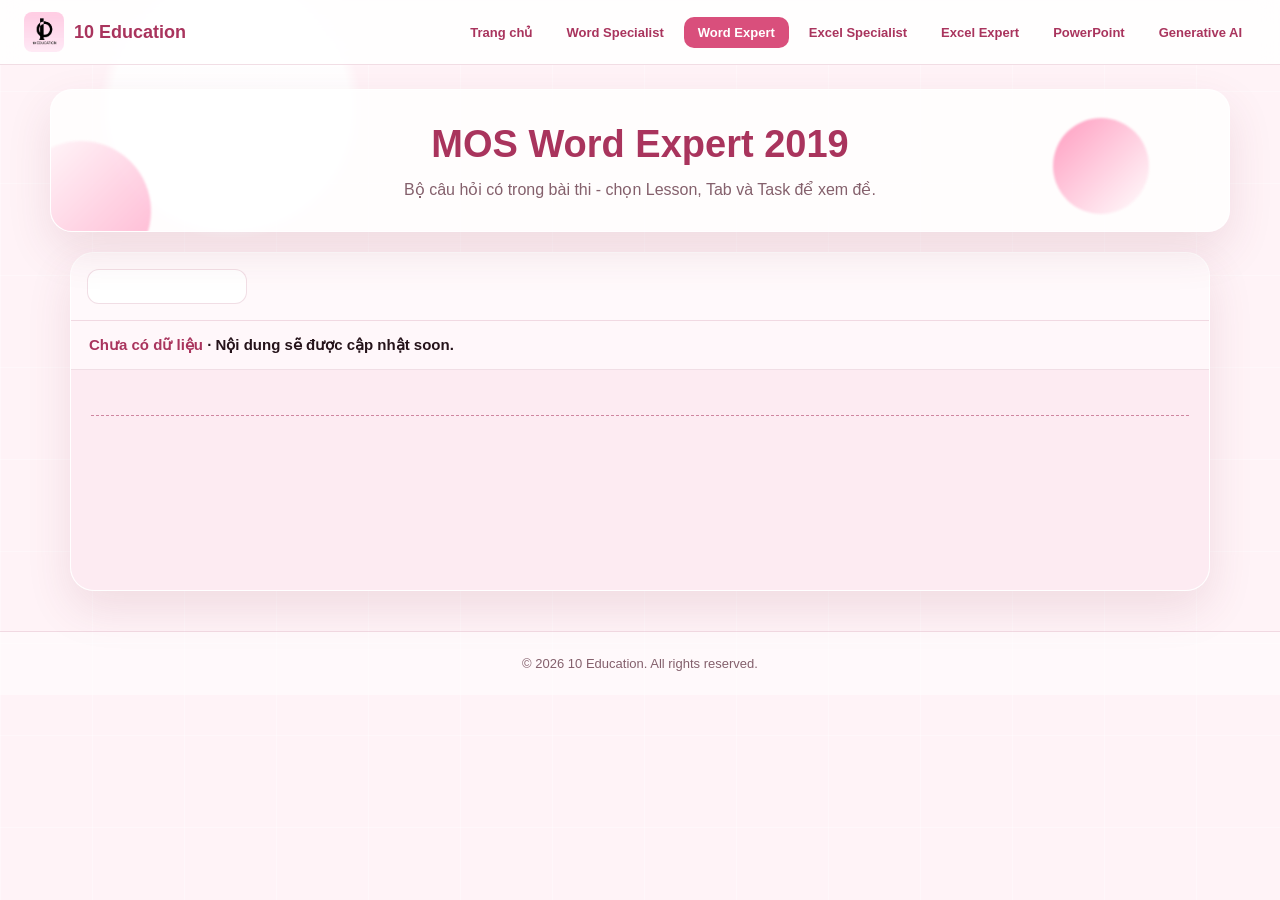
<file: word-expert.html>
<!doctype html>
<html lang="vi">
<head>
  <meta charset="utf-8">
  <meta name="viewport" content="width=device-width, initial-scale=1">
  <title>MOS Word Expert 2019 - 10 Education</title>
  <link rel="stylesheet" href="css/style.css">
</head>
<body>
  <nav class="navbar">
    <a href="index.html" class="logo">
      <img src="assets/logo.png" alt="10 Education logo">
      <span>10 Education</span>
    </a>
    <button class="nav-toggle" aria-label="Menu">&#9776;</button>
    <ul class="nav-links">
      <li><a href="index.html">Trang chủ</a></li>
      <li><a href="word-specialist.html">Word Specialist</a></li>
      <li><a href="word-expert.html">Word Expert</a></li>
      <li><a href="excel-specialist.html">Excel Specialist</a></li>
      <li><a href="excel-expert.html">Excel Expert</a></li>
      <li><a href="powerpoint.html">PowerPoint</a></li>
      <li><a href="generative-ai.html">Generative AI</a></li>
    </ul>
  </nav>

  <section class="hero">
    <h1>MOS Word Expert 2019</h1>
    <p>Bộ câu hỏi có trong bài thi - chọn Lesson, Tab và Task để xem đề.</p>
  </section>

  <div class="container">
    <main class="app">
      <div class="controls">
        <select class="select" id="lessonSelect" aria-label="Select lesson"></select>
      </div>
      <div class="doc-line" id="docLine"></div>
      <div class="tab-strip" id="tabStrip"></div>
      <div class="task-row" id="taskRow"></div>
      <article class="card-content">
        <h2 class="tool" id="tool"></h2>
        <p class="english" id="english"></p>
        <hr class="divider">
        <p class="vietnamese" id="vietnamese"></p>
      </article>
    </main>
  </div>

  <footer class="footer">
    &copy; 2026 10 Education. All rights reserved.
  </footer>

  <script src="js/nav.js"></script>
  <script>
    const TASKS = [];

    let currentLesson = TASKS[0]?.lesson || '';
    let currentTab = TASKS[0]?.tab || '';
    let currentTaskIndex = 0;

    const lessonSelect = document.getElementById('lessonSelect');
    const docLine = document.getElementById('docLine');
    const tabStrip = document.getElementById('tabStrip');
    const taskRow = document.getElementById('taskRow');
    const toolEl = document.getElementById('tool');
    const englishEl = document.getElementById('english');
    const vietnameseEl = document.getElementById('vietnamese');

    const unique = values => [...new Set(values)];
    const lessonTasks = () => TASKS.filter(t => t.lesson === currentLesson);
    const tabTasks = () => lessonTasks().filter(t => t.tab === currentTab);

    function renderLessons() {
      const lessons = unique(TASKS.map(t => t.lesson));
      lessonSelect.innerHTML = lessons.map(l => `<option value="${l}">${l}</option>`).join('');
      lessonSelect.value = currentLesson;
    }

    function renderTabs() {
      const tabs = unique(lessonTasks().map(t => t.tab));
      if (!tabs.includes(currentTab)) currentTab = tabs[0];
      tabStrip.innerHTML = tabs.map(tab => `<button class="tab-btn ${tab === currentTab ? 'active' : ''}" data-tab="${tab}">${tab}</button>`).join('');
      tabStrip.querySelectorAll('button').forEach(btn => btn.addEventListener('click', () => {
        currentTab = btn.dataset.tab;
        currentTaskIndex = 0;
        render();
      }));
    }

    function renderTaskButtons() {
      const tasks = tabTasks();
      if (currentTaskIndex >= tasks.length) currentTaskIndex = 0;
      taskRow.innerHTML = tasks.map((t, i) => `<button class="task-btn ${i === currentTaskIndex ? 'active' : ''}" data-index="${i}">Task ${t.task}</button>`).join('');
      taskRow.querySelectorAll('button').forEach(btn => btn.addEventListener('click', () => {
        currentTaskIndex = Number(btn.dataset.index);
        render();
      }));
    }

    function renderContent() {
      const active = tabTasks()[currentTaskIndex] || lessonTasks()[0] || TASKS[0];
      if (!active) {
        docLine.innerHTML = '<span>Chưa có dữ liệu</span> · Nội dung sẽ được cập nhật soon.';
        toolEl.textContent = '';
        englishEl.textContent = '';
        vietnameseEl.textContent = '';
        return;
      }
      docLine.innerHTML = `<span>${active.lesson}</span> · ${active.document || 'Open the document and complete the following tasks:'}`;
      toolEl.textContent = active.tool === 'General' ? '' : active.tool;
      englishEl.textContent = active.english;
      vietnameseEl.textContent = active.vietnamese;
    }

    function render() {
      renderLessons();
      renderTabs();
      renderTaskButtons();
      renderContent();
    }

    lessonSelect.addEventListener('change', () => {
      currentLesson = lessonSelect.value;
      currentTab = lessonTasks()[0]?.tab || '';
      currentTaskIndex = 0;
      render();
    });

    render();
  </script>
</body>
</html>
</file>
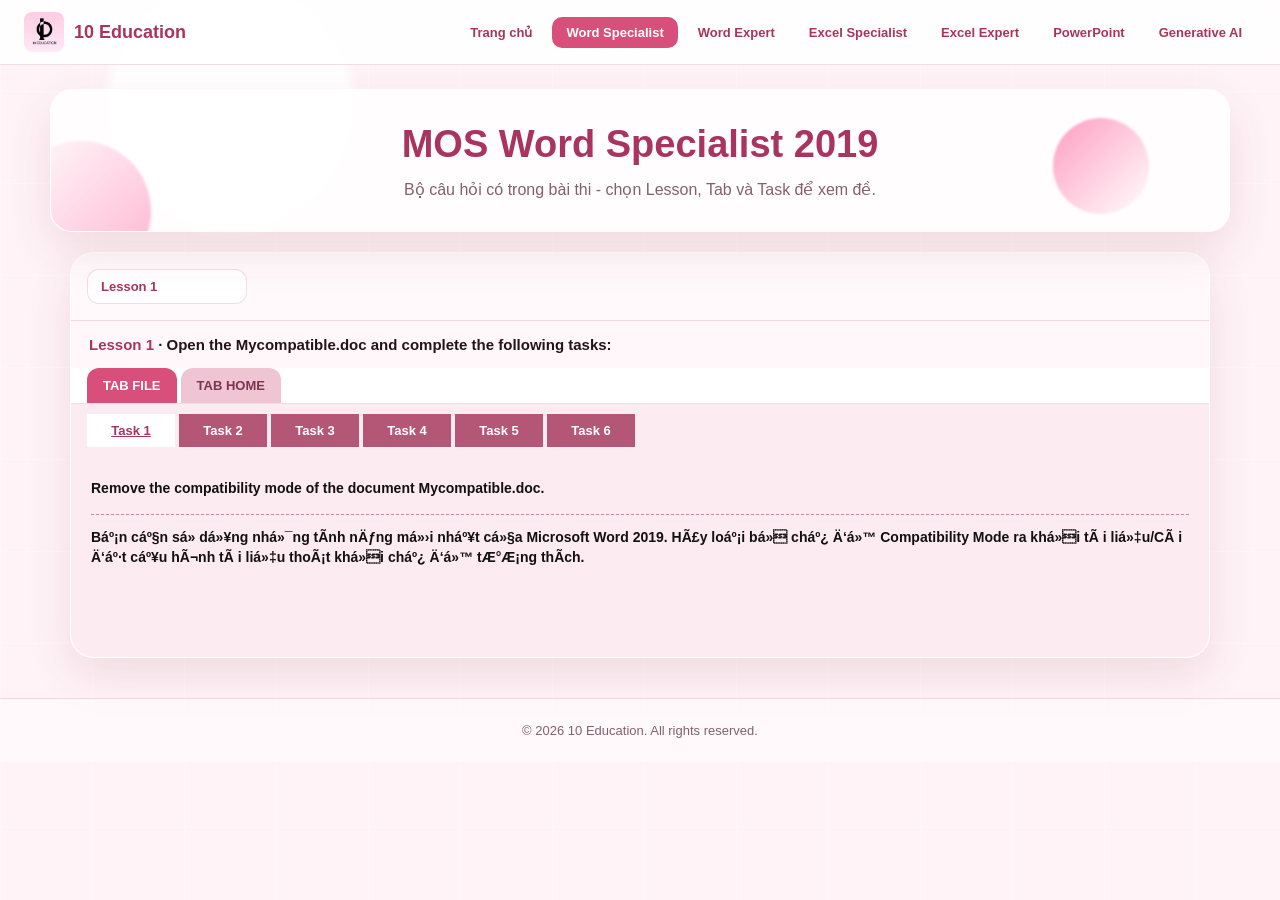
<file: word-specialist.html>
<!doctype html>
<html lang="vi">
<head>
  <meta charset="utf-8">
  <meta name="viewport" content="width=device-width, initial-scale=1">
  <title>MOS Word Specialist 2019 - 10 Education</title>
  <link rel="stylesheet" href="css/style.css">
</head>
<body>
  <nav class="navbar">
    <a href="index.html" class="logo">
      <img src="assets/logo.png" alt="10 Education logo">
      <span>10 Education</span>
    </a>
    <button class="nav-toggle" aria-label="Menu">&#9776;</button>
    <ul class="nav-links">
      <li><a href="index.html">Trang chủ</a></li>
      <li><a href="word-specialist.html">Word Specialist</a></li>
      <li><a href="word-expert.html">Word Expert</a></li>
      <li><a href="excel-specialist.html">Excel Specialist</a></li>
      <li><a href="excel-expert.html">Excel Expert</a></li>
      <li><a href="powerpoint.html">PowerPoint</a></li>
      <li><a href="generative-ai.html">Generative AI</a></li>
    </ul>
  </nav>

  <section class="hero">
    <h1>MOS Word Specialist 2019</h1>
    <p>Bộ câu hỏi có trong bài thi - chọn Lesson, Tab và Task để xem đề.</p>
  </section>

  <div class="container">
    <main class="app">
      <div class="controls">
        <select class="select" id="lessonSelect" aria-label="Select lesson"></select>
      </div>
      <div class="doc-line" id="docLine"></div>
      <div class="tab-strip" id="tabStrip"></div>
      <div class="task-row" id="taskRow"></div>
      <article class="card-content">
        <h2 class="tool" id="tool"></h2>
        <p class="english" id="english"></p>
        <hr class="divider">
        <p class="vietnamese" id="vietnamese"></p>
      </article>
    </main>
  </div>

  <footer class="footer">
    &copy; 2026 10 Education. All rights reserved.
  </footer>

  <script src="js/nav.js"></script>
  <script>
    const TASKS = [{"lesson": "Lesson 1", "task": 1, "tab": "TAB FILE", "tool": "General", "document": "Open the Mycompatible.doc and complete the following tasks:", "english": "Remove the compatibility mode of the document Mycompatible.doc.", "vietnamese": "Báº¡n cáº§n sá»­ dá»¥ng nhá»¯ng tÃ­nh nÄƒng má»›i nháº¥t cá»§a Microsoft Word 2019. HÃ£y loáº¡i bá» cháº¿ Ä‘á»™ Compatibility Mode ra khá»i tÃ i liá»‡u/CÃ i Ä‘áº·t cáº¥u hÃ¬nh tÃ i liá»‡u thoÃ¡t khá»i cháº¿ Ä‘á»™ tÆ°Æ¡ng thÃ­ch."}, {"lesson": "Lesson 1", "task": 2, "tab": "TAB FILE", "tool": "General", "document": "Open the Mycompatible.doc and complete the following tasks:", "english": "Change the Subject property of the document to MOS2019/Add text â€œTestâ€ to Status property of the document.", "vietnamese": "Trong pháº§n Properties cá»§a tÃ i liá»‡u, thÃªm ná»™i dung â€œMOS 2019â€ dÆ°á»›i dáº¡ng phÃ¢n loáº¡i (Categories)."}, {"lesson": "Lesson 1", "task": 3, "tab": "TAB FILE", "tool": "General", "document": "Open the Mycompatible.doc and complete the following tasks:", "english": "Inspect document and remove Headers, Footers, and Watermarks about the document.", "vietnamese": "Kiá»ƒm tra tÃ i liá»‡u, xÃ³a bá» Ä‘áº§u trang (Header), chÃ¢n trang (Footer) vÃ  hÃ¬nh ná»n má» (Watermark) khÃ´ng Ä‘Æ°á»£c tháº¥y trong tÃ i liá»‡u. KhÃ´ng xÃ³a nhá»¯ng má»¥c khÃ¡c."}, {"lesson": "Lesson 1", "task": 4, "tab": "TAB FILE", "tool": "General", "document": "Open the Mycompatible.doc and complete the following tasks:", "english": "Save the document as a PDF file type. Keep the current file name and save the PDF in the Documents folder.", "vietnamese": "LÆ°u tÃ i liá»‡u dÆ°á»›i dáº¡ng tá»‡p PDF. Giá»¯ nguyÃªn tÃªn tá»‡p hiá»‡n táº¡i vÃ  lÆ°u trong thÆ° má»¥c Documents."}, {"lesson": "Lesson 1", "task": 5, "tab": "TAB FILE", "tool": "General", "document": "Open the MyOffice.docx and complete the following tasks:", "english": "Display/Hide the paragraph marks on the document.", "vietnamese": "Hiá»ƒn thá»‹/áº¨n dáº¥u ngáº¯t Ä‘oáº¡n (paragraph mark) trÃªn tÃ i liá»‡u."}, {"lesson": "Lesson 1", "task": 6, "tab": "TAB FILE", "tool": "General", "document": "Open the MyOffice.docx and complete the following tasks:", "english": "Inspect the document for compatibility issues/Check the document for compatibility/Check compatibility when saving documents.", "vietnamese": "Kiá»ƒm tra tÃ i liá»‡u cho váº¥n Ä‘á» tÆ°Æ¡ng thÃ­ch (compability issues)/Kiá»ƒm tra váº¥n Ä‘á» tÆ°Æ¡ng thÃ­ch khi lÆ°u tÃ i liá»‡u."}, {"lesson": "Lesson 1", "task": 7, "tab": "TAB HOME", "tool": "General", "document": "Open the MyOffice.docx and complete the following tasks:", "english": "In the â€œOfficeâ€ section, copy the formatting of the first paragraph and apply it to the second paragraph.", "vietnamese": "Trong pháº§n \"Office\", sao chÃ©p Ä‘á»‹nh dáº¡ng cá»§a Ä‘oáº¡n vÄƒn Ä‘áº§u tiÃªn vÃ  Ã¡p dá»¥ng cho Ä‘oáº¡n vÄƒn thá»© hai phÃ­a sau tiÃªu Ä‘á»."}, {"lesson": "Lesson 1", "task": 8, "tab": "TAB HOME", "tool": "General", "document": "Open the MyOffice.docx and complete the following tasks:", "english": "Move the paragraph â€œPlease follow the directionsâ€¦ the two building spaces.â€ to after â€œâ€¦warehouse employees.â€ but not in the Italic format.", "vietnamese": "Di chuyá»ƒn Ä‘oáº¡n vÄƒn \"Please follow the directions...the two building spaces.\" ra phÃ­a sau Ä‘oáº¡n \"...warehouse employees.\" nhÆ°ng khÃ´ng in nghiÃªng."}, {"lesson": "Lesson 1", "task": 9, "tab": "TAB HOME", "tool": "General", "document": "Open the MyOffice.docx and complete the following tasks:", "english": "Apply the Fill: Orange, Accent color 4; Soft Bevel text effect to the heading Facilities.", "vietnamese": "Ãp dá»¥ng hiá»‡u á»©ng vÄƒn báº£n (Text effect) kiá»ƒu Fill: Orange, Accent color 4; Soft Bevel cho tiÃªu Ä‘á» Facilities."}, {"lesson": "Lesson 1", "task": 10, "tab": "TAB HOME", "tool": "General", "document": "Open the MyOffice.docx and complete the following tasks:", "english": "Set the line spacing to 1.4 lines for the whole document.", "vietnamese": "Ãp dá»¥ng giÃ£n dÃ²ng (line spacing) 1.4 cho toÃ n bá»™ vÄƒn báº£n."}, {"lesson": "Lesson 1", "task": 11, "tab": "TAB HOME", "tool": "General", "document": "Open the MyOffice.docx and complete the following tasks:", "english": "In the â€œWarehouseâ€ section, change the bullet points to custom ones. Use the 10Education.png from Lesson 1 folder.", "vietnamese": "Trong pháº§n \"Warehouse\", thay Ä‘á»•i kiá»ƒu Ä‘Ã¡nh dáº¥u Ä‘áº§u dÃ²ng vÄƒn báº£n thÃ nh kiá»ƒu tÃ¹y chá»‰nh, sá»­ dá»¥ng áº£nh 10Education.png trong thÆ° má»¥c Lesson 1."}, {"lesson": "Lesson 1", "task": 12, "tab": "TAB HOME", "tool": "General", "document": "Open the MyOffice.docx and complete the following tasks:", "english": "In the â€œReceiving Items to Package and Shipâ€ section, change the list level for the paragraphs â€œAsk if they have a preferredâ€¦ packing material to use.â€ to level 1.", "vietnamese": "Trong pháº§n \"Receiving Items to Package and Ship\", thay Ä‘á»•i cáº¥p Ä‘á»™ (list level) cá»§a Ä‘oáº¡n \"Ask if they have a preferred...packing material to use.\" thÃ nh cáº¥p Ä‘á»™ 1."}, {"lesson": "Lesson 1", "task": 13, "tab": "TAB HOME", "tool": "General", "document": "Open the MyOffice.docx and complete the following tasks:", "english": "After the text â€œTo connect without the intercom:â€, align the numbering with the left page margin (Do not change the hanging indent distance). Then continue the numbering of the list to IV. V.", "vietnamese": "PhÃ­a dÆ°á»›i \"To connect without the intercom:\", cÄƒn chá»‰nh lá» cho danh sÃ¡ch sá»‘ (numbering) náº±m phÃ­a bÃªn trÃ¡i (Left). Sau Ä‘Ã³ tiáº¿p tá»¥c Ä‘Ã¡nh sá»‘ tá»›i IV. V. KhÃ´ng thay Ä‘á»•i khoáº£ng cÃ¡ch thá»¥t lá» (hanging indent)."}, {"lesson": "Lesson 1", "task": 14, "tab": "TAB HOME", "tool": "General", "document": "Open the MyOffice.docx and complete the following tasks:", "english": "In the â€œOffice Suppliesâ€ section, change the bullet points to custom ones. Use the anchor symbol from the Segoe UI Emoji font and character code: â€œ2693â€.", "vietnamese": "PhÃ­a dÆ°á»›i pháº§n \"Office Supplies\", thay Ä‘á»•i kiá»ƒu Ä‘Ã¡nh dáº¥u Ä‘áº§u dÃ²ng vÄƒn báº£n thÃ nh kiá»ƒu tÃ¹y chá»‰nh, sá»­ dá»¥ng font Segoe UI Emoji, mÃ£ biá»ƒu tÆ°á»£ng 2693."}, {"lesson": "Lesson 1", "task": 15, "tab": "TAB HOME", "tool": "General", "document": "Open the MyOffice.docx and complete the following tasks:", "english": "Apply the Intense Quote style to the headings â€œOfficeâ€, â€œWarehouseâ€ and â€œPhone Systemâ€.", "vietnamese": "Ãp dá»¥ng kiá»ƒu Intense Quote cho tiÃªu Ä‘á» \"Office\", \"Warehouse\" vÃ  \"Phone system\"."}, {"lesson": "Lesson 1", "task": 16, "tab": "TAB HOME", "tool": "General", "document": "Open the MyOffice.docx and complete the following tasks:", "english": "Show all Styles and sort the Styles list alphabetically only in this document.", "vietnamese": "Trong tÃ i liá»‡u, hiá»ƒn thá»‹ toÃ n bá»™ kiá»ƒu (Style) vÃ  sáº¯p xáº¿p chÃºng (Sort) theo thá»© tá»± báº£ng chá»¯ cÃ¡i (alphabetical)."}, {"lesson": "Lesson 1", "task": 17, "tab": "TAB HOME", "tool": "General", "document": "Open the MyOffice.docx and complete the following tasks:", "english": "Use a Word feature to replace all instance of â€œcompanyâ€ with â€œcorporationâ€.", "vietnamese": "Thay tháº¿ toÃ n bá»™ tá»« \"company\" thÃ nh \"corporation\" trong vÄƒn báº£n."}, {"lesson": "Lesson 1", "task": 18, "tab": "TAB HOME", "tool": "General", "document": "Open the MyOffice.docx and complete the following tasks:", "english": "Use a Word feature to replace all instance of â€œassessâ€ with â€œevaluateâ€ with bold and italic format.", "vietnamese": "Thay tháº¿ toÃ n bá»™ tá»« \"assess\" thÃ nh \"evaluate\" vá»›i Ä‘á»‹nh dáº¡ng in Ä‘áº­m vÃ  in nghiÃªng (bold and italic)."}, {"lesson": "Lesson 2", "task": 1, "tab": "TAB INSERT", "tool": "General", "document": "Open the Importers.docx and complete the following tasks:", "english": "In the blank paragraph under the â€œConsultation Requestâ€ section, insert a new table that has 2 columns and 5 rows. In the first column, on the top row, type â€œNameâ€ and the column on the right, type â€œCountryâ€. Fit the table to its contents.", "vietnamese": "Táº¡i Ä‘oáº¡n trá»‘ng phÃ­a dÆ°á»›i pháº§n \"Consultation Request\", táº¡o má»™t báº£ng gá»“m 5 hÃ ng 2 cá»™t. Trong hÃ ng Ä‘áº§u tiÃªn, Ä‘iá»n tá»« \"Name\" á»Ÿ cá»™t bÃªn trÃ¡i vÃ  \"Country\" á»Ÿ cá»™t bÃªn pháº£i. Äiá»u chá»‰nh kÃ­ch thÆ°á»›c báº£ng vá»«a (fit) vá»›i ná»™i dung."}, {"lesson": "Lesson 2", "task": 2, "tab": "TAB INSERT", "tool": "General", "document": "Open the Importers.docx and complete the following tasks:", "english": "In the â€œMileageâ€ section, convert the tab-delimited text to a two-column table. Accept the default AutoFit behavior. Apply the Grid Table 5 Dark - Accent 1 table style.", "vietnamese": "Trong pháº§n \"Mileage\", chuyá»ƒn Ä‘á»•i Ä‘oáº¡n vÄƒn báº£n phÃ¢n cÃ¡ch tab thÃ nh má»™t báº£ng gá»“m 2 cá»™t. Cháº¥p nháº­n tÃ­nh nÄƒng AutoFit máº·c Ä‘á»‹nh. Ãp dá»¥ng kiá»ƒu báº£ng Grid Table 5 Dark - Accent 1."}, {"lesson": "Lesson 2", "task": 3, "tab": "TAB INSERT", "tool": "General", "document": "Open the Importers.docx and complete the following tasks:", "english": "In the â€œConsultationâ€ section, sort the table data by â€œLocationâ€ (Ascending) and then by â€œHourly Rateâ€ (Descending).", "vietnamese": "Trong pháº§n \"Consultation\", sáº¯p xáº¿p (sort) dá»¯ liá»‡u trong báº£ng vá»›i \"Location\" tÄƒng dáº§n (Ascending) vÃ  \"Hourly Rate\" giáº£m dáº§n (Descending)."}, {"lesson": "Lesson 2", "task": 4, "tab": "TAB INSERT", "tool": "General", "document": "Open the Importers.docx and complete the following tasks:", "english": "On the table Salt production table make sure the top row is repeated when the table is on next page (or repeat column headings into the next page).", "vietnamese": "Äáº·t cáº¥u hÃ¬nh báº£ng sao cho hÃ ng tiÃªu Ä‘á» cá»§a báº£ng â€œSalt productionâ€ Ä‘Æ°á»£c láº·p láº¡i á»Ÿ trang tiáº¿p theo (repeat header rows)."}, {"lesson": "Lesson 2", "task": 5, "tab": "TAB INSERT", "tool": "General", "document": "Open the Importers.docx and complete the following tasks:", "english": "Convert The chemical table to text. Retain the font formatting and separate the data with tabs/Remove the table while keeping the data.", "vietnamese": "Chuyá»ƒn Ä‘á»•i báº£ng â€œThe chemicalâ€ thÃ nh vÄƒn báº£n (text). Giá»¯ nguyÃªn Ä‘á»‹nh dáº¡ng, ngÄƒn cÃ¡ch dá»¯ liá»‡u bá»Ÿi cÃ¡c tab."}, {"lesson": "Lesson 2", "task": 6, "tab": "TAB INSERT", "tool": "General", "document": "Open the Importers.docx and complete the following tasks:", "english": "In the â€œFrog Princeâ€ section, use the 3D Models feature to insert the FrogPrince model from the Lesson 2 folder into the blank paragraph. Position in Top Left with Square Text Wrapping. Configure the view to Above Front Left.", "vietnamese": "Trong pháº§n \"Frog Prince\", sá»­ dá»¥ng cÃ´ng cá»¥ 3D Models Ä‘á»ƒ chÃ¨n mÃ´ hÃ¬nh FrogPrince.glb trong thÆ° má»¥c Lesson 2 vÃ o Ä‘oáº¡n trá»‘ng. Thiáº¿t láº­p vá»‹ trÃ­ Top Left with Square Text Wrapping. Äiá»u chá»‰nh hÆ°á»›ng xem (view) thÃ nh Above Front Left."}, {"lesson": "Lesson 2", "task": 7, "tab": "TAB INSERT", "tool": "General", "document": "Open the Importers.docx and complete the following tasks:", "english": "In the â€œIce Cream Shopâ€ section, apply the Paint Brush artistic effect to the ice cream tray picture.", "vietnamese": "Trong pháº§n \"Ice Cream Shop\", Ã¡p dá»¥ng hiá»‡u á»©ng nghá»‡ thuáº­t (artistic effect) Paint Brush cho hÃ¬nh áº£nh khay kem."}, {"lesson": "Lesson 2", "task": 8, "tab": "TAB INSERT", "tool": "General", "document": "Open the Importers.docx and complete the following tasks:", "english": "In the empty space at the bottom of last page, insert a Scroll: Horizontal shape that contains the text, â€œGood luck!â€. Align this shape at the bottom center of the page. The exact size of the shape does not matter.", "vietnamese": "Táº¡i khoáº£ng trá»‘ng phÃ­a cuá»‘i tÃ i liá»‡u, chÃ¨n hÃ¬nh Scroll: Horizontal, Ä‘áº·t hÃ¬nh á»Ÿ giá»¯a cuá»‘i trang, kiá»ƒu bao vÄƒn báº£n (Wrap text) lÃ  Square. ThÃªm vÄƒn báº£n \"Good luck!\" vÃ o hÃ¬nh. KÃ­ch cá»¡ chÃ­nh xÃ¡c lÃ  khÃ´ng quan trá»ng."}, {"lesson": "Lesson 2", "task": 9, "tab": "TAB INSERT", "tool": "General", "document": "Open the Importers.docx and complete the following tasks:", "english": "In the blank paragraph in â€œThe Churchâ€ section, insert Circle Process SmartArt, then type the texts from left to the right \"Entrance\", \"Security Gate\", \"Main Gate\".", "vietnamese": "Táº¡i Ä‘oáº¡n trá»‘ng trong pháº§n \"The Church\", thÃªm má»™t SmartArt dáº¡ng Circle Process, sau Ä‘Ã³ thÃªm cÃ¡c tá»« \"Entrance\", \"Security Gate\", \"Main Gate\" tá»« trÃ¡i sang pháº£i."}, {"lesson": "Lesson 2", "task": 10, "tab": "TAB INSERT", "tool": "General", "document": "Open the Importers.docx and complete the following tasks:", "english": "Add a fourth shape to the diagram located in â€œThe Churchâ€ section and add the text â€œEnjoy!â€. Enhance the graphic by applying the color Colorful Range - Accent Colors 4 to 5. Assign the alt text description â€œMedicine Processâ€ to the SmartArt graphic. (Be sure to select the entire SmartArt graphic).", "vietnamese": "Trong pháº§n \"The Church\", thÃªm hÃ¬nh thá»© tÆ° cho SmartArt vÃ  thÃªm vÄƒn báº£n \"Enjoy!\". LÃ m ná»•i báº­t Ä‘á»“ há»a báº±ng cÃ¡ch Ã¡p dá»¥ng Colorful Range - Accent Colors 4 to 5. ThÃªm mÃ´ táº£ thay tháº¿ (Alt Text description) \"Medicine Process\" cho SmartArt. Äáº£m báº£o chá»n toÃ n bá»™ SmartArt."}, {"lesson": "Lesson 2", "task": 11, "tab": "TAB INSERT", "tool": "General", "document": "Open the Importers.docx and complete the following tasks:", "english": "Above text â€œThe chemicalâ€, configure the diagram so that it displays 1-7 from left to right without changing the items.", "vietnamese": "PhÃ­a trÃªn tá»« \"The chemical\", thiáº¿t láº­p SmartArt sao cho sÆ¡ Ä‘á»“ Ä‘Æ°á»£c sáº¯p xáº¿p theo thá»© tá»± tá»« 1-7 tá»« trÃ¡i qua pháº£i, khÃ´ng lÃ m thay Ä‘á»•i thá»© tá»± cÃ¡c pháº§n ná»™i dung."}, {"lesson": "Lesson 2", "task": 12, "tab": "TAB INSERT", "tool": "General", "document": "Open the Importers.docx and complete the following tasks:", "english": "Create a hyperlink to â€œhttps://hoc.10education.vnâ€ on the text â€œClick here for more information!â€, located at the end of the document.", "vietnamese": "Táº¡o má»™t hyperlink tá»›i Ä‘á»‹a chá»‰ trang web https://hoc.10education.vn cho dÃ²ng chá»¯ \"Click here for more information!\" á»Ÿ phÃ­a cuá»‘i tÃ i liá»‡u."}, {"lesson": "Lesson 2", "task": 13, "tab": "TAB INSERT", "tool": "General", "document": "Open the Importers.docx and complete the following tasks:", "english": "Locate the paragraph that starts with â€œHe told her thatâ€¦â€ and add a bookmark at the beginning of this paragraph called â€œmainâ€.", "vietnamese": "PhÃ­a trÆ°á»›c Ä‘oáº¡n vÄƒn báº¯t Ä‘áº§u báº±ng \"He told her that...\", thÃªm dáº¥u trang (bookmark) vá»›i ná»™i dung \"main\"."}, {"lesson": "Lesson 2", "task": 14, "tab": "TAB INSERT", "tool": "General", "document": "Open the Importers.docx and complete the following tasks:", "english": "Display the Banded header on all pages of the document except page 1. Then add Document text â€œ10 EDUCATIONâ€.", "vietnamese": "ChÃ¨n Ä‘áº§u trang (header) Banded vÃ o táº¥t cáº£ cÃ¡c trang trá»« trang Ä‘áº§u tiÃªn, thÃªm vÄƒn báº£n \"10 EDUCATION\"."}, {"lesson": "Lesson 2", "task": 15, "tab": "TAB INSERT", "tool": "General", "document": "Open the Importers.docx and complete the following tasks:", "english": "Add page numbering to the bottom of all pages in the Accent Bar 4 format.", "vietnamese": "ThÃªm Ä‘Ã¡nh sá»‘ trang (page numbering) kiá»ƒu Accent Bar 4 á»Ÿ cuá»‘i má»—i trang tÃ i liá»‡u."}, {"lesson": "Lesson 2", "task": 16, "tab": "TAB INSERT", "tool": "General", "document": "Open the Importers.docx and complete the following tasks:", "english": "In the â€œIce Cream Shopâ€ section, insert a thermometer symbol after the text â€œâ€¦customer request!â€. Use the Webdings font and character code â€œ225â€ (the thermometer symbol).", "vietnamese": "á»ž Ä‘oáº¡n Ä‘áº§u tiÃªn trong pháº§n \"Ice Cream Shop\", chÃ¨n biá»ƒu tÆ°á»£ng cÃ¡i nhiá»‡t káº¿ á»Ÿ Ä‘áº§u Ä‘oáº¡n. Sá»­ dá»¥ng font Webdings, mÃ£ biá»ƒu tÆ°á»£ng 225 (hÃ¬nh cÃ¡i nhiá»‡t káº¿)."}, {"lesson": "Lesson 2", "task": 17, "tab": "TAB INSERT", "tool": "General", "document": "Open the Importers.docx and complete the following tasks:", "english": "At the end of the document, insert the text â€œCONTACT US FOR FREEâ€ into the dark blue text box.", "vietnamese": "á»ž cuá»‘i tÃ i liá»‡u, thÃªm vÄƒn báº£n \"CONTACT US FOR FREE\" vÃ o há»™p vÄƒn báº£n (text box) mÃ u Dark Blue."}, {"lesson": "Lesson 3", "task": 1, "tab": "TAB DESIGN", "tool": "General", "document": "Open the GoldenBird.docx and complete the following tasks:", "english": "Apply the Centered style set to the document.", "vietnamese": "Ãp dá»¥ng kiá»ƒu bá»™ (Style set) Centered cho toÃ n bá»™ vÄƒn báº£n."}, {"lesson": "Lesson 3", "task": 2, "tab": "TAB DESIGN", "tool": "General", "document": "Open the GoldenBird.docx and complete the following tasks:", "english": "Add a custom watermark with the text 10 Education to the document. Set the Font to Times New Roman and the Size to 100.", "vietnamese": "ThÃªm má»™t hÃ¬nh má» (watermark) chá»©a vÄƒn báº£n \"10 Education\" cho toÃ n bá»™ tÃ i liá»‡u. Thiáº¿t láº­p font chá»¯ Times New Roman, cá»¡ chá»¯ 100."}, {"lesson": "Lesson 3", "task": 3, "tab": "TAB DESIGN", "tool": "General", "document": "Open the GoldenBird.docx and complete the following tasks:", "english": "Add a 3 pt, Yellow, Accent 5, Darker 50% Box page border to the whole document.", "vietnamese": "ThÃªm viá»n trang (Page border) dáº¡ng Box kiá»ƒu 3pt, Yellow, Accent 5, Darker 50% cho toÃ n bá»™ vÄƒn báº£n."}, {"lesson": "Lesson 3", "task": 4, "tab": "TAB LAYOUT", "tool": "General", "document": "Open the GoldenBird.docx and complete the following tasks:", "english": "Change the margins of the document by setting the top and bottom to 1â€ and the left and right to 1.25â€.", "vietnamese": "Thay Ä‘á»•i lá» trang (margins) cho toÃ n bá»™ tÃ i liá»‡u vá»›i lá» trÃªn vÃ  lá» dÆ°á»›i lÃ  1\", lá» trÃ¡i vÃ  lá» pháº£i lÃ  1.25\"."}, {"lesson": "Lesson 3", "task": 5, "tab": "TAB LAYOUT", "tool": "General", "document": "Open the GoldenBird.docx and complete the following tasks:", "english": "Split the last two paragraphs in â€œAbout the Brothers Grimmâ€ section into two columns with columns spacing of 0.3â€ with a line between. Ensure the second column starts with the text â€œJacob and Wilhelm collectedâ€¦â€.", "vietnamese": "Trong pháº§n \"About the Brothers Grimm\", chia (Split) 3 Ä‘oáº¡n vÄƒn dÆ°á»›i tiÃªu Ä‘á» thÃ nh hai cá»™t vá»›i khoáº£ng cÃ¡ch giá»¯a cÃ¡c cá»™t lÃ  0.5â€ (1.27 cm) vá»›i má»™t Ä‘Æ°á»ng káº» (line) á»Ÿ giá»¯a. Äáº£m báº£o cá»™t thá»© hai báº¯t Ä‘áº§u tá»« \"Jacob and Wilhelm collected...\"."}, {"lesson": "Lesson 3", "task": 6, "tab": "TAB LAYOUT", "tool": "General", "document": "Open the GoldenBird.docx and complete the following tasks:", "english": "Before â€œThe Golden Birdâ€ section, add a next page section break.", "vietnamese": "Thiáº¿t láº­p ngáº¯t pháº§n vÄƒn báº£n (section break) Next Page á»Ÿ Ä‘áº§u pháº§n â€œThe Golden Bird\"."}, {"lesson": "Lesson 3", "task": 7, "tab": "TAB LAYOUT", "tool": "General", "document": "Open the GoldenBird.docx and complete the following tasks:", "english": "Change the orientation of only page 2 to Landscape.", "vietnamese": "Thiáº¿t láº­p hÆ°á»›ng trang (orientation) thÃ nh ngang (Landscape) cho duy nháº¥t trang 2.â€™"}, {"lesson": "Lesson 3", "task": 8, "tab": "TAB REFERENCES", "tool": "General", "document": "Open the Administration.docx and complete the following tasks:", "english": "In the blank paragraph after the document title, insert a table of contents. Use the Automatic Table 1 style.", "vietnamese": "Táº¡i pháº§n trá»‘ng phÃ­a dÆ°á»›i tiÃªu Ä‘á» tÃ i liá»‡u, táº¡o má»™t má»¥c lá»¥c (table of contents), sá»­ dá»¥ng kiá»ƒu Automatic Table 1."}, {"lesson": "Lesson 3", "task": 9, "tab": "TAB REFERENCES", "tool": "General", "document": "Open the Administration.docx and complete the following tasks:", "english": "Change the table of contents to only show Heading 1.", "vietnamese": "Táº¡o láº¡i má»¥c lá»¥c sao cho chá»‰ hiá»ƒn thá»‹ tiÃªu Ä‘á» cáº¥p Ä‘á»™ 1."}, {"lesson": "Lesson 3", "task": 10, "tab": "TAB REFERENCES", "tool": "General", "document": "Open the Administration.docx and complete the following tasks:", "english": "In the â€œOfficeâ€ section, insert a new placeholder citation with the name â€œManufacturing1â€ at the end of the first paragraph after the heading.", "vietnamese": "Trong pháº§n \"Office\", chÃ¨n má»™t pháº§n dáº«n chá»©ng táº¡m thá»i (placeholder citation) vá»›i tÃªn \"Manufacturing1\" á»Ÿ cuá»‘i Ä‘oáº¡n vÄƒn phÃ­a sau tiÃªu Ä‘á»."}, {"lesson": "Lesson 3", "task": 11, "tab": "TAB REFERENCES", "tool": "General", "document": "Open the Administration.docx and complete the following tasks:", "english": "Insert footnote for the title of Types of customers table, cut the text \"We sell to the followingâ€ and paste to the footnote.", "vietnamese": "ThÃªm chÃº thÃ­ch cuá»‘i trang (Footnote) cho tiÃªu Ä‘á» báº£ng Types of customers, sau Ä‘Ã³ cáº¯t vÄƒn báº£n \"We sell to the followingâ€ vÃ  dÃ¡n vÃ o chÃº thÃ­ch cuá»‘i trang."}, {"lesson": "Lesson 3", "task": 12, "tab": "TAB REVIEW", "tool": "General", "document": "Open the Administration.docx and complete the following tasks:", "english": "At the end of the document, add/edit a comment to the text â€œContact Us for More Informationâ€ sentence that reads â€œFor Freeâ€.", "vietnamese": "á»ž cuá»‘i tÃ i liá»‡u, thÃªm/chá»‰nh sá»­a bÃ¬nh luáº­n cho vÄƒn báº£n \"Contact Us for More Information.\" vá»›i ná»™i dung \"For Free\"."}, {"lesson": "Lesson 3", "task": 13, "tab": "TAB REVIEW", "tool": "General", "document": "Open the Administration.docx and complete the following tasks:", "english": "In the â€œShipping Quick Referenceâ€ section, resolve/delete the comment that is attracted to the text â€œDelivery when?â€.", "vietnamese": "Trong pháº§n \"Shipping Quick Reference\", giáº£i quyáº¿t (resolve) bÃ¬nh luáº­n Ä‘Æ°á»£c gÃ¡n vá»›i ná»™i dung â€œDelivery when?â€."}, {"lesson": "Lesson 3", "task": 14, "tab": "TAB REVIEW", "tool": "General", "document": "Open the Administration.docx and complete the following tasks:", "english": "Accept all tracked insertions and deletions. Reject all formatting changes. Leave all other changes.", "vietnamese": "Cháº¥p nháº­n táº¥t cáº£ cÃ¡c thay Ä‘á»•i (insertions and deletions) Ä‘Æ°á»£c Ä‘Ã¡nh dáº¥u (tracked). Tá»« chá»‘i táº¥t cáº£ thay Ä‘á»•i vá» Ä‘á»‹nh dáº¡ng. Bá» qua cÃ¡c thay Ä‘á»•i khÃ¡c."}, {"lesson": "Lesson 3", "task": 15, "tab": "TAB REVIEW", "tool": "General", "document": "Open the Administration.docx and complete the following tasks:", "english": "Enable change tracking on this document and lock it with the password Legal.", "vietnamese": "Báº­t tÃ­nh nÄƒng theo dÃµi sá»± thay Ä‘á»•i cá»§a tÃ i liá»‡u (track changes) vÃ  khÃ³a tÃ­nh nÄƒng Ä‘Ã³ vá»›i máº­t kháº©u \"Legal\"."}]
;

    let currentLesson = TASKS[0]?.lesson || '';
    let currentTab = TASKS[0]?.tab || '';
    let currentTaskIndex = 0;

    const lessonSelect = document.getElementById('lessonSelect');
    const docLine = document.getElementById('docLine');
    const tabStrip = document.getElementById('tabStrip');
    const taskRow = document.getElementById('taskRow');
    const toolEl = document.getElementById('tool');
    const englishEl = document.getElementById('english');
    const vietnameseEl = document.getElementById('vietnamese');

    const unique = values => [...new Set(values)];
    const lessonTasks = () => TASKS.filter(t => t.lesson === currentLesson);
    const tabTasks = () => lessonTasks().filter(t => t.tab === currentTab);

    function renderLessons() {
      const lessons = unique(TASKS.map(t => t.lesson));
      lessonSelect.innerHTML = lessons.map(l => `<option value="${l}">${l}</option>`).join('');
      lessonSelect.value = currentLesson;
    }

    function renderTabs() {
      const tabs = unique(lessonTasks().map(t => t.tab));
      if (!tabs.includes(currentTab)) currentTab = tabs[0];
      tabStrip.innerHTML = tabs.map(tab => `<button class="tab-btn ${tab === currentTab ? 'active' : ''}" data-tab="${tab}">${tab}</button>`).join('');
      tabStrip.querySelectorAll('button').forEach(btn => btn.addEventListener('click', () => {
        currentTab = btn.dataset.tab;
        currentTaskIndex = 0;
        render();
      }));
    }

    function renderTaskButtons() {
      const tasks = tabTasks();
      if (currentTaskIndex >= tasks.length) currentTaskIndex = 0;
      taskRow.innerHTML = tasks.map((t, i) => `<button class="task-btn ${i === currentTaskIndex ? 'active' : ''}" data-index="${i}">Task ${t.task}</button>`).join('');
      taskRow.querySelectorAll('button').forEach(btn => btn.addEventListener('click', () => {
        currentTaskIndex = Number(btn.dataset.index);
        render();
      }));
    }

    function renderContent() {
      const active = tabTasks()[currentTaskIndex] || lessonTasks()[0] || TASKS[0];
      if (!active) {
        docLine.innerHTML = '<span>Chưa có dữ liệu</span> · Nội dung sẽ được cập nhật soon.';
        toolEl.textContent = '';
        englishEl.textContent = '';
        vietnameseEl.textContent = '';
        return;
      }
      docLine.innerHTML = `<span>${active.lesson}</span> · ${active.document || 'Open the document and complete the following tasks:'}`;
      toolEl.textContent = active.tool === 'General' ? '' : active.tool;
      englishEl.textContent = active.english;
      vietnameseEl.textContent = active.vietnamese;
    }

    function render() {
      renderLessons();
      renderTabs();
      renderTaskButtons();
      renderContent();
    }

    lessonSelect.addEventListener('change', () => {
      currentLesson = lessonSelect.value;
      currentTab = lessonTasks()[0]?.tab || '';
      currentTaskIndex = 0;
      render();
    });

    render();
  </script>
</body>
</html>
</file>
<file: css/style.css>
:root {
  --pink: #d94f7c;
  --pink-dark: #a9345d;
  --pink-soft: #fff7fa;
  --pink-panel: #fdebf2;
  --ink: #25131a;
  --muted: #84606c;
  --white: #fff;
  --line: rgba(169, 52, 93, .16);
  --shadow: 0 18px 45px rgba(133, 49, 78, .12);
}

* { box-sizing: border-box; margin: 0; padding: 0; }

body {
  font-family: Arial, Helvetica, sans-serif;
  color: var(--ink);
  font-size: 14px;
  background:
    radial-gradient(circle at 18% 12%, rgba(255,255,255,.95) 0 9%, transparent 10%),
    linear-gradient(90deg, rgba(255,255,255,.35) 1px, transparent 1px),
    linear-gradient(0deg, rgba(255,255,255,.35) 1px, transparent 1px),
    #fff3f7;
  background-size: auto, 92px 92px, 92px 92px, auto;
  min-height: 100vh;
}

/* Navigation */
.navbar {
  display: flex;
  align-items: center;
  justify-content: space-between;
  padding: 12px 24px;
  background: rgba(255, 255, 255, .85);
  backdrop-filter: blur(12px);
  border-bottom: 1px solid var(--line);
  position: sticky;
  top: 0;
  z-index: 100;
}

.navbar .logo {
  display: flex;
  align-items: center;
  gap: 10px;
  text-decoration: none;
  color: var(--pink-dark);
  font-weight: 900;
  font-size: 18px;
}

.navbar .logo img {
  width: 40px;
  height: 40px;
  border-radius: 8px;
}

.nav-links {
  display: flex;
  gap: 6px;
  list-style: none;
  flex-wrap: wrap;
}

.nav-links a {
  text-decoration: none;
  color: var(--pink-dark);
  font-weight: 700;
  font-size: 13px;
  padding: 8px 14px;
  border-radius: 10px;
  transition: background .2s, color .2s;
}

.nav-links a:hover,
.nav-links a.active {
  background: var(--pink);
  color: white;
}

.nav-toggle {
  display: none;
  background: none;
  border: 2px solid var(--pink);
  color: var(--pink);
  font-size: 20px;
  padding: 6px 10px;
  border-radius: 8px;
  cursor: pointer;
}

/* Hero Section */
.hero {
  max-width: 1180px;
  margin: 24px auto 20px;
  padding: 32px 28px;
  border-radius: 22px;
  background: rgba(255, 255, 255, .78);
  box-shadow: var(--shadow);
  border: 1px solid rgba(255,255,255,.9);
  position: relative;
  overflow: hidden;
  text-align: center;
}

.hero:before, .hero:after {
  content: "";
  position: absolute;
  border-radius: 999px;
  filter: blur(1px);
  opacity: .65;
}

.hero:before {
  width: 96px; height: 96px;
  right: 80px; top: 28px;
  background: linear-gradient(135deg, #ff6aa0, #fff);
}

.hero:after {
  width: 140px; height: 140px;
  left: -40px; bottom: -50px;
  background: linear-gradient(135deg, #fff, #ff8bb7);
}

.hero h1 {
  margin: 0 auto;
  max-width: 780px;
  font-size: clamp(24px, 3vw, 38px);
  line-height: 1.2;
  color: var(--pink-dark);
  position: relative;
  z-index: 1;
}

.hero p {
  margin: 12px 0 0;
  font-size: 16px;
  color: var(--muted);
  position: relative;
  z-index: 1;
}

.hero-brand {
  display: flex;
  align-items: center;
  gap: 10px;
  position: relative;
  z-index: 1;
  width: fit-content;
  margin-bottom: 20px;
  color: var(--pink-dark);
  font-size: 18px;
  font-weight: 900;
}

.hero-brand img {
  display: block;
  width: 40px;
  height: 40px;
  border-radius: 8px;
}

/* Content Container */
.container {
  max-width: 1180px;
  margin: 0 auto 40px;
  padding: 0 20px;
}

/* Cards Grid */
.cards-grid {
  display: grid;
  grid-template-columns: repeat(auto-fit, minmax(300px, 1fr));
  gap: 20px;
}

.card {
  background: rgba(255,255,255,.84);
  border: 1px solid rgba(255,255,255,.85);
  border-radius: 20px;
  box-shadow: var(--shadow);
  padding: 28px 24px;
  transition: transform .2s, box-shadow .2s;
  text-decoration: none;
  color: var(--ink);
  display: block;
}

.card:hover {
  transform: translateY(-4px);
  box-shadow: 0 24px 60px rgba(133, 49, 78, .18);
}

.card-icon {
  font-size: 40px;
  margin-bottom: 14px;
}

.card-icon img {
  display: block;
  width: 44px;
  height: 44px;
}

.hero-actions {
  display: flex;
  justify-content: center;
  gap: 10px;
  margin-top: 18px;
  position: relative;
  z-index: 1;
}

.button-link {
  display: inline-flex;
  align-items: center;
  justify-content: center;
  border: 0;
  border-radius: 999px;
  background: var(--pink);
  color: white;
  font-family: inherit;
  font-weight: 700;
  letter-spacing: 0;
  padding: 10px 18px;
  text-decoration: none;
  box-shadow: 0 10px 26px rgba(169, 52, 93, .18);
}

.button-link:hover {
  background: var(--pink-dark);
}

.card h2 {
  font-size: 20px;
  color: var(--pink-dark);
  margin-bottom: 8px;
}

.card p {
  color: var(--muted);
  font-size: 14px;
  line-height: 1.5;
}

/* Interactive App (for reference pages) */
.app {
  max-width: 1180px;
  margin: 0 auto 38px;
  background: rgba(255,255,255,.84);
  border: 1px solid rgba(255,255,255,.85);
  border-radius: 24px;
  box-shadow: var(--shadow);
  overflow: hidden;
}

.controls {
  display: flex;
  flex-wrap: wrap;
  gap: 10px;
  padding: 16px;
  background: #fff9fb;
  border-bottom: 1px solid var(--line);
}

.select {
  appearance: none;
  border: 1px solid var(--line);
  background: white;
  border-radius: 12px;
  padding: 9px 13px;
  font-weight: 700;
  color: var(--pink-dark);
  min-width: 160px;
  font-size: 13px;
}

.doc-line {
  padding: 15px 18px;
  background: var(--pink-soft);
  font-size: 15px;
  font-weight: 700;
}

.doc-line span {
  color: var(--pink-dark);
}

.tab-strip {
  display: flex;
  gap: 4px;
  overflow-x: auto;
  padding: 0 16px;
  background: #fff;
  border-bottom: 1px solid var(--line);
}

.tab-btn {
  flex: 0 0 auto;
  border: 0;
  background: #efc4d3;
  color: #7b3550;
  padding: 10px 16px;
  font-weight: 800;
  cursor: pointer;
  border-radius: 12px 12px 0 0;
  font-size: 13px;
}

.tab-btn.active {
  background: var(--pink);
  color: white;
}

.task-row {
  display: flex;
  gap: 4px;
  overflow-x: auto;
  padding: 10px 16px 0;
  background: var(--pink-panel);
}

.task-btn {
  flex: 0 0 auto;
  min-width: 88px;
  border: 0;
  background: #b45776;
  color: white;
  padding: 9px 14px;
  font-weight: 800;
  cursor: pointer;
  font-size: 13px;
}

.task-btn.active {
  background: white;
  color: var(--pink-dark);
  text-decoration: underline;
}

.card-content {
  min-height: 210px;
  padding: 19px 20px;
  background: var(--pink-panel);
}

.tool {
  margin: 0 0 12px;
  font-size: 17px;
  font-weight: 900;
  color: #230b13;
}

.english {
  margin: 0 0 16px;
  font-size: 14px;
  line-height: 1.45;
  font-weight: 700;
  color: #111;
}

.divider {
  border: 0;
  border-top: 1px dashed rgba(169, 52, 93, .55);
  margin: 12px 0;
}

.vietnamese {
  margin: 0;
  font-size: 14px;
  line-height: 1.45;
  font-weight: 700;
  color: #111;
}

.word-365-page .container {
  max-width: 1240px;
}

.word-365-page .app {
  max-width: 1240px;
}

.word-365-page .card-content {
  min-height: auto;
  padding: 20px 20px 22px;
}

.word-365-page .english,
.word-365-page .vietnamese {
  font-size: 15px;
  font-weight: 700;
}

.text-highlight {
  border-radius: 3px;
  padding: 0 2px;
}

.highlight-toolbar {
  position: fixed;
  right: 18px;
  bottom: 18px;
  z-index: 200;
  display: flex;
  align-items: center;
  gap: 8px;
  padding: 10px 12px;
  border: 1px solid rgba(169, 52, 93, .16);
  border-radius: 999px;
  background: rgba(255, 255, 255, .92);
  box-shadow: var(--shadow);
  backdrop-filter: blur(10px);
  color: var(--pink-dark);
  font-size: 13px;
  font-weight: 800;
}

.highlight-color {
  width: 24px;
  height: 24px;
  border: 2px solid rgba(255, 255, 255, .9);
  border-radius: 50%;
  box-shadow: 0 2px 8px rgba(0, 0, 0, .12);
  cursor: pointer;
}

.highlight-clear {
  border: 0;
  border-radius: 999px;
  background: var(--pink-soft);
  color: var(--pink-dark);
  cursor: pointer;
  font-weight: 800;
  padding: 6px 10px;
}

@media (max-width: 760px) {
  .highlight-toolbar {
    right: 10px;
    bottom: 10px;
    left: 10px;
    justify-content: center;
    border-radius: 18px;
  }
}

/* Footer */
.footer {
  text-align: center;
  padding: 24px;
  color: var(--muted);
  font-size: 13px;
  border-top: 1px solid var(--line);
  background: rgba(255,255,255,.5);
}

/* Responsive */
@media (max-width: 760px) {
  .nav-links { display: none; }
  .nav-links.open {
    display: flex;
    flex-direction: column;
    position: absolute;
    top: 100%;
    left: 0;
    right: 0;
    background: rgba(255,255,255,.95);
    padding: 16px;
    border-bottom: 1px solid var(--line);
  }
  .nav-toggle { display: block; }
  .hero { margin: 14px 10px; padding: 20px; }
  .container { padding: 0 10px; }
  .cards-grid { grid-template-columns: 1fr; }
  .app { margin: 0 10px 24px; }
  .doc-line, .english { font-size: 14px; }
}
</file>
<file: css/dai-tin-hoc.css>
:root {
  --pink: #b15cff;
  --pink-dark: #5b227b;
  --pink-soft: #fbf6ff;
  --pink-panel: #f2e5ff;
  --ink: #25152f;
  --muted: #765d84;
  --line: rgba(91, 34, 123, .14);
  --shadow: 0 18px 45px rgba(63, 24, 94, .12);
}

body.dai-tin-hoc-page {
  font-family: "Segoe UI", Arial, Helvetica, sans-serif;
  background:
    radial-gradient(circle at 16% 10%, rgba(255,255,255,.96) 0 8%, transparent 9%),
    linear-gradient(90deg, rgba(255,255,255,.38) 1px, transparent 1px),
    linear-gradient(0deg, rgba(255,255,255,.38) 1px, transparent 1px),
    #f8efff;
  background-size: auto, 92px 92px, 92px 92px, auto;
}

.dai-tin-hoc-page .hero {
  background: rgba(255, 255, 255, .82);
}

.dai-tin-hoc-page .hero:before {
  background: linear-gradient(135deg, #d08cff, #fff);
}

.dai-tin-hoc-page .hero:after {
  background: linear-gradient(135deg, #fff, #c986ff);
}

.dai-tin-hoc-page .hero-brand {
  color: var(--pink-dark);
}

.dai-tin-hoc-page .hero-brand img {
  object-fit: cover;
}

.dai-tin-hoc-page .app {
  background: rgba(255,255,255,.86);
}

.dai-tin-hoc-page .controls {
  background: #fcf8ff;
}

.dai-tin-hoc-page .tab-btn {
  background: #e8d0fb;
  color: #5b227b;
}

.dai-tin-hoc-page .tab-btn.active,
.dai-tin-hoc-page .button-link {
  background: #a64df2;
  color: #fff;
}

.dai-tin-hoc-page .task-btn {
  background: #7f3cad;
}

.dai-tin-hoc-page .task-btn.active {
  background: #fff;
  color: #5b227b;
}
</file>
<file: css/exam.css>
:root {
  --navy: #073a5e;
  --navy-2: #0a4d78;
  --teal: #0d8799;
  --sky: #eaf2f8;
  --line: #c8d1d8;
  --line-dark: #9ca8b0;
  --text: #17232c;
  --muted: #5d6971;
  --white: #fff;
  --soft: #f6f8fa;
  --success: #137a52;
  --warning: #ad6a00;
  --danger: #bf2d34;
  --footer-h: 78px;
}

* { box-sizing: border-box; }

html, body {
  margin: 0;
  min-height: 100%;
  font-family: Arial, Helvetica, sans-serif;
  color: var(--text);
  background: var(--white);
}

button, input, select, textarea { font: inherit; }
button { cursor: pointer; }

.exam-app {
  min-height: 100vh;
  padding-bottom: var(--footer-h);
}

.exam-top {
  min-height: 78px;
  display: flex;
  align-items: center;
  justify-content: space-between;
  gap: 18px;
  padding: 18px 40px 14px;
  background: var(--sky);
}

.exam-top h1 {
  margin: 0;
  font-size: 25px;
  line-height: 1.2;
}

.timer {
  display: flex;
  align-items: baseline;
  gap: 7px;
  white-space: nowrap;
  color: #32424d;
  font-size: 17px;
}

.timer strong {
  color: var(--navy);
  font-size: 18px;
  font-variant-numeric: tabular-nums;
}

.progress-track {
  height: 16px;
  background: #9db4c4;
}

.progress-value {
  width: 0;
  height: 100%;
  background: var(--navy);
  transition: width .25s ease;
}

.brand {
  display: inline-flex;
  align-items: center;
  gap: 11px;
  color: var(--navy);
  font-weight: 900;
  letter-spacing: .04em;
}

.brand-mark {
  display: grid;
  grid-template-columns: repeat(2, 13px);
  gap: 3px;
  transform: rotate(8deg);
}

.brand-mark i {
  width: 13px;
  height: 13px;
  display: block;
  background: var(--teal);
}

.brand-mark i:nth-child(2),
.brand-mark i:nth-child(3) { background: #46367f; }

.screen {
  min-height: calc(100vh - var(--footer-h));
}

.welcome {
  display: grid;
  grid-template-columns: minmax(320px, 30%) 1fr;
  min-height: calc(100vh - var(--footer-h));
  background: #eef5f9;
}

.welcome-copy {
  padding: 32px 28px;
  color: white;
  background: var(--navy);
}

.welcome-copy .brand { color: white; margin-bottom: 36px; }
.welcome-copy h1 { margin: 0 0 14px; font-size: 30px; }
.welcome-copy h2 { margin: 0 0 62px; font-size: 23px; line-height: 1.35; }
.welcome-copy p { margin: 0 0 18px; font-size: 16px; }

.welcome-visual {
  position: relative;
  min-height: 550px;
  overflow: hidden;
  background:
    linear-gradient(135deg, rgba(4, 42, 67, .08), rgba(13, 135, 153, .08)),
    radial-gradient(circle at 70% 30%, #fff 0 13%, transparent 13.5%),
    linear-gradient(145deg, #dfeef5 0 52%, #c5dce7 52%);
}

.welcome-visual::before,
.welcome-visual::after {
  content: "";
  position: absolute;
  border-radius: 24px;
  box-shadow: 0 28px 60px rgba(3, 43, 69, .18);
}

.welcome-visual::before {
  width: 48%;
  height: 46%;
  left: 12%;
  top: 19%;
  background: white;
  border: 14px solid #193f57;
}

.welcome-visual::after {
  width: 29%;
  height: 56%;
  right: 10%;
  bottom: 12%;
  background:
    linear-gradient(var(--teal), var(--teal)) 28px 44px / 58% 12px no-repeat,
    linear-gradient(#d7e3e9, #d7e3e9) 28px 78px / 72% 10px no-repeat,
    linear-gradient(#d7e3e9, #d7e3e9) 28px 108px / 55% 10px no-repeat,
    white;
  border: 9px solid #29475a;
}

.content-shell {
  max-width: 1120px;
  margin: 0 auto;
  padding: 30px 34px;
}

.tutorial-card {
  max-width: 930px;
  margin: 0 auto;
}

.tutorial-banner {
  padding: 34px;
  color: white;
  background: linear-gradient(115deg, #40357f, #0b8199);
}

.tutorial-banner h2 { margin: 0; font-size: 34px; }
.tutorial-banner p { margin: 7px 0 0; font-size: 18px; }
.tutorial-body { padding: 28px 4px; font-size: 16px; line-height: 1.6; }
.tutorial-body h3 { color: var(--navy); margin-top: 25px; }
.tutorial-body li { margin-bottom: 8px; }

.question-shell {
  min-height: calc(100vh - 172px);
  padding: 16px;
}

.question-card {
  min-height: calc(100vh - 210px);
  border: 1px solid var(--line);
  background: white;
  overflow: auto;
}

.question-prompt {
  padding: 26px 30px 22px;
  font-size: 16px;
  line-height: 1.55;
}

.question-prompt p { margin: 0 0 14px; }
.question-prompt .note { color: var(--muted); }
.prompt-sample {
  display: inline-block;
  padding: 8px 10px;
  border: 1px solid var(--line-dark);
  box-shadow: inset 3px 0 #969fa5;
  background: #fafafa;
}

.answer-area {
  padding: 24px 30px 34px;
  border-top: 1px solid var(--line);
}

.answer-area h3 { margin: 0 0 22px; font-size: 17px; }

.option-list {
  display: grid;
  gap: 12px;
  max-width: 1040px;
}

.option {
  display: grid;
  grid-template-columns: 26px 30px 1fr;
  align-items: center;
  min-height: 48px;
}

.option input { width: 17px; height: 17px; }
.option-letter { font-weight: 700; }
.option-text {
  padding: 8px 10px;
  border: 1px solid #d4d7d9;
  box-shadow: inset 3px 0 #a3aaae;
  background: #fff;
}

.matrix {
  width: min(100%, 980px);
  border-collapse: collapse;
}

.matrix th, .matrix td {
  padding: 12px 10px;
  border-bottom: 1px solid #d9dde0;
  text-align: center;
}

.matrix th:first-child,
.matrix td:first-child {
  text-align: left;
}

.matrix tbody tr:nth-child(odd) { background: #f4f5f6; }
.matrix input { width: 17px; height: 17px; }

.matching {
  display: grid;
  grid-template-columns: minmax(210px, 31%) 1fr;
  gap: 28px;
}

.matching-bank {
  display: grid;
  align-content: start;
  gap: 10px;
}

.bank-item {
  padding: 14px;
  border: 1px solid var(--teal);
  background: #fff;
  font-weight: 700;
}

.matching-targets { display: grid; gap: 14px; }
.target-row {
  display: grid;
  grid-template-columns: 1fr minmax(180px, 260px);
  align-items: center;
  gap: 18px;
}

.target-row select,
.completion select {
  width: 100%;
  min-height: 42px;
  padding: 8px 10px;
  border: 1px dashed var(--teal);
  background: white;
}

.completion {
  display: flex;
  align-items: center;
  flex-wrap: wrap;
  justify-content: center;
  gap: 10px;
  min-height: 150px;
  font-size: 19px;
}

.completion select { width: auto; min-width: 180px; }

.split-question {
  display: grid;
  grid-template-columns: 1fr 1fr;
  min-height: calc(100vh - 212px);
}

.reference-pane {
  padding: 26px;
  border-right: 4px double var(--line-dark);
  line-height: 1.6;
  background: #fbfcfd;
}

.split-question .answer-pane { overflow: auto; }

.footer-bar {
  position: fixed;
  z-index: 20;
  left: 0;
  right: 0;
  bottom: 0;
  min-height: var(--footer-h);
  display: flex;
  align-items: center;
  justify-content: space-between;
  gap: 18px;
  padding: 12px 40px;
  border-top: 1px solid var(--line);
  background: rgba(255,255,255,.97);
}

.footer-left,
.footer-right {
  display: flex;
  align-items: center;
  flex-wrap: wrap;
  gap: 8px;
}

.text-btn,
.nav-btn {
  border: 0;
  border-radius: 3px;
  padding: 11px 15px;
}

.text-btn {
  color: var(--navy);
  background: transparent;
}

.text-btn:hover { background: #edf3f6; }
.text-btn.active { color: white; background: var(--teal); }

.nav-btn {
  min-width: 82px;
  color: white;
  background: var(--navy);
  font-size: 16px;
}

.nav-btn.secondary { color: var(--navy); background: #e6edf2; }
.nav-btn:disabled { cursor: not-allowed; opacity: .45; }

.tools-wrap { position: relative; }
.tools-menu {
  position: absolute;
  left: 0;
  bottom: 48px;
  min-width: 210px;
  padding: 7px;
  border: 1px solid var(--line);
  box-shadow: 0 10px 30px rgba(0,0,0,.18);
  background: white;
}

.tools-menu button {
  width: 100%;
  padding: 10px 12px;
  border: 0;
  text-align: left;
  background: white;
}

.tools-menu button:hover { background: var(--sky); }
.hidden { display: none !important; }

.summary-shell { padding: 20px 34px; overflow-x: auto; }
.summary-help { text-align: right; color: var(--navy); margin-bottom: 18px; }
.summary-table { width: 100%; border-collapse: collapse; }
.summary-table th, .summary-table td { padding: 11px 12px; text-align: center; }
.summary-table tbody tr:nth-child(even) { background: #eef0f1; }
.summary-table th { color: var(--navy); }
.summary-table td:nth-child(2) { text-align: left; }
.summary-link { color: var(--text); text-decoration: none; }
.summary-link:hover { text-decoration: underline; }
.status-icon { font-size: 21px; font-weight: 900; color: #111; }

.modal-backdrop {
  position: fixed;
  z-index: 90;
  inset: 0;
  display: grid;
  place-items: center;
  padding: 18px;
  background: rgba(37, 43, 47, .58);
}

.modal {
  width: min(820px, 94vw);
  overflow: hidden;
  color: white;
  border-radius: 18px;
  background: var(--navy);
  box-shadow: 0 25px 80px rgba(0,0,0,.35);
}

.modal h2 { margin: 0; padding: 26px; text-align: center; font-size: 30px; }
.modal-body { padding: 24px 36px 12px; border-top: 1px solid rgba(255,255,255,.18); text-align: center; font-size: 17px; }
.modal-actions { display: flex; justify-content: center; gap: 0; padding: 18px 30px 30px; }
.modal-actions button { min-width: 125px; padding: 10px 18px; border: 0; color: var(--navy); background: white; }

.toast {
  position: fixed;
  z-index: 80;
  top: 14px;
  left: 50%;
  transform: translateX(-50%);
  padding: 10px 18px;
  color: white;
  border-radius: 4px;
  background: var(--success);
}

.feedback {
  max-width: 1120px;
  margin: 0 auto;
  padding: 34px 30px;
  line-height: 1.55;
}

.feedback textarea {
  width: min(820px, 100%);
  min-height: 150px;
  padding: 12px;
}

.report {
  width: min(850px, calc(100% - 30px));
  margin: 28px auto;
}

.report-title {
  padding: 10px;
  color: white;
  text-align: center;
  background: var(--teal);
  border-bottom: 10px solid #000;
}

.report-grid {
  display: grid;
  grid-template-columns: 1.4fr .85fr;
  gap: 18px;
  margin-top: 24px;
}

.report-card { border: 1px solid #888; }
.report-card h3 {
  margin: 0;
  padding: 7px 9px;
  color: white;
  background: #3e337c;
}

.report-card table { width: 100%; border-collapse: collapse; }
.report-card td { padding: 8px; border-bottom: 1px solid #aaa; }
.report-card tr:nth-child(odd) { background: #e9e9e9; }
.result-score { font-size: 40px; font-weight: 900; color: var(--navy); }
.pass { color: var(--success); font-weight: 900; }
.fail { color: var(--danger); font-weight: 900; }

.high-contrast {
  --sky: #fff;
  --line: #111;
  --line-dark: #111;
  --text: #000;
  --muted: #222;
}

@media print {
  .footer-bar { display: none; }
  .exam-app { padding-bottom: 0; }
  .report { width: 100%; margin: 0; }
}

@media (max-width: 760px) {
  :root { --footer-h: 118px; }
  .exam-top { padding: 15px 16px; }
  .exam-top h1 { font-size: 19px; }
  .timer { font-size: 13px; }
  .welcome { grid-template-columns: 1fr; }
  .welcome-copy { padding: 28px 22px 38px; }
  .welcome-copy h2 { margin-bottom: 32px; }
  .welcome-visual { min-height: 300px; }
  .content-shell { padding: 20px 16px; }
  .question-shell { padding: 8px; }
  .question-prompt, .answer-area { padding: 20px 16px; }
  .footer-bar { align-items: flex-start; padding: 8px 10px; }
  .footer-left { gap: 2px; }
  .text-btn { padding: 8px 7px; font-size: 12px; }
  .nav-btn { padding: 10px; min-width: 66px; }
  .matching, .split-question { grid-template-columns: 1fr; }
  .reference-pane { border-right: 0; border-bottom: 4px double var(--line-dark); }
  .target-row { grid-template-columns: 1fr; gap: 6px; }
  .summary-shell { padding: 14px 8px; }
  .summary-table th, .summary-table td { padding: 8px 6px; font-size: 12px; }
  .summary-table th:nth-child(2), .summary-table td:nth-child(2) { min-width: 210px; }
  .report-grid { grid-template-columns: 1fr; }
}
</file>
